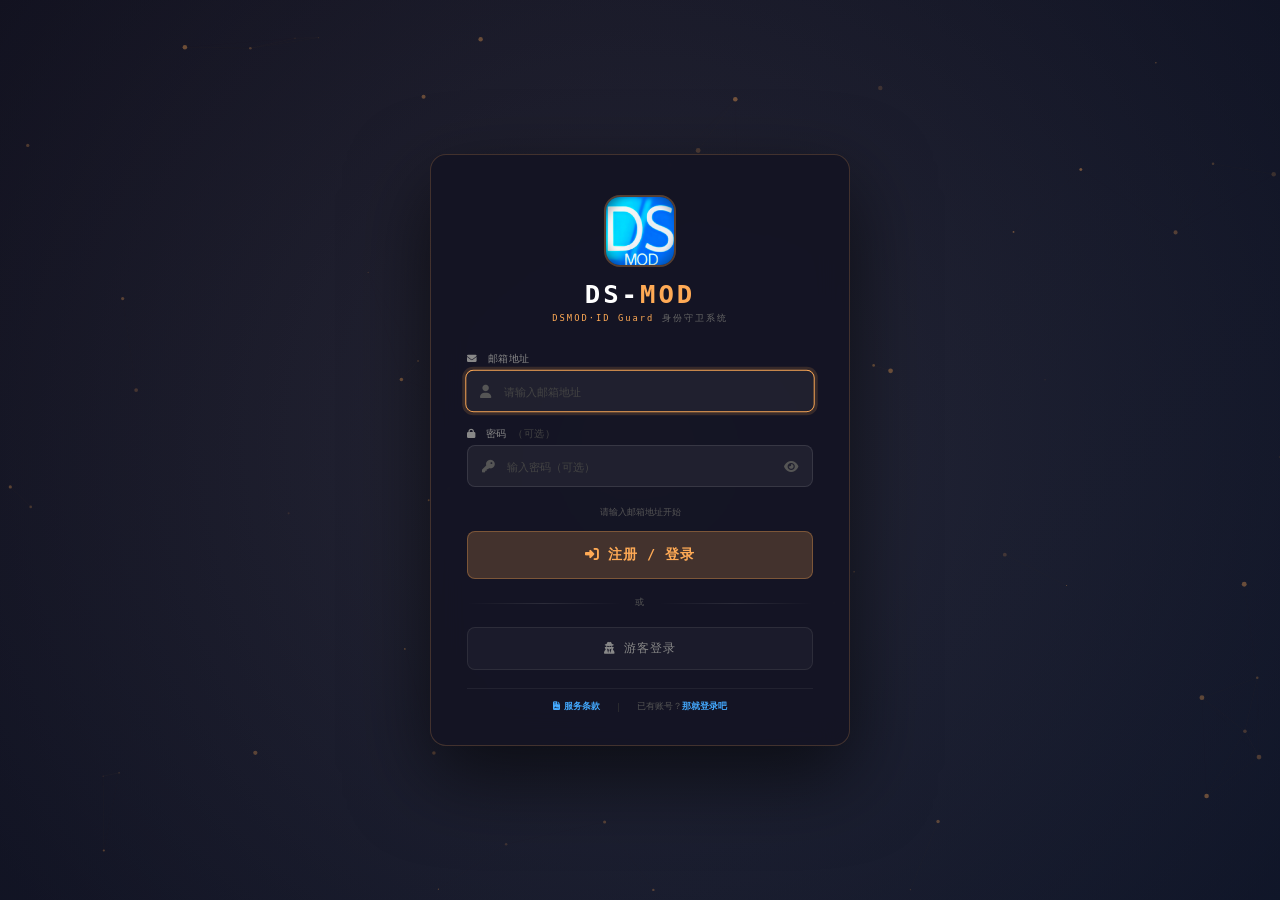
<file: index.html>
<!DOCTYPE html>
<html lang="zh-CN">
<head>
    <meta charset="UTF-8">
    <meta name="viewport" content="width=device-width, initial-scale=1.0, maximum-scale=1.0, user-scalable=no, viewport-fit=cover, shrink-to-fit=no">
    <title>登录 - DS-MOD★</title>
    <link rel="stylesheet" href="https://cdnjs.cloudflare.com/ajax/libs/font-awesome/6.4.0/css/all.min.css">
    <style>
        /* ===== 全局重置 ===== */
        * {
            margin: 0;
            padding: 0;
            box-sizing: border-box;
            user-select: none;
            -webkit-tap-highlight-color: transparent;
        }

        html,
        body {
            width: 100%;
            height: 100%;
            overflow: hidden;
            font-family: 'Segoe UI', system-ui, sans-serif;
            background: #0a0a1a;
            color: #fff;
            position: fixed;
            top: 0;
            left: 0;
            touch-action: manipulation;
        }

        /* ===== 动态背景 ===== */
        .dynamic-bg {
            position: fixed;
            top: 0;
            left: 0;
            width: 100%;
            height: 100%;
            background: linear-gradient(135deg, #1a1a2e, #16213e, #0f3460, #1a1a2e);
            background-size: 400% 400%;
            animation: gradientShift 15s ease infinite;
            z-index: -2;
        }

        @keyframes gradientShift {
            0% {
                background-position: 0% 0%;
            }
            25% {
                background-position: 100% 0%;
            }
            50% {
                background-position: 100% 100%;
            }
            75% {
                background-position: 0% 100%;
            }
            100% {
                background-position: 0% 0%;
            }
        }

        .dynamic-glow {
            position: fixed;
            top: 0;
            left: 0;
            width: 100%;
            height: 100%;
            background: radial-gradient(circle at 50% 50%, rgba(255, 200, 100, 0.06) 0%, rgba(0, 0, 0, 0.3) 100%);
            pointer-events: none;
            z-index: -1;
            animation: glowPulse 8s ease infinite;
        }

        @keyframes glowPulse {
            0% {
                opacity: 0.3;
                transform: scale(1);
            }
            50% {
                opacity: 0.6;
                transform: scale(1.05);
            }
            100% {
                opacity: 0.3;
                transform: scale(1);
            }
        }

        /* ===== 粒子背景 ===== */
        #particles-canvas {
            position: fixed;
            top: 0;
            left: 0;
            width: 100%;
            height: 100%;
            z-index: -1;
            pointer-events: none;
        }

        /* ===== 全屏登录容器 ===== */
        .login-wrapper {
            position: fixed;
            top: 0;
            left: 0;
            width: 100%;
            height: 100%;
            display: flex;
            align-items: center;
            justify-content: center;
            padding: 20px;
            z-index: 1;
            overflow-y: auto;
            -webkit-overflow-scrolling: touch;
        }

        .login-wrapper::-webkit-scrollbar {
            display: none;
        }
        .login-wrapper {
            scrollbar-width: none;
            -ms-overflow-style: none;
        }

        .login-container {
            width: 100%;
            max-width: 420px;
            background: rgba(20, 20, 35, 0.92);
            backdrop-filter: blur(16px);
            -webkit-backdrop-filter: blur(16px);
            border: 1px solid rgba(255, 170, 85, 0.2);
            border-radius: 16px;
            padding: 40px 36px 32px;
            box-shadow: 0 30px 80px rgba(0, 0, 0, 0.6);
            transition: transform 0.4s cubic-bezier(0.34, 1.56, 0.64, 1), box-shadow 0.4s ease;
            animation: cardFloat 6s ease-in-out infinite;
            max-height: 95vh;
            overflow-y: auto;
            -webkit-overflow-scrolling: touch;
            scrollbar-width: none;
            -ms-overflow-style: none;
        }

        .login-container::-webkit-scrollbar {
            display: none;
        }

        .login-container:hover {
            transform: translateY(-4px) scale(1.005);
            box-shadow: 0 40px 100px rgba(255, 170, 85, 0.08);
        }

        @keyframes cardFloat {
            0%,
            100% {
                transform: translateY(0px);
            }
            50% {
                transform: translateY(-6px);
            }
        }

        /* ===== Logo ===== */
        .logo-area {
            text-align: center;
            margin-bottom: 28px;
        }

        .logo-img {
            width: 72px;
            height: 72px;
            object-fit: cover;
            margin: 0 auto 12px;
            display: block;
            background: rgba(255, 170, 85, 0.1);
            border: 2px solid rgba(255, 170, 85, 0.2);
            border-radius: 16px;
            padding: 0;
            transition: transform 0.3s ease, box-shadow 0.3s ease;
        }

        .logo-img:hover {
            transform: scale(1.05) rotate(-2deg);
            box-shadow: 0 0 40px rgba(255, 170, 85, 0.15);
        }

        .logo-fallback {
            width: 72px;
            height: 72px;
            background: rgba(255, 170, 85, 0.15);
            border: 2px solid rgba(255, 170, 85, 0.3);
            border-radius: 16px;
            display: flex;
            align-items: center;
            justify-content: center;
            margin: 0 auto 12px;
            font-size: 28px;
            font-weight: 900;
            color: #ffaa55;
            font-family: monospace;
            letter-spacing: 2px;
        }

        .logo-text {
            font-size: 1.6rem;
            font-weight: bold;
            color: #fff;
            font-family: monospace;
            letter-spacing: 3px;
        }

        .logo-text span {
            color: #ffaa55;
        }

        .logo-sub {
            font-size: 0.55rem;
            color: #666;
            font-family: monospace;
            margin-top: 4px;
            letter-spacing: 2px;
        }

        .logo-sub .highlight {
            color: #ffaa55;
        }

        /* ===== 表单 ===== */
        .form-group {
            margin-bottom: 16px;
        }

        .form-group label {
            display: block;
            font-size: 0.6rem;
            color: #888;
            font-family: monospace;
            margin-bottom: 4px;
            letter-spacing: 0.5px;
        }

        .input-wrapper {
            position: relative;
            display: flex;
            align-items: center;
            background: rgba(255, 255, 255, 0.05);
            border: 1px solid rgba(255, 255, 255, 0.1);
            border-radius: 8px;
            transition: border-color 0.3s, box-shadow 0.3s, transform 0.2s;
        }

        .input-wrapper:focus-within {
            border-color: #ffaa55;
            box-shadow: 0 0 0 3px rgba(255, 170, 85, 0.15);
            transform: scale(1.01);
        }

        .input-wrapper .icon-left {
            padding: 0 12px 0 14px;
            color: #555;
            font-size: 0.8rem;
            flex-shrink: 0;
        }

        .input-wrapper input {
            flex: 1;
            background: transparent;
            border: none;
            padding: 12px 14px 12px 0;
            color: #eee;
            font-family: monospace;
            font-size: 0.85rem;
            outline: none;
            width: 100%;
            min-width: 0;
        }

        .input-wrapper input::placeholder {
            color: #444;
            font-size: 0.7rem;
        }

        .input-wrapper .toggle-password {
            background: none;
            border: none;
            color: #555;
            padding: 0 14px 0 4px;
            cursor: pointer;
            font-size: 0.8rem;
            transition: color 0.2s;
            flex-shrink: 0;
        }

        .input-wrapper .toggle-password:hover {
            color: #ffaa55;
        }

        /* ===== 密码错误动态提示 ===== */
        .password-error {
            color: #ff4444;
            font-size: 0.5rem;
            font-family: monospace;
            margin-top: 4px;
            display: none;
            align-items: center;
            gap: 4px;
            animation: shake 0.5s ease;
        }

        .password-error.visible {
            display: flex;
        }

        .input-wrapper.error {
            border-color: #ff4444 !important;
            box-shadow: 0 0 0 3px rgba(255, 68, 68, 0.15) !important;
            animation: shake 0.5s ease;
        }

        @keyframes shake {
            0%,
            100% {
                transform: translateX(0);
            }
            15% {
                transform: translateX(-8px);
            }
            30% {
                transform: translateX(8px);
            }
            45% {
                transform: translateX(-6px);
            }
            60% {
                transform: translateX(6px);
            }
            80% {
                transform: translateX(-3px);
            }
        }

        /* ===== 按钮 ===== */
        .btn-login {
            width: 100%;
            padding: 14px;
            border: none;
            border-radius: 8px;
            background: rgba(255, 170, 85, 0.2);
            border: 1px solid rgba(255, 170, 85, 0.3);
            color: #ffaa55;
            font-family: monospace;
            font-size: 0.85rem;
            font-weight: bold;
            cursor: pointer;
            transition: all 0.2s;
            letter-spacing: 1px;
            margin-top: 4px;
            position: relative;
            overflow: hidden;
        }

        .btn-login::after {
            content: '';
            position: absolute;
            top: 50%;
            left: 50%;
            width: 0;
            height: 0;
            border-radius: 50%;
            background: rgba(255, 170, 85, 0.2);
            transition: width 0.6s, height 0.6s, top 0.6s, left 0.6s;
        }

        .btn-login:active::after {
            width: 300px;
            height: 300px;
            top: -100px;
            left: -100px;
        }

        .btn-login:hover {
            background: rgba(255, 170, 85, 0.35);
            transform: scale(1.01);
        }

        .btn-login:active {
            transform: scale(0.97);
        }

        .btn-login:disabled {
            opacity: 0.4;
            cursor: not-allowed;
            transform: none;
        }

        /* ===== 分隔线 ===== */
        .divider {
            display: flex;
            align-items: center;
            gap: 14px;
            margin: 18px 0;
        }

        .divider::before,
        .divider::after {
            content: '';
            flex: 1;
            height: 1px;
            background: linear-gradient(to right, transparent, rgba(255, 255, 255, 0.1), transparent);
        }

        .divider span {
            color: #555;
            font-family: monospace;
            font-size: 0.55rem;
            letter-spacing: 1px;
            flex-shrink: 0;
        }

        /* ===== 游客按钮 ===== */
        .btn-guest {
            width: 100%;
            padding: 12px;
            border: 1px solid rgba(255, 255, 255, 0.08);
            border-radius: 8px;
            background: rgba(255, 255, 255, 0.03);
            color: #888;
            font-family: monospace;
            font-size: 0.75rem;
            cursor: pointer;
            transition: all 0.2s;
            letter-spacing: 1px;
            position: relative;
            overflow: hidden;
        }

        .btn-guest::after {
            content: '';
            position: absolute;
            top: 50%;
            left: 50%;
            width: 0;
            height: 0;
            border-radius: 50%;
            background: rgba(255, 255, 255, 0.05);
            transition: width 0.6s, height 0.6s, top 0.6s, left 0.6s;
        }

        .btn-guest:active::after {
            width: 300px;
            height: 300px;
            top: -100px;
            left: -100px;
        }

        .btn-guest:hover {
            background: rgba(255, 255, 255, 0.06);
            border-color: rgba(255, 255, 255, 0.15);
            color: #ccc;
        }

        .btn-guest:active {
            transform: scale(0.97);
        }

        /* ================================================================ */
        /*  ★ 底部链接（修复：服务条款 + 已有账号登录 同时显示）          */
        /* ================================================================ */
        .footer-links {
            display: flex;
            flex-wrap: wrap;
            justify-content: center;
            align-items: center;
            gap: 8px 16px;
            margin-top: 18px;
            padding-top: 12px;
            border-top: 1px solid rgba(255, 255, 255, 0.06);
            font-size: 0.55rem;
            font-family: monospace;
            color: #555;
        }

        .footer-links a {
            color: #44aaff;
            text-decoration: none;
            cursor: pointer;
            transition: color 0.2s;
            font-weight: bold;
        }

        .footer-links a:hover {
            color: #88ccff;
            text-decoration: underline;
        }

        .footer-links .separator {
            color: #333;
        }

        /* ===== 状态文字 ===== */
        .status-text {
            text-align: center;
            font-size: 0.55rem;
            color: #555;
            font-family: monospace;
            margin-top: 4px;
            padding: 4px 8px;
            border-radius: 4px;
            transition: all 0.3s ease;
            min-height: 24px;
        }

        .status-text.success {
            color: #88dd88;
        }
        .status-text.error {
            color: #ff6644;
        }

        /* ===== 邮箱错误提示 ===== */
        .form-error {
            color: #ff6644;
            font-size: 0.5rem;
            font-family: monospace;
            margin-top: 4px;
            display: none;
            transition: opacity 0.3s ease;
        }

        .form-error.visible {
            display: block;
            animation: shake 0.4s ease;
        }

        /* ===== Toast ===== */
        .toast-container {
            position: fixed;
            top: 20px;
            left: 50%;
            transform: translateX(-50%);
            z-index: 1000;
            pointer-events: none;
            width: 90%;
            max-width: 400px;
        }

        .toast {
            background: rgba(20, 20, 35, 0.95);
            backdrop-filter: blur(12px);
            border: 1px solid rgba(255, 170, 85, 0.2);
            border-radius: 10px;
            padding: 12px 18px;
            color: #ffd966;
            font-family: monospace;
            font-size: 0.7rem;
            text-align: center;
            opacity: 0;
            transform: translateY(-20px) scale(0.95);
            transition: all 0.35s cubic-bezier(0.34, 1.56, 0.64, 1);
            pointer-events: auto;
            box-shadow: 0 10px 40px rgba(0, 0, 0, 0.5);
            margin-bottom: 8px;
        }

        .toast.visible {
            opacity: 1;
            transform: translateY(0) scale(1);
        }

        .toast.success {
            border-color: rgba(80, 255, 80, 0.2);
            color: #88dd88;
        }
        .toast.error {
            border-color: rgba(255, 80, 80, 0.3);
            color: #ff8888;
        }
        .toast.warning {
            border-color: rgba(255, 200, 50, 0.2);
            color: #ffcc44;
        }

        .toast i {
            margin-right: 8px;
        }

        /* ================================================================ */
        /*  服务条款弹窗                                                    */
        /* ================================================================ */
        .terms-overlay {
            position: fixed;
            top: 0;
            left: 0;
            width: 100%;
            height: 100%;
            background: rgba(0, 0, 0, 0.85);
            backdrop-filter: blur(8px);
            -webkit-backdrop-filter: blur(8px);
            z-index: 2000;
            display: flex;
            align-items: center;
            justify-content: center;
            visibility: hidden;
            opacity: 0;
            transition: all 0.3s ease;
            padding: 20px;
        }

        .terms-overlay.active {
            visibility: visible;
            opacity: 1;
        }

        .terms-modal {
            background: linear-gradient(145deg, #1a1a2e, #252540);
            border: 1px solid rgba(255, 170, 85, 0.25);
            border-radius: 12px;
            width: 100%;
            max-width: 520px;
            max-height: 85vh;
            overflow-y: auto;
            -webkit-overflow-scrolling: touch;
            padding: 0;
            transform: scale(0.9) translateY(30px);
            transition: transform 0.4s cubic-bezier(0.34, 1.56, 0.64, 1), opacity 0.3s ease;
            opacity: 0;
            scrollbar-width: thin;
            scrollbar-color: rgba(255, 170, 85, 0.3) transparent;
        }

        .terms-modal::-webkit-scrollbar {
            width: 4px;
        }
        .terms-modal::-webkit-scrollbar-track {
            background: transparent;
        }
        .terms-modal::-webkit-scrollbar-thumb {
            background: rgba(255, 170, 85, 0.3);
            border-radius: 4px;
        }

        .terms-overlay.active .terms-modal {
            transform: scale(1) translateY(0);
            opacity: 1;
        }

        .terms-header {
            padding: 16px 20px;
            border-bottom: 1px solid rgba(255, 170, 85, 0.15);
            display: flex;
            justify-content: space-between;
            align-items: center;
            position: sticky;
            top: 0;
            background: #1a1a2e;
            z-index: 5;
            border-radius: 12px 12px 0 0;
        }

        .terms-header h2 {
            color: #ffaa55;
            font-family: monospace;
            font-size: 0.9rem;
            font-weight: bold;
            letter-spacing: 1px;
        }

        .terms-header h2 i {
            margin-right: 8px;
        }

        .terms-close {
            background: rgba(255, 255, 255, 0.05);
            border: 1px solid rgba(255, 255, 255, 0.1);
            border-radius: 50%;
            width: 32px;
            height: 32px;
            color: #888;
            font-size: 0.8rem;
            cursor: pointer;
            transition: all 0.2s;
            display: flex;
            align-items: center;
            justify-content: center;
        }

        .terms-close:hover {
            background: rgba(255, 170, 85, 0.2);
            color: #ffaa55;
            border-color: rgba(255, 170, 85, 0.3);
        }

        .terms-body {
            padding: 20px 24px;
            color: #ccc;
            font-family: monospace;
            font-size: 0.7rem;
            line-height: 1.8;
        }

        .terms-body .section-title {
            color: #ffaa55;
            font-weight: bold;
            font-size: 0.75rem;
            margin-top: 14px;
            margin-bottom: 4px;
            display: block;
        }

        .terms-body .section-title:first-child {
            margin-top: 0;
        }

        .terms-body p {
            margin-bottom: 6px;
            color: #999;
        }

        .terms-body .warning-text {
            color: #ff8844;
            border-left: 2px solid #ff8844;
            padding-left: 12px;
            margin: 8px 0;
        }

        .terms-body .danger-text {
            color: #ff4444;
            border-left: 2px solid #ff4444;
            padding-left: 12px;
            margin: 8px 0;
            background: rgba(255, 68, 68, 0.05);
        }

        .terms-body .highlight {
            color: #ffaa55;
        }

        /* ================================================================ */
        /*  登录弹窗（已有账号）                                            */
        /* ================================================================ */
        .login-popup-overlay {
            position: fixed;
            top: 0;
            left: 0;
            width: 100%;
            height: 100%;
            background: rgba(0, 0, 0, 0.85);
            backdrop-filter: blur(8px);
            -webkit-backdrop-filter: blur(8px);
            z-index: 2000;
            display: flex;
            align-items: center;
            justify-content: center;
            visibility: hidden;
            opacity: 0;
            transition: all 0.3s ease;
            padding: 20px;
        }

        .login-popup-overlay.active {
            visibility: visible;
            opacity: 1;
        }

        .login-popup-box {
            background: linear-gradient(145deg, #1a1a2e, #252540);
            border: 1px solid rgba(255, 170, 85, 0.25);
            border-radius: 12px;
            width: 100%;
            max-width: 400px;
            padding: 32px 28px 28px;
            transform: scale(0.9) translateY(30px);
            transition: transform 0.4s cubic-bezier(0.34, 1.56, 0.64, 1), opacity 0.3s ease;
            opacity: 0;
            position: relative;
            max-height: 90vh;
            overflow-y: auto;
            -webkit-overflow-scrolling: touch;
            scrollbar-width: none;
            -ms-overflow-style: none;
        }

        .login-popup-box::-webkit-scrollbar {
            display: none;
        }

        .login-popup-overlay.active .login-popup-box {
            transform: scale(1) translateY(0);
            opacity: 1;
        }

        .login-popup-close {
            position: absolute;
            top: 12px;
            right: 16px;
            background: rgba(0, 0, 0, 0.3);
            border: none;
            border-radius: 50%;
            width: 32px;
            height: 32px;
            color: #888;
            font-size: 0.9rem;
            cursor: pointer;
            transition: all 0.2s;
            display: flex;
            align-items: center;
            justify-content: center;
        }

        .login-popup-close:hover {
            background: rgba(255, 170, 85, 0.2);
            color: #ffaa55;
        }

        .login-popup-title {
            font-family: monospace;
            font-size: 0.85rem;
            font-weight: bold;
            color: #ffaa55;
            margin-bottom: 4px;
            display: flex;
            align-items: center;
            gap: 8px;
        }

        .login-popup-title i {
            font-size: 0.85rem;
        }

        .login-popup-sub {
            font-family: monospace;
            font-size: 0.45rem;
            color: #666;
            margin-bottom: 16px;
            padding-bottom: 12px;
            border-bottom: 1px solid rgba(255, 255, 255, 0.06);
        }

        .login-popup-box .form-group {
            margin-bottom: 14px;
        }

        .login-popup-box .btn-login {
            margin-top: 0;
        }

        /* ===== 响应式 ===== */
        @media (max-width: 480px) {
            .login-container {
                padding: 28px 20px 24px;
                max-height: 98vh;
            }
            .logo-img {
                width: 56px;
                height: 56px;
            }
            .logo-fallback {
                width: 56px;
                height: 56px;
                font-size: 22px;
            }
            .logo-text {
                font-size: 1.3rem;
            }
            .input-wrapper input {
                font-size: 0.75rem;
                padding: 10px 12px 10px 0;
            }
            .btn-login {
                font-size: 0.75rem;
                padding: 12px;
            }
            .login-wrapper {
                padding: 12px;
            }
            .login-popup-box {
                padding: 24px 20px 20px;
                max-height: 95vh;
            }
            .terms-modal {
                max-width: 95%;
            }
            .terms-body {
                padding: 16px 18px;
                font-size: 0.6rem;
            }
            .footer-links {
                font-size: 0.5rem;
                gap: 6px 12px;
            }
        }

        @media (max-width: 360px) {
            .login-container {
                padding: 20px 14px 18px;
            }
            .logo-text {
                font-size: 1.1rem;
            }
            .logo-img {
                width: 48px;
                height: 48px;
            }
            .logo-fallback {
                width: 48px;
                height: 48px;
                font-size: 18px;
            }
            .input-wrapper input {
                font-size: 0.7rem;
                padding: 8px 10px 8px 0;
            }
            .footer-links {
                font-size: 0.45rem;
                gap: 4px 8px;
            }
        }

        @media (max-height: 600px) {
            .login-container {
                padding: 20px 24px 16px;
            }
            .logo-area {
                margin-bottom: 14px;
            }
            .logo-img {
                width: 48px;
                height: 48px;
            }
            .logo-fallback {
                width: 48px;
                height: 48px;
                font-size: 18px;
            }
            .logo-text {
                font-size: 1.2rem;
            }
            .form-group {
                margin-bottom: 10px;
            }
            .input-wrapper input {
                padding: 8px 12px 8px 0;
                font-size: 0.75rem;
            }
            .btn-login {
                padding: 10px;
                font-size: 0.75rem;
            }
            .divider {
                margin: 12px 0;
            }
            .btn-guest {
                padding: 8px;
                font-size: 0.7rem;
            }
            .footer-links {
                margin-top: 12px;
                padding-top: 8px;
            }
        }
    </style>
</head>
<body>

    <!-- ===== 动态背景 ===== -->
    <div class="dynamic-bg"></div>
    <div class="dynamic-glow"></div>

    <!-- ===== 粒子画布 ===== -->
    <canvas id="particles-canvas"></canvas>

    <!-- ===== Toast 容器 ===== -->
    <div class="toast-container" id="toastContainer"></div>

    <!-- ================================================================ -->
    <!--  服务条款弹窗                                                    -->
    <!-- ================================================================ -->
    <div class="terms-overlay" id="termsOverlay">
        <div class="terms-modal">
            <div class="terms-header">
                <h2><i class="fas fa-file-contract"></i>服务条款与安全协议</h2>
                <button class="terms-close" id="termsClose"><i class="fas fa-times"></i></button>
            </div>
            <div class="terms-body">
                <span class="section-title">1. 用户责任</span>
                <p>您承诺对使用 DS-MOD 平台的所有行为承担全部责任。您同意不利用本平台进行任何违法、侵权或恶意活动，包括但不限于传播恶意软件、发布虚假信息、侵犯他人知识产权等。</p>

                <span class="section-title">2. 数据隐私</span>
                <p>我们重视您的隐私。您的邮箱地址仅用于登录验证和账号恢复，不会向任何第三方出售或共享。您的账户数据（包括模组上传记录、评论等）将存储在 GitHub 仓库中，仅用于平台功能。</p>

                <span class="section-title">3. 内容规范</span>
                <p>您上传的模组、评论及其他内容必须符合以下规范：不包含暴力、色情、仇恨言论或任何违反当地法律的内容。我们保留删除违规内容及封禁账户的权利。</p>

                <span class="section-title">4. 版权声明</span>
                <p>您在 DS-MOD 上传的模组，版权归您所有。但您授予平台展示、分发及推广您模组的权利。严禁盗用他人作品，违者将承担相应法律责任。</p>

                <span class="section-title">5. 免责声明</span>
                <p class="warning-text">DS-MOD 是一个非商业性、由社区驱动的模组分享平台。我们不对模组的质量、安全性或兼容性做任何担保。使用模组所产生的任何风险由您自行承担。</p>

                <span class="section-title">6. 账号安全与防盗</span>
                <p class="danger-text">
                    <i class="fas fa-exclamation-triangle" style="margin-right:6px;"></i>
                    <strong>防盗号警告：</strong>您的账号安全至关重要！
                </p>
                <p>• <span class="highlight">邮箱 + 密码</span> 是您账号的唯一凭证，请勿泄露给任何人。</p>
                <p>• 您的 <span class="highlight">账户名字</span> 只是显示名称，<strong style="color:#ff4444;">不能用于登录</strong>，也无法盗取您的账号。</p>
                <p>• 平台采用 <span class="highlight">DSMOD·ID Guard</span> 三重防护：<strong>邮箱识别 + 名字识别 + 名字唯一性</strong>，即使有人使用您的名字，也无法获取您的模组或账号。</p>
                <p>• 建议您设置 <span class="highlight">强密码</span>（至少8位，包含字母和数字），并定期更换。</p>
                <p>• 如发现账号异常，请立即联系平台管理员。</p>
                <p class="warning-text" style="margin-top:8px;">
                    <i class="fas fa-shield-alt" style="margin-right:6px;"></i>
                    警告：任何试图盗用他人账号的行为将被永久封禁，并可能追究法律责任。
                </p>

                <span class="section-title">7. 服务变更</span>
                <p>我们保留随时修改或终止服务的权利，但我们会提前通过平台公告通知您。重要变更将直接发送到您的注册邮箱。</p>

                <p style="margin-top:16px; color:#666; text-align:center; border-top:1px solid rgba(255,255,255,0.05); padding-top:12px;">
                    <i class="fas fa-check-circle" style="color:#44dd88;margin-right:4px;"></i>
                    使用本软件即表示您同意以上全部条款
                    <br><span style="font-size:0.5rem;color:#444;">最后更新：2026年1月</span>
                </p>
            </div>
        </div>
    </div>

    <!-- ================================================================ -->
    <!--  登录弹窗（已有账号）                                            -->
    <!-- ================================================================ -->
    <div class="login-popup-overlay" id="loginPopupOverlay">
        <div class="login-popup-box">
            <button class="login-popup-close" id="loginPopupClose"><i class="fas fa-times"></i></button>
            <div class="login-popup-title"><i class="fas fa-sign-in-alt"></i> 登录已有账号</div>
            <div class="login-popup-sub">输入您的邮箱和密码登录</div>

            <div class="form-group">
                <label><i class="fas fa-envelope" style="margin-right:4px;"></i> 邮箱地址</label>
                <div class="input-wrapper">
                    <span class="icon-left"><i class="fas fa-user"></i></span>
                    <input type="email" id="popupEmailInput" placeholder="请输入邮箱地址" autocomplete="email">
                </div>
            </div>

            <div class="form-group">
                <label><i class="fas fa-lock" style="margin-right:4px;"></i> 密码</label>
                <div class="input-wrapper" id="popupPasswordWrapper">
                    <span class="icon-left"><i class="fas fa-key"></i></span>
                    <input type="password" id="popupPasswordInput" placeholder="请输入密码" autocomplete="current-password">
                    <button class="toggle-password" id="popupTogglePassword" type="button">
                        <i class="fas fa-eye" id="popupPasswordEye"></i>
                    </button>
                </div>
                <div class="password-error" id="popupPasswordError">
                    <i class="fas fa-exclamation-circle"></i> 密码错误，请重新输入
                </div>
            </div>

            <button class="btn-login" id="popupLoginBtn"><i class="fas fa-sign-in-alt" style="margin-right:8px;"></i>登录</button>
        </div>
    </div>

    <!-- ===== 登录卡片 ===== -->
    <div class="login-wrapper">
        <div class="login-container">

            <!-- Logo -->
            <div class="logo-area">
                <img class="logo-img" id="logoImg" src="images/logos.png" alt="DS-MOD" onerror="this.style.display='none'; document.getElementById('logoFallback').style.display='flex'">
                <div class="logo-fallback" id="logoFallback" style="display:none;">DS</div>
                <div class="logo-text">DS-<span>MOD</span></div>
                <div class="logo-sub"><span class="highlight">DSMOD·ID Guard</span> 身份守卫系统</div>
            </div>

            <!-- 邮箱输入 -->
            <div class="form-group">
                <label><i class="fas fa-envelope" style="margin-right:4px;"></i> 邮箱地址</label>
                <div class="input-wrapper">
                    <span class="icon-left"><i class="fas fa-user"></i></span>
                    <input type="email" id="emailInput" placeholder="请输入邮箱地址" autocomplete="email">
                </div>
                <div class="form-error" id="emailError">
                    <i class="fas fa-exclamation-circle" style="margin-right:4px;"></i>请输入有效的邮箱地址
                </div>
            </div>

            <!-- 密码输入 -->
            <div class="form-group">
                <label><i class="fas fa-lock" style="margin-right:4px;"></i> 密码 <span style="color:#444;font-weight:normal;">（可选）</span></label>
                <div class="input-wrapper" id="mainPasswordWrapper">
                    <span class="icon-left"><i class="fas fa-key"></i></span>
                    <input type="password" id="passwordInput" placeholder="输入密码（可选）" autocomplete="new-password">
                    <button class="toggle-password" id="togglePasswordBtn" type="button">
                        <i class="fas fa-eye" id="passwordEye"></i>
                    </button>
                </div>
                <div class="password-error" id="mainPasswordError">
                    <i class="fas fa-exclamation-circle"></i> 密码错误，请重新输入
                </div>
            </div>

            <!-- 状态提示 -->
            <div class="status-text" id="statusText">请输入邮箱地址开始</div>

            <!-- 登录按钮 -->
            <button class="btn-login" id="loginBtn"><i class="fas fa-sign-in-alt" style="margin-right:8px;"></i>注册 / 登录</button>

            <!-- 分隔线 -->
            <div class="divider">
                <span>或</span>
            </div>

            <!-- 游客登录 -->
            <button class="btn-guest" id="guestBtn"><i class="fas fa-user-secret" style="margin-right:8px;"></i>游客登录</button>

            <!-- ========================================================== -->
            <!--  ★ 底部链接（服务条款 + 已有账号登录 同时显示）             -->
            <!-- ========================================================== -->
            <div class="footer-links">
                <a id="termsLink"><i class="fas fa-file-contract" style="margin-right:4px;"></i>服务条款</a>
                <span class="separator">|</span>
                <span>已有账号？<a id="loginLink">那就登录吧</a></span>
            </div>

        </div>
    </div>

    <!-- ============================================================ -->
    <!--  JavaScript                                                  -->
    <!-- ============================================================ -->
    <script>
        (function() {
            'use strict';

            // ============================================================
            //  GitHub 配置
            // ============================================================
            var GITHUB_OWNER = 'FOXBOT-CING32';
            var GITHUB_REPO = 'dsmod-workshop';
            var GITHUB_TOKEN = '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';
            var GITHUB_API = 'https://api.github.com/repos/' + GITHUB_OWNER + '/' + GITHUB_REPO + '/contents';

            // ============================================================
            //  DOM 引用
            // ============================================================
            var emailInput = document.getElementById('emailInput');
            var passwordInput = document.getElementById('passwordInput');
            var mainPasswordWrapper = document.getElementById('mainPasswordWrapper');
            var mainPasswordError = document.getElementById('mainPasswordError');
            var loginBtn = document.getElementById('loginBtn');
            var guestBtn = document.getElementById('guestBtn');
            var toastContainer = document.getElementById('toastContainer');
            var emailError = document.getElementById('emailError');
            var statusText = document.getElementById('statusText');
            var togglePasswordBtn = document.getElementById('togglePasswordBtn');
            var passwordEye = document.getElementById('passwordEye');
            var loginLink = document.getElementById('loginLink');
            var termsLink = document.getElementById('termsLink');
            var termsOverlay = document.getElementById('termsOverlay');
            var termsClose = document.getElementById('termsClose');
            var loginPopupOverlay = document.getElementById('loginPopupOverlay');
            var loginPopupClose = document.getElementById('loginPopupClose');
            var popupEmailInput = document.getElementById('popupEmailInput');
            var popupPasswordInput = document.getElementById('popupPasswordInput');
            var popupPasswordWrapper = document.getElementById('popupPasswordWrapper');
            var popupPasswordError = document.getElementById('popupPasswordError');
            var popupLoginBtn = document.getElementById('popupLoginBtn');
            var popupTogglePassword = document.getElementById('popupTogglePassword');
            var popupPasswordEye = document.getElementById('popupPasswordEye');

            // ============================================================
            //  工具函数
            // ============================================================
            function isValidEmail(email) {
                if (!email) return false;
                var re = /^[a-zA-Z0-9._%+\-]+@[a-zA-Z0-9.\-]+\.[a-zA-Z]{2,}$/;
                return re.test(email);
            }

            function generateGuestName() {
                var num = String(Math.floor(100000 + Math.random() * 900000));
                return '游客_' + num;
            }

            function getStoredGuestName() {
                var name = localStorage.getItem('dsmod_guest_name');
                if (name && name !== 'null' && name !== 'undefined') {
                    return name;
                }
                return null;
            }

            function setStoredGuestName(name) {
                localStorage.setItem('dsmod_guest_name', name);
            }

            // ============================================================
            //  密码错误动态提示
            // ============================================================
            function showPasswordError(wrapper, errorEl) {
                wrapper.classList.add('error');
                errorEl.classList.add('visible');
                setTimeout(function() {
                    wrapper.classList.remove('error');
                    errorEl.classList.remove('visible');
                }, 3500);
            }

            function clearPasswordError(wrapper, errorEl) {
                wrapper.classList.remove('error');
                errorEl.classList.remove('visible');
            }

            // ============================================================
            //  用户数据操作
            // ============================================================
            function loadUsersFromGitHub() {
                var url = GITHUB_API + '/users.json';
                return fetch(url, {
                    headers: {
                        'Authorization': 'token ' + GITHUB_TOKEN,
                        'Accept': 'application/vnd.github.v3+json'
                    }
                })
                .then(function(res) {
                    if (res.status === 404) {
                        return { users: {} };
                    }
                    if (!res.ok) throw new Error('HTTP ' + res.status);
                    return res.json();
                })
                .then(function(data) {
                    if (data && data.content) {
                        try {
                            var decoded = decodeURIComponent(escape(atob(data.content)));
                            return JSON.parse(decoded);
                        } catch (e) {
                            return { users: {} };
                        }
                    }
                    return { users: {} };
                })
                .catch(function() {
                    return { users: {} };
                });
            }

            function saveUsersToGitHub(usersData) {
                var url = GITHUB_API + '/users.json';
                var jsonString = JSON.stringify(usersData, null, 2);
                var base64 = btoa(unescape(encodeURIComponent(jsonString)));

                return fetch(url, {
                    headers: {
                        'Authorization': 'token ' + GITHUB_TOKEN,
                        'Accept': 'application/vnd.github.v3+json'
                    }
                })
                .then(function(res) {
                    if (res.status === 200) {
                        return res.json();
                    } else {
                        return null;
                    }
                })
                .then(function(existing) {
                    var sha = existing ? existing.sha : null;
                    var body = {
                        message: '更新用户数据',
                        content: base64,
                        branch: 'main'
                    };
                    if (sha) body.sha = sha;

                    return fetch(url, {
                        method: 'PUT',
                        headers: {
                            'Authorization': 'token ' + GITHUB_TOKEN,
                            'Content-Type': 'application/json',
                            'Accept': 'application/vnd.github.v3+json'
                        },
                        body: JSON.stringify(body)
                    });
                })
                .then(function(res) {
                    if (!res.ok) throw new Error('保存失败');
                    return res.json();
                });
            }

            // ============================================================
            //  检查名字是否唯一
            // ============================================================
            function isNameUnique(name, excludeEmail) {
                return loadUsersFromGitHub().then(function(data) {
                    var users = data.users || {};
                    for (var email in users) {
                        if (email === excludeEmail) continue;
                        if (users[email].nickname === name) {
                            return false;
                        }
                    }
                    return true;
                });
            }

            // ============================================================
            //  Toast 系统
            // ============================================================
            var toastTimer = null;
            var toastTimeout = null;

            function showToast(msg, type, duration) {
                type = type || 'info';
                duration = duration || 3500;

                if (toastTimer) {
                    clearTimeout(toastTimer);
                    clearTimeout(toastTimeout);
                    var oldToasts = toastContainer.querySelectorAll('.toast');
                    oldToasts.forEach(function(el) { el.remove(); });
                }

                var toast = document.createElement('div');
                toast.className = 'toast visible ' + type;

                var icon = '<i class="fas fa-info-circle"></i>';
                if (type === 'success') icon = '<i class="fas fa-check-circle"></i>';
                else if (type === 'error') icon = '<i class="fas fa-exclamation-circle"></i>';
                else if (type === 'warning') icon = '<i class="fas fa-exclamation-triangle"></i>';

                toast.innerHTML = icon + ' ' + msg;
                toastContainer.appendChild(toast);

                toastTimeout = setTimeout(function() {
                    toast.classList.remove('visible');
                    toastTimer = setTimeout(function() {
                        if (toast.parentNode) toast.remove();
                    }, 400);
                }, duration);
            }

            // ============================================================
            //  状态文字
            // ============================================================
            function setStatus(msg, type) {
                statusText.textContent = msg;
                statusText.className = 'status-text';
                if (type) {
                    statusText.classList.add(type);
                }
            }

            // ============================================================
            //  邮箱验证
            // ============================================================
            function validateEmail() {
                var email = emailInput.value.trim();
                if (email && !isValidEmail(email)) {
                    emailError.classList.add('visible');
                    emailInput.style.borderColor = '#ff6644';
                    return false;
                }
                emailError.classList.remove('visible');
                emailInput.style.borderColor = '';
                return true;
            }

            emailInput.addEventListener('input', function() {
                validateEmail();
                var email = emailInput.value.trim();
                if (email && isValidEmail(email)) {
                    setStatus('邮箱格式正确，可继续注册或登录', 'success');
                } else if (email) {
                    setStatus('邮箱格式错误，请重新输入', 'error');
                } else {
                    setStatus('请输入邮箱地址开始', '');
                }
            });

            emailInput.addEventListener('blur', function() {
                validateEmail();
            });

            // ============================================================
            //  密码显示切换
            // ============================================================
            togglePasswordBtn.addEventListener('click', function() {
                var type = passwordInput.getAttribute('type') === 'password' ? 'text' : 'password';
                passwordInput.setAttribute('type', type);
                passwordEye.className = type === 'password' ? 'fas fa-eye' : 'fas fa-eye-slash';
            });

            popupTogglePassword.addEventListener('click', function() {
                var type = popupPasswordInput.getAttribute('type') === 'password' ? 'text' : 'password';
                popupPasswordInput.setAttribute('type', type);
                popupPasswordEye.className = type === 'password' ? 'fas fa-eye' : 'fas fa-eye-slash';
            });

            // ============================================================
            //  粒子系统
            // ============================================================
            var canvas = document.getElementById('particles-canvas');
            var ctx = canvas.getContext('2d');
            var particles = [];
            var animationId = null;

            function resizeCanvas() {
                canvas.width = window.innerWidth;
                canvas.height = window.innerHeight;
            }
            window.addEventListener('resize', resizeCanvas);
            resizeCanvas();

            class Particle {
                constructor() {
                    this.x = Math.random() * canvas.width;
                    this.y = Math.random() * canvas.height;
                    this.size = Math.random() * 2 + 0.5;
                    this.speedX = (Math.random() - 0.5) * 0.5;
                    this.speedY = (Math.random() - 0.5) * 0.5;
                    this.opacity = Math.random() * 0.3 + 0.1;
                }

                update() {
                    this.x += this.speedX;
                    this.y += this.speedY;
                    if (this.x < 0 || this.x > canvas.width) this.speedX *= -1;
                    if (this.y < 0 || this.y > canvas.height) this.speedY *= -1;
                }

                draw() {
                    ctx.beginPath();
                    ctx.arc(this.x, this.y, this.size, 0, Math.PI * 2);
                    ctx.fillStyle = 'rgba(255, 170, 85, ' + this.opacity + ')';
                    ctx.fill();
                }
            }

            function initParticles() {
                particles = [];
                var count = Math.min(60, Math.floor((canvas.width * canvas.height) / 15000));
                for (var i = 0; i < count; i++) {
                    particles.push(new Particle());
                }
            }

            function animateParticles() {
                ctx.clearRect(0, 0, canvas.width, canvas.height);
                particles.forEach(function(p) {
                    p.update();
                    p.draw();
                });
                for (var i = 0; i < particles.length; i++) {
                    for (var j = i + 1; j < particles.length; j++) {
                        var dx = particles[i].x - particles[j].x;
                        var dy = particles[i].y - particles[j].y;
                        var dist = Math.sqrt(dx * dx + dy * dy);
                        if (dist < 150) {
                            ctx.beginPath();
                            ctx.moveTo(particles[i].x, particles[i].y);
                            ctx.lineTo(particles[j].x, particles[j].y);
                            ctx.strokeStyle = 'rgba(255, 170, 85, ' + (0.06 * (1 - dist / 150)) + ')';
                            ctx.lineWidth = 0.5;
                            ctx.stroke();
                        }
                    }
                }
                animationId = requestAnimationFrame(animateParticles);
            }

            initParticles();
            animateParticles();

            window.addEventListener('resize', function() {
                resizeCanvas();
                initParticles();
            });

            // ============================================================
            //  服务条款弹窗
            // ============================================================
            termsLink.addEventListener('click', function(e) {
                e.preventDefault();
                termsOverlay.classList.add('active');
                document.body.style.overflow = 'hidden';
            });

            termsClose.addEventListener('click', function() {
                termsOverlay.classList.remove('active');
                document.body.style.overflow = '';
            });

            termsOverlay.addEventListener('click', function(e) {
                if (e.target === termsOverlay) {
                    termsOverlay.classList.remove('active');
                    document.body.style.overflow = '';
                }
            });

            // ============================================================
            //  🔐 登录/注册逻辑
            // ============================================================
            async function handleLogin() {
                var email = emailInput.value.trim();
                var password = passwordInput.value.trim();

                if (!email) {
                    showToast('请输入邮箱地址', 'error');
                    emailInput.focus();
                    return;
                }
                if (!isValidEmail(email)) {
                    emailError.classList.add('visible');
                    emailInput.style.borderColor = '#ff6644';
                    showToast('请输入有效的邮箱地址', 'error');
                    return;
                }
                emailError.classList.remove('visible');
                emailInput.style.borderColor = '';

                loginBtn.disabled = true;
                loginBtn.innerHTML = '<i class="fas fa-spinner fa-spin" style="margin-right:8px;"></i>处理中...';

                try {
                    var userData = await loadUsersFromGitHub();
                    var users = userData.users || {};

                    if (users[email]) {
                        var user = users[email];
                        if (user.password && user.password !== '') {
                            if (!password) {
                                showToast('请输入密码', 'warning');
                                loginBtn.disabled = false;
                                loginBtn.innerHTML = '<i class="fas fa-sign-in-alt" style="margin-right:8px;"></i>注册 / 登录';
                                passwordInput.focus();
                                return;
                            }
                            if (password !== user.password) {
                                showPasswordError(mainPasswordWrapper, mainPasswordError);
                                showToast('密码错误，请重试', 'error');
                                loginBtn.disabled = false;
                                loginBtn.innerHTML = '<i class="fas fa-sign-in-alt" style="margin-right:8px;"></i>注册 / 登录';
                                passwordInput.value = '';
                                passwordInput.focus();
                                return;
                            }
                        }

                        user.lastLogin = new Date().toISOString();
                        user.loginCount = (user.loginCount || 0) + 1;
                        users[email] = user;
                        await saveUsersToGitHub({ users: users });

                        localStorage.setItem('dsmod_logged_in', 'true');
                        localStorage.setItem('dsmod_is_guest', 'false');
                        localStorage.setItem('dsmod_user_email', email);
                        localStorage.setItem('dsmod_user_nickname', user.nickname);
                        localStorage.setItem('dsmod_login_time', String(Date.now()));

                        showToast('✅ 登录成功！欢迎回来 ' + user.nickname, 'success');
                        setTimeout(function() {
                            window.location.href = 'menu.html';
                        }, 1200);

                    } else {
                        if (!password) {
                            showToast('请设置密码（可选，但建议设置）', 'warning');
                            loginBtn.disabled = false;
                            loginBtn.innerHTML = '<i class="fas fa-sign-in-alt" style="margin-right:8px;"></i>注册 / 登录';
                            passwordInput.focus();
                            return;
                        }

                        var nickname = email.split('@')[0];
                        var isUnique = await isNameUnique(nickname, null);
                        if (!isUnique) {
                            var counter = 1;
                            var newNickname = nickname;
                            while (!(await isNameUnique(newNickname, null))) {
                                newNickname = nickname + '_' + counter;
                                counter++;
                            }
                            nickname = newNickname;
                        }

                        var newUser = {
                            email: email,
                            nickname: nickname,
                            password: password || '',
                            avatarId: null,
                            createdAt: new Date().toISOString(),
                            lastLogin: new Date().toISOString(),
                            loginCount: 1
                        };

                        users[email] = newUser;
                        await saveUsersToGitHub({ users: users });

                        localStorage.setItem('dsmod_logged_in', 'true');
                        localStorage.setItem('dsmod_is_guest', 'false');
                        localStorage.setItem('dsmod_user_email', email);
                        localStorage.setItem('dsmod_user_nickname', nickname);
                        localStorage.setItem('dsmod_login_time', String(Date.now()));

                        showToast('✅ 注册成功！欢迎 ' + nickname, 'success');
                        setTimeout(function() {
                            window.location.href = 'menu.html';
                        }, 1200);
                    }

                } catch (error) {
                    console.error('[Login] 操作失败:', error);
                    showToast('❌ 操作失败，请稍后重试', 'error');
                }

                loginBtn.disabled = false;
                loginBtn.innerHTML = '<i class="fas fa-sign-in-alt" style="margin-right:8px;"></i>注册 / 登录';
            }

            // ============================================================
            //  🎮 游客登录
            // ============================================================
            function handleGuestLogin() {
                var guestName = getStoredGuestName();
                if (!guestName) {
                    guestName = generateGuestName();
                    setStoredGuestName(guestName);
                }

                localStorage.setItem('dsmod_logged_in', 'true');
                localStorage.setItem('dsmod_is_guest', 'true');
                localStorage.setItem('dsmod_user_email', 'guest_' + Date.now());
                localStorage.setItem('dsmod_user_nickname', guestName);
                localStorage.setItem('dsmod_login_time', String(Date.now()));
                localStorage.setItem('dsmod_guest_name', guestName);

                showToast('游客模式：' + guestName, 'success');

                setTimeout(function() {
                    window.location.href = 'menu.html';
                }, 1200);
            }

            // ============================================================
            //  📧 已有账号登录弹窗
            // ============================================================
            function openLoginPopup() {
                loginPopupOverlay.classList.add('active');
                popupEmailInput.value = '';
                popupPasswordInput.value = '';
                clearPasswordError(popupPasswordWrapper, popupPasswordError);
                setTimeout(function() {
                    popupEmailInput.focus();
                }, 200);
                document.body.style.overflow = 'hidden';
            }

            function closeLoginPopup() {
                loginPopupOverlay.classList.remove('active');
                document.body.style.overflow = '';
            }

            loginLink.addEventListener('click', function(e) {
                e.preventDefault();
                openLoginPopup();
            });

            loginPopupClose.addEventListener('click', function() {
                closeLoginPopup();
            });

            loginPopupOverlay.addEventListener('click', function(e) {
                if (e.target === loginPopupOverlay) {
                    closeLoginPopup();
                }
            });

            // 弹窗登录
            async function handlePopupLogin() {
                var email = popupEmailInput.value.trim();
                var password = popupPasswordInput.value.trim();

                if (!email || !isValidEmail(email)) {
                    showToast('请输入有效的邮箱地址', 'error');
                    return;
                }
                if (!password) {
                    showToast('请输入密码', 'error');
                    return;
                }

                popupLoginBtn.disabled = true;
                popupLoginBtn.innerHTML = '<i class="fas fa-spinner fa-spin" style="margin-right:8px;"></i>登录中...';

                try {
                    var userData = await loadUsersFromGitHub();
                    var users = userData.users || {};

                    if (!users[email]) {
                        showToast('该邮箱未注册', 'error');
                        popupLoginBtn.disabled = false;
                        popupLoginBtn.innerHTML = '<i class="fas fa-sign-in-alt" style="margin-right:8px;"></i>登录';
                        return;
                    }

                    var user = users[email];
                    if (user.password !== password) {
                        showPasswordError(popupPasswordWrapper, popupPasswordError);
                        showToast('密码错误，请重试', 'error');
                        popupLoginBtn.disabled = false;
                        popupLoginBtn.innerHTML = '<i class="fas fa-sign-in-alt" style="margin-right:8px;"></i>登录';
                        popupPasswordInput.value = '';
                        popupPasswordInput.focus();
                        return;
                    }

                    user.lastLogin = new Date().toISOString();
                    user.loginCount = (user.loginCount || 0) + 1;
                    users[email] = user;
                    await saveUsersToGitHub({ users: users });

                    localStorage.setItem('dsmod_logged_in', 'true');
                    localStorage.setItem('dsmod_is_guest', 'false');
                    localStorage.setItem('dsmod_user_email', email);
                    localStorage.setItem('dsmod_user_nickname', user.nickname);
                    localStorage.setItem('dsmod_login_time', String(Date.now()));

                    closeLoginPopup();
                    showToast('✅ 登录成功！欢迎回来 ' + user.nickname, 'success');
                    setTimeout(function() {
                        window.location.href = 'menu.html';
                    }, 1200);

                } catch (error) {
                    console.error('[Login] 弹窗登录失败:', error);
                    showToast('❌ 登录失败，请稍后重试', 'error');
                }

                popupLoginBtn.disabled = false;
                popupLoginBtn.innerHTML = '<i class="fas fa-sign-in-alt" style="margin-right:8px;"></i>登录';
            }

            popupLoginBtn.addEventListener('click', function(e) {
                e.preventDefault();
                handlePopupLogin();
            });

            popupPasswordInput.addEventListener('keydown', function(e) {
                if (e.key === 'Enter') {
                    e.preventDefault();
                    popupLoginBtn.click();
                }
            });

            popupPasswordInput.addEventListener('input', function() {
                clearPasswordError(popupPasswordWrapper, popupPasswordError);
            });

            passwordInput.addEventListener('input', function() {
                clearPasswordError(mainPasswordWrapper, mainPasswordError);
            });

            // ============================================================
            //  检查登录状态
            // ============================================================
            function checkLoginStatus() {
                var loggedIn = localStorage.getItem('dsmod_logged_in');
                var isGuest = localStorage.getItem('dsmod_is_guest');
                var email = localStorage.getItem('dsmod_user_email');

                if (loggedIn === 'true' && isGuest === 'false' && email && email !== 'guest') {
                    showToast('已登录，自动跳转...', 'success', 1500);
                    setTimeout(function() {
                        window.location.href = 'menu.html';
                    }, 1500);
                    return true;
                }

                if (loggedIn === 'true' && isGuest === 'true') {
                    var guestName = getStoredGuestName();
                    if (guestName) {
                        showToast('上次以游客身份游玩：' + guestName + '，点击「游客登录」继续', 'warning', 3000);
                    } else {
                        showToast('上次以游客身份游玩，点击「游客登录」继续', 'warning', 3000);
                    }
                    return false;
                }

                return false;
            }

            // ============================================================
            //  事件绑定
            // ============================================================
            loginBtn.addEventListener('click', function(e) {
                e.preventDefault();
                handleLogin();
            });

            guestBtn.addEventListener('click', function(e) {
                e.preventDefault();
                handleGuestLogin();
            });

            emailInput.addEventListener('keydown', function(e) {
                if (e.key === 'Enter') {
                    e.preventDefault();
                    if (emailInput.value.trim() && isValidEmail(emailInput.value.trim())) {
                        passwordInput.focus();
                    } else {
                        loginBtn.click();
                    }
                }
            });

            passwordInput.addEventListener('keydown', function(e) {
                if (e.key === 'Enter') {
                    e.preventDefault();
                    loginBtn.click();
                }
            });

            emailInput.focus();

            // ============================================================
            //  启动
            // ============================================================
            var loggedIn = checkLoginStatus();
            if (!loggedIn) {
                setStatus('请输入邮箱地址开始', '');
                console.log('[Login] DSMOD·ID Guard 已加载，等待用户操作');
            }

            console.log('[Login] 设备信息:');
            console.log('  - 移动端:', /Android|iPhone|iPad|iPod|webOS|BlackBerry|Windows Phone|Mobi|tablet/i.test(navigator
                .userAgent));
            console.log('  - 屏幕:', window.innerWidth + 'x' + window.innerHeight);

        })();
    </script>

</body>
</html>
</file>
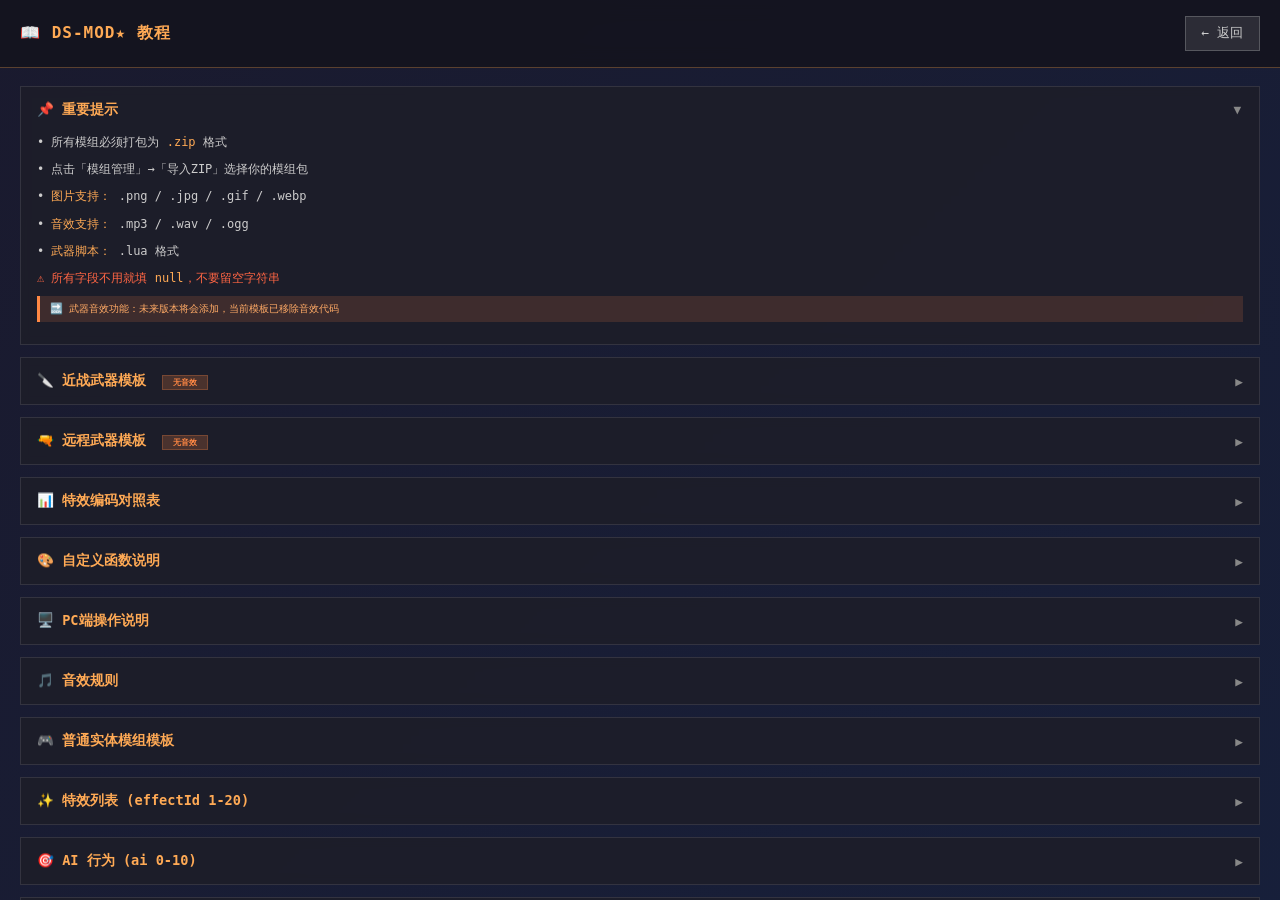
<file: help.html>
<!DOCTYPE html>
<html lang="zh-CN">
<head>
    <meta charset="UTF-8">
    <meta name="viewport" content="width=device-width, initial-scale=1.0, maximum-scale=1.0, user-scalable=no, viewport-fit=cover, shrink-to-fit=no">
    <title>教程 - DS-MOD★</title>
    <style>
        * {
            margin: 0;
            padding: 0;
            box-sizing: border-box;
            user-select: none;
            -webkit-tap-highlight-color: transparent;
        }

        body {
            min-height: 100vh;
            font-family: 'Segoe UI', system-ui, -apple-system, 'Roboto', sans-serif;
            background: #0a0a1a;
            overflow: hidden;
            position: relative;
        }

        .dynamic-bg {
            position: fixed;
            top: 0;
            left: 0;
            width: 100%;
            height: 100%;
            background: linear-gradient(135deg, #1a1a2e, #16213e, #0f3460, #1a1a2e);
            background-size: 400% 400%;
            animation: gradientShift 15s ease infinite;
            z-index: -2;
        }

        @keyframes gradientShift {
            0% { background-position: 0% 0%; }
            25% { background-position: 100% 0%; }
            50% { background-position: 100% 100%; }
            75% { background-position: 0% 100%; }
            100% { background-position: 0% 0%; }
        }

        .header {
            position: fixed;
            top: 0;
            left: 0;
            right: 0;
            z-index: 10;
            background: rgba(20, 20, 30, 0.9);
            backdrop-filter: blur(10px);
            padding: 16px 20px;
            display: flex;
            align-items: center;
            justify-content: space-between;
            border-bottom: 1px solid rgba(255,170,85,0.3);
        }

        .header-title {
            color: #ffaa55;
            font-family: monospace;
            font-size: 1rem;
            font-weight: bold;
            letter-spacing: 1px;
        }

        .back-btn {
            background: rgba(255,255,255,0.1);
            border: 1px solid rgba(255,255,255,0.2);
            border-radius: 0px;
            padding: 8px 16px;
            color: #ccc;
            font-family: monospace;
            font-size: 0.8rem;
            cursor: pointer;
            transition: all 0.2s;
        }

        .back-btn:hover, .back-btn:active {
            background: rgba(255,170,85,0.3);
            border-color: #ffaa55;
            color: #ffaa55;
        }

        .content {
            position: fixed;
            top: 70px;
            left: 0;
            right: 0;
            bottom: 0;
            overflow-y: auto;
            padding: 16px 20px 30px;
        }

        .content::-webkit-scrollbar {
            width: 4px;
        }

        .content::-webkit-scrollbar-track {
            background: #2a2a2e;
        }

        .content::-webkit-scrollbar-thumb {
            background: #ffaa55;
            border-radius: 4px;
        }

        .card {
            background: rgba(30, 30, 40, 0.85);
            backdrop-filter: blur(5px);
            border: 1px solid rgba(255,255,255,0.1);
            border-radius: 0px;
            margin-bottom: 12px;
            overflow: hidden;
            transition: all 0.2s;
        }

        .card-header {
            padding: 14px 16px;
            cursor: pointer;
            display: flex;
            justify-content: space-between;
            align-items: center;
            transition: background 0.2s;
        }

        .card-header:hover {
            background: rgba(255,170,85,0.1);
        }

        .card-header h3 {
            color: #ffaa55;
            font-family: monospace;
            font-size: 0.85rem;
            font-weight: bold;
        }

        .card-header .arrow {
            color: #888;
            font-size: 0.8rem;
            transition: transform 0.3s;
            font-family: monospace;
        }

        .card-header .arrow.open {
            transform: rotate(90deg);
        }

        .card-body {
            max-height: 0;
            overflow: hidden;
            transition: max-height 0.4s ease, padding 0.3s ease;
            padding: 0 16px;
        }

        .card-body.open {
            max-height: 2000px;
            padding: 0 16px 16px 16px;
        }

        .card-body p {
            color: #ccc;
            font-family: monospace;
            font-size: 0.75rem;
            line-height: 1.6;
            margin-bottom: 8px;
        }

        .card-body .highlight {
            color: #ffaa55;
        }
        .card-body .future-text {
            color: #ff8844;
            font-weight: bold;
        }
        .card-body .future-note {
            background: rgba(255,136,68,0.15);
            border-left: 3px solid #ff8844;
            padding: 6px 10px;
            margin: 6px 0;
            font-size: 0.65rem;
            color: #ffaa66;
            font-family: monospace;
        }

        .code-block {
            background: #0d0d0f;
            padding: 10px 12px;
            border-radius: 0px;
            margin: 8px 0;
            overflow-x: auto;
            white-space: pre-wrap;
            font-size: 0.6rem;
            border-left: 3px solid #ffaa55;
            font-family: monospace;
            color: #ddd;
        }

        .code-block .comment {
            color: #668866;
        }
        .code-block .string {
            color: #88bb88;
        }
        .code-block .keyword {
            color: #ffaa55;
        }
        .code-block .number {
            color: #88ccff;
        }
        .code-block .future {
            color: #ff8844;
            font-weight: bold;
        }

        .copy-btn {
            background: #3a6a6a;
            border: none;
            color: white;
            padding: 4px 12px;
            font-size: 0.55rem;
            cursor: pointer;
            margin-top: 6px;
            border-radius: 0px;
            font-family: monospace;
            transition: background 0.2s;
        }

        .copy-btn:hover {
            background: #4a8a8a;
        }

        .effect-table {
            background: #1a1a1e;
            padding: 8px 10px;
            margin: 6px 0;
            font-size: 0.6rem;
            border: 1px solid rgba(255,200,100,0.2);
            color: #ccc;
            font-family: monospace;
            line-height: 1.8;
        }

        .effect-table .label {
            color: #ffaa55;
        }
        .effect-table .future {
            color: #ff8844;
        }

        .tag {
            display: inline-block;
            background: rgba(255,170,85,0.2);
            color: #ffaa55;
            padding: 1px 8px;
            font-size: 0.55rem;
            border-radius: 0px;
            margin-right: 4px;
            font-family: monospace;
        }

        .toast {
            position: fixed;
            bottom: 80px;
            left: 50%;
            transform: translateX(-50%);
            background: #333;
            color: #ffd966;
            padding: 8px 16px;
            border-radius: 20px;
            font-size: 0.75rem;
            z-index: 1000;
            font-family: monospace;
            white-space: nowrap;
        }

        .future-badge {
            display: inline-block;
            background: rgba(255,136,68,0.2);
            color: #ff8844;
            padding: 1px 10px;
            font-size: 0.5rem;
            border-radius: 0px;
            margin-left: 8px;
            font-family: monospace;
            border: 1px solid rgba(255,136,68,0.25);
        }

        @media (max-width: 500px) {
            .header-title { font-size: 0.8rem; }
            .card-header h3 { font-size: 0.75rem; }
            .card-body p { font-size: 0.65rem; }
            .code-block { font-size: 0.5rem; padding: 8px 10px; }
            .effect-table { font-size: 0.5rem; }
        }
    </style>
</head>
<body>

<div class="dynamic-bg"></div>

<div class="header">
    <div class="header-title">📖 DS-MOD★ 教程</div>
    <button class="back-btn" id="backBtn">← 返回</button>
</div>

<div class="content" id="content">

    <!-- ===== 卡片 1：重要提示 ===== -->
    <div class="card">
        <div class="card-header" onclick="toggleCard(this)">
            <h3>📌 重要提示</h3>
            <span class="arrow">▶</span>
        </div>
        <div class="card-body">
            <p>• 所有模组必须打包为 <span class="highlight">.zip</span> 格式</p>
            <p>• 点击「模组管理」→「导入ZIP」选择你的模组包</p>
            <p>• <span class="highlight">图片支持：</span> .png / .jpg / .gif / .webp</p>
            <p>• <span class="highlight">音效支持：</span> .mp3 / .wav / .ogg</p>
            <p>• <span class="highlight">武器脚本：</span> .lua 格式</p>
            <p style="color:#ff6644; margin-top:6px;">⚠️ 所有字段不用就填 <span class="highlight">null</span>，不要留空字符串</p>
            <div class="future-note">🔜 武器音效功能：未来版本将会添加，当前模板已移除音效代码</div>
        </div>
    </div>

    <!-- ===== 卡片 2：近战武器模板（无音效代码） ===== -->
    <div class="card">
        <div class="card-header" onclick="toggleCard(this)">
            <h3>🔪 近战武器模板 <span class="future-badge">无音效</span></h3>
            <span class="arrow">▶</span>
        </div>
        <div class="card-body">
            <p><span class="tag">文件名</span> <span class="highlight">melee_weapon.lua</span></p>
            <div class="future-note">🔜 音效功能：未来版本将会添加</div>
            <div class="code-block" id="meleeTemplate">-- ============================================================
--  DS-MOD★ 近战武器模板
--  音效功能：未来版本将会添加
-- ============================================================

NAME = "测试匕首",
CATEGORY = "weapon",
REGION = "custom",
TYPE = "melee",

-- 图标（二选一，另一个填 null）
ICON_EMOJI = null,
ICON_IMAGE = "KnifePixel.png",

-- 基础属性
DAMAGE = 25,
ATTACK_SPEED = 0.5,
RADIUS = 20,

-- ============================================================
--  大小控制
-- ============================================================

WEAPON_SCALE = 0.5,       -- 武器显示缩放 (0.5 ~ 3.0)
TRAIL_SCALE = 1.0,        -- 拖尾显示缩放 (0.5 ~ 3.0)

-- 近战专属
MELEE_RANGE = 90,
SWING_ANGLE = 180,

-- ============================================================
--  攻击模式
-- ============================================================

ATTACK_MODE = 2,          -- 1=挥砍  2=突刺

-- ============================================================
--  图片资源
-- ============================================================

WEAPON_IMAGE = "KnifePixel.png",
TRAIL_IMAGE = null,
HIT_IMAGE = null,

-- ============================================================
--  特效编码
-- ============================================================

HIT_EFFECT = 1,          -- 0=无  1=炫彩  2=血液  3=自定义图片
SWING_EFFECT = 1,        -- 0=无  1=炫彩  2=默认  3=自定义图片

-- ============================================================
--  音效（未来版本将会添加）
-- ============================================================

-- 音效功能即将到来...

-- ============================================================
--  自定义函数
-- ============================================================

function OnSwing(player)
    -- SpawnEffect(player.x, player.y, "swing_trail")
end,

function OnHit(target)
    -- target.health = target.health - 5
end,

function OnEquip(player)
    -- ShowMessage("装备了 " .. player.currentWeapon)
end,

function OnRender(player)
    -- DrawCircle(player.x, player.y, 30, "#ff0000")
end</div>
            <button class="copy-btn" data-target="meleeTemplate">📋 复制代码</button>
        </div>
    </div>

    <!-- ===== 卡片 3：远程武器模板（无音效代码） ===== -->
    <div class="card">
        <div class="card-header" onclick="toggleCard(this)">
            <h3>🔫 远程武器模板 <span class="future-badge">无音效</span></h3>
            <span class="arrow">▶</span>
        </div>
        <div class="card-body">
            <p><span class="tag">文件名</span> <span class="highlight">ranged_weapon.lua</span></p>
            <div class="future-note">🔜 音效功能：未来版本将会添加</div>
            <div class="code-block" id="rangedTemplate">-- ============================================================
--  DS-MOD★ 远程武器模板
--  音效功能：未来版本将会添加
-- ============================================================

NAME = "测试步枪",
CATEGORY = "weapon",
REGION = "custom",
TYPE = "ranged",

-- 图标（二选一，另一个填 null）
ICON_EMOJI = null,
ICON_IMAGE = "RifleIcon.png",

-- 基础属性
DAMAGE = 25,
ATTACK_SPEED = 0.15,
RADIUS = 20,

-- ============================================================
--  大小控制
-- ============================================================

WEAPON_SCALE = 0.6,       -- 武器显示缩放 (0.1 ~ 5.0)
BULLET_SCALE = 0.8,       -- 子弹显示缩放 (0.1 ~ 5.0)
TRAIL_SCALE = 0.5,        -- 拖尾显示缩放 (0.1 ~ 5.0)
MUZZLE_SCALE = 0.7,       -- 枪口火花缩放 (0.1 ~ 5.0)

-- 远程专属
RANGED_RANGE = 500,
MAX_AMMO = 30,
RESERVE_AMMO = 90,
RELOAD_TIME = 2.0,
BULLET_SPEED = 600,
SPREAD = 0.03,
BULLET_LIFE = 2.0,

-- ============================================================
--  子弹类型配置
-- ============================================================

BULLET_TYPE = "-",       -- "-"=线形炫彩  "·"=典型普通  "?"=无子弹
TRAIL_TYPE = "-",        -- "-"=线形拖尾  "·"=典型拖尾  "?"=无拖尾

-- 特效编码
HIT_EFFECT = 1,          -- 0=无  1=炫彩  2=血液  3=自定义图片
MUZZLE_EFFECT = 1,       -- 0=无  1=闪光  2=炫彩闪光  3=自定义图片

-- ============================================================
--  图片资源（支持本地自定义！）
-- ============================================================

WEAPON_IMAGE = "Rifle.png",
BULLET_IMAGE = "Bullet.png",
TRAIL_IMAGE = "Trail.png",
MUZZLE_IMAGE = "Muzzle.png",
HIT_IMAGE = "Hit.png",

-- ============================================================
--  音效（未来版本将会添加）
-- ============================================================

-- 音效功能即将到来...

-- ============================================================
--  自定义函数
-- ============================================================

function OnShoot(player)
    -- SpawnEffect(player.x, player.y, "muzzle_flash")
end,

function OnHit(target)
    -- SpawnEffect(target.x, target.y, "hit_explosion")
end,

function OnReload(player)
    -- ShowMessage("换弹中...")
end,

function OnEquip(player)
    -- ShowMessage("弹药: " .. player.ammo .. "/" .. player.maxAmmo)
end,

function CreateBullet(player, angle)
    return {
        x = player.x + math.cos(angle) * 30,
        y = player.y + math.sin(angle) * 30,
        vx = math.cos(angle) * BULLET_SPEED,
        vy = math.sin(angle) * BULLET_SPEED,
        damage = DAMAGE,
        life = BULLET_LIFE,
    }
end,

function OnRender(player)
    -- DrawCrosshair(player.x, player.y, 50)
end</div>
            <button class="copy-btn" data-target="rangedTemplate">📋 复制代码</button>
        </div>
    </div>

    <!-- ===== 卡片 4：特效编码对照表 ===== -->
    <div class="card">
        <div class="card-header" onclick="toggleCard(this)">
            <h3>📊 特效编码对照表</h3>
            <span class="arrow">▶</span>
        </div>
        <div class="card-body">
            <p><span class="highlight">击中特效（HIT_EFFECT）</span></p>
            <div class="effect-table">
                <span class="label">0</span> = 无特效<br>
                <span class="label">1</span> = 炫彩击中（彩色粒子爆炸）<br>
                <span class="label">2</span> = 真实血液（红色血液粒子）
            </div>

            <p><span class="highlight">挥空特效（SWING_EFFECT）</span></p>
            <div class="effect-table">
                <span class="label">0</span> = 无特效<br>
                <span class="label">1</span> = 炫彩挥空（彩色轨迹）<br>
                <span class="label">2</span> = 默认（橙色轨迹）
            </div>

            <p><span class="highlight">子弹类型（BULLET_TYPE）</span></p>
            <div class="effect-table">
                <span class="label">-</span> = 线形炫彩（彩色线形子弹）<br>
                <span class="label">·</span> = 典型普通（普通圆形子弹）<br>
                <span class="label">?</span> = 无子弹（不发射子弹）
            </div>

            <p><span class="highlight">拖尾类型（TRAIL_TYPE）</span></p>
            <div class="effect-table">
                <span class="label">-</span> = 线形拖尾（彩色线形拖尾）<br>
                <span class="label">·</span> = 典型拖尾（普通拖尾）<br>
                <span class="label">?</span> = 无拖尾（不显示拖尾）
            </div>

            <p><span class="highlight">枪口闪光（MUZZLE_EFFECT）</span></p>
            <div class="effect-table">
                <span class="label">0</span> = 无闪光<br>
                <span class="label">1</span> = 默认闪光（橙色）<br>
                <span class="label">2</span> = 炫彩闪光（彩色）
            </div>
        </div>
    </div>

    <!-- ===== 卡片 5：自定义函数说明 ===== -->
    <div class="card">
        <div class="card-header" onclick="toggleCard(this)">
            <h3>🎨 自定义函数说明</h3>
            <span class="arrow">▶</span>
        </div>
        <div class="card-body">
            <p><span class="highlight">近战武器函数</span></p>
            <div class="effect-table">
                <span class="label">OnSwing(player)</span> → 挥刀时触发<br>
                <span class="label">OnHit(target)</span> → 命中目标时触发<br>
                <span class="label">OnEquip(player)</span> → 掏出武器时触发<br>
                <span class="label">OnRender(player)</span> → 每帧渲染
            </div>

            <p><span class="highlight">远程武器函数</span></p>
            <div class="effect-table">
                <span class="label">OnShoot(player)</span> → 射击时触发<br>
                <span class="label">OnHit(target)</span> → 子弹命中时触发<br>
                <span class="label">OnReload(player)</span> → 换弹时触发<br>
                <span class="label">OnEquip(player)</span> → 掏出武器时触发<br>
                <span class="label">CreateBullet(player, angle)</span> → 自定义子弹<br>
                <span class="label">OnRender(player)</span> → 每帧渲染
            </div>
        </div>
    </div>

<!-- ===== 卡片6：PC端操作说明（替换攻击模式说明） ===== -->
<div class="card">
    <div class="card-header" onclick="toggleCard(this)">
        <h3>🖥️ PC端操作说明</h3>
        <span class="arrow">▶</span>
    </div>
    <div class="card-body">
        <div class="effect-table">
            <span class="label">W A S D</span> → 移动角色<br>
            <span class="label">鼠标左键</span> → 攻击（按住持续攻击）<br>
            <span class="label">Q</span> → 打开/关闭菜单<br>
            <span class="label">X</span> → 切换武器<br>
            <span class="label">R</span> → 换弹（远程武器）<br>
            <span class="label">空格键</span> → 全屏模式<br>
            <span class="label">ESC</span> → 返回主菜单
        </div>
        <p style="margin-top:8px; color:#ffaa55;">💡 鼠标位置决定攻击方向，按住左键持续攻击</p>
        <p style="margin-top:4px; color:#888;">💡 打开菜单时所有按键自动隐藏</p>
    </div>
</div>
    
    <!-- ===== 卡片 7：音效规则 ===== -->
    <div class="card">
        <div class="card-header" onclick="toggleCard(this)">
            <h3>🎵 音效规则</h3>
            <span class="arrow">▶</span>
        </div>
        <div class="card-body">
            <div class="effect-table">
                <span class="label">"swing.ogg"</span> → 使用模组包里的本地音效文件<br>
                <span class="label">null</span> → 无音效（系统不播放）<br>
                <span class="label">http://...</span> → 网络音效URL
            </div>
            <p style="margin-top:8px;">💡 音效文件放在 ZIP 包根目录即可</p>
            <p style="margin-top:4px; color:#ff8844;">🔜 近战/远程武器音效：未来版本将会添加</p>
        </div>
    </div>

    <!-- ===== 卡片 8：普通实体模组模板 ===== -->
    <div class="card">
        <div class="card-header" onclick="toggleCard(this)">
            <h3>🎮 普通实体模组模板</h3>
            <span class="arrow">▶</span>
        </div>
        <div class="card-body">
            <p><span class="tag">文件名</span> <span class="highlight">xxx.mods</span></p>
            <div class="code-block" id="normalTemplate">{
  "name": "火焰巨龙",
  "category": "creature",
  "radius": 34,
  "scale": 1.5,
  "damage": 15,
  "attackSpeed": 0.8,
  "effectId": 15,
  "effectSpeed": 1.5,
  "ai": 3,
  "aiSpeed": 2.0,
  "emoji": null,
  "image": "dragon.png",
  "spawnSound": "roar.mp3",
  "chaseSound": "footstep.mp3",
  "collideSound": "hit.mp3",
  "bubbleText": "吼！"
}</div>
            <button class="copy-btn" data-target="normalTemplate">📋 复制代码</button>
        </div>
    </div>

    <!-- ===== 卡片 9：特效列表 (effectId) ===== -->
    <div class="card">
        <div class="card-header" onclick="toggleCard(this)">
            <h3>✨ 特效列表 (effectId 1-20)</h3>
            <span class="arrow">▶</span>
        </div>
        <div class="card-body">
            <div class="effect-table">
                <span class="label">1</span> 旋转　<span class="label">2</span> 缩放　<span class="label">3</span> 闪烁　<span class="label">4</span> 渐变色<br>
                <span class="label">5</span> 发光　<span class="label">6</span> 模糊　<span class="label">7</span> 混合　<span class="label">8</span> 倾斜<br>
                <span class="label">9</span> 跳动　<span class="label">10</span> 自旋　<span class="label">11</span> 彩虹　<span class="label">12</span> 残影<br>
                <span class="label">13</span> 脉冲　<span class="label">14</span> 雷电　<span class="label">15</span> 火焰<br>
                <span class="label">16</span> 冰冻　<span class="label">17</span> 毒液　<span class="label">18</span> 幻影<br>
                <span class="label">19</span> 磁力　<span class="label">20</span> 时空
            </div>
            <p style="margin-top:6px;">💡 关闭特效：<span class="highlight">effectId 设为 0</span></p>
        </div>
    </div>

    <!-- ===== 卡片 10：AI 行为 ===== -->
    <div class="card">
        <div class="card-header" onclick="toggleCard(this)">
            <h3>🎯 AI 行为 (ai 0-10)</h3>
            <span class="arrow">▶</span>
        </div>
        <div class="card-body">
            <div class="effect-table">
                <span class="label">0</span> 静止　<span class="label">1</span> 随机　<span class="label">2</span> 跟踪<br>
                <span class="label">3</span> 追逐　<span class="label">4</span> 逃跑　<span class="label">5</span> 警惕<br>
                <span class="label">6</span> 巡逻　<span class="label">7</span> 环绕　<span class="label">8</span> 守护<br>
                <span class="label">9</span> 惊慌　<span class="label">10</span> 闪现
            </div>
        </div>
    </div>

    <!-- ===== 卡片 11：分类说明 ===== -->
    <div class="card">
        <div class="card-header" onclick="toggleCard(this)">
            <h3>📁 分类说明</h3>
            <span class="arrow">▶</span>
        </div>
        <div class="card-body">
            <div class="effect-table">
                <span class="label">PROP</span> → 物品类（无伤害）<br>
                <span class="label">CREATURE</span> → 生物类（可造成伤害）<br>
                <span class="label">VEHICLE</span> → 载具类<br>
                <span class="label">TEST</span> → 测试类<br>
                <span class="label">WEAPON</span> → 武器类（近战/远程）<br>
                <span class="label">OTHER</span> → 特殊类（音乐等）
            </div>
        </div>
    </div>

</div>

<script>
    // ============================================================
    //  卡片折叠
    // ============================================================
    function toggleCard(header) {
        const card = header.closest('.card');
        const body = card.querySelector('.card-body');
        const arrow = card.querySelector('.arrow');

        if (body.classList.contains('open')) {
            body.classList.remove('open');
            arrow.classList.remove('open');
        } else {
            body.classList.add('open');
            arrow.classList.add('open');
        }
    }

    // ============================================================
    //  复制功能
    // ============================================================
    function showToast(msg) {
        const toast = document.createElement('div');
        toast.className = 'toast';
        toast.textContent = msg;
        document.body.appendChild(toast);
        setTimeout(() => toast.remove(), 2000);
    }

    function copyToClipboard(text, successMsg) {
        const textarea = document.createElement('textarea');
        textarea.value = text;
        textarea.style.position = 'fixed';
        textarea.style.top = '0';
        textarea.style.left = '0';
        textarea.style.opacity = '0';
        textarea.style.width = '1px';
        textarea.style.height = '1px';
        textarea.style.pointerEvents = 'none';
        document.body.appendChild(textarea);

        textarea.focus();
        textarea.select();
        textarea.setSelectionRange(0, text.length);

        try {
            const successful = document.execCommand('copy');
            if (successful) {
                showToast(successMsg || '✅ 已复制到剪贴板');
            } else {
                if (navigator.clipboard && navigator.clipboard.writeText) {
                    navigator.clipboard.writeText(text).then(() => {
                        showToast(successMsg || '✅ 已复制到剪贴板');
                    }).catch(() => {
                        showToast('❌ 复制失败，请手动复制');
                    });
                } else {
                    showToast('❌ 复制失败，请手动复制');
                }
            }
        } catch (err) {
            showToast('❌ 复制失败，请手动复制');
        }

        document.body.removeChild(textarea);
    }

    document.querySelectorAll('.copy-btn').forEach(btn => {
        btn.onclick = () => {
            const targetId = btn.getAttribute('data-target');
            const el = document.getElementById(targetId);
            if (el) {
                let text = el.textContent.trim();
                copyToClipboard(text, '✅ 模组代码已复制！');
            } else {
                showToast('❌ 复制失败，未找到模板');
            }
        };
    });

    // ============================================================
    //  返回按钮
    // ============================================================
    document.getElementById('backBtn').onclick = () => {
        window.location.href = 'menu.html';
    };

    // ============================================================
    //  默认展开第一个卡片
    // ============================================================
    const firstCard = document.querySelector('.card');
    if (firstCard) {
        const body = firstCard.querySelector('.card-body');
        const arrow = firstCard.querySelector('.arrow');
        body.classList.add('open');
        arrow.classList.add('open');
    }
</script>
</body>
</html>
</file>
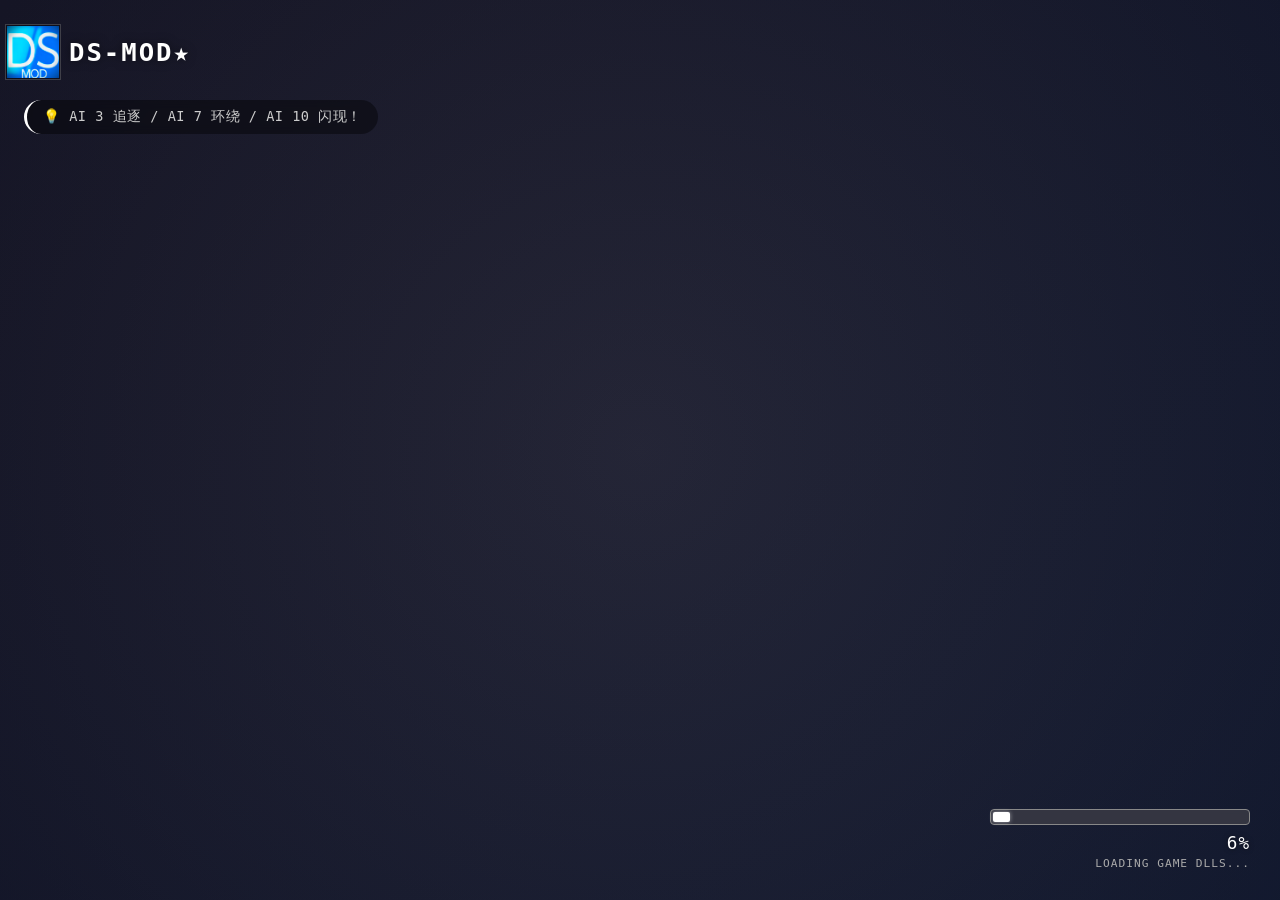
<file: Loading.html>
<!DOCTYPE html>
<html lang="zh-CN">
<head>
    <meta charset="UTF-8">
    <meta name="viewport" content="width=device-width, initial-scale=1.0, user-scalable=no, viewport-fit=cover">
    <title>DS-MOD★ 加载中</title>
    <style>
        * {
            margin: 0;
            padding: 0;
            box-sizing: border-box;
        }

        body {
            min-height: 100vh;
            font-family: 'Segoe UI', system-ui, -apple-system, 'Roboto', sans-serif;
            position: relative;
            overflow: hidden;
        }

        /* 动态渐变背景 */
        .dynamic-bg {
            position: fixed;
            top: 0;
            left: 0;
            width: 100%;
            height: 100%;
            background: linear-gradient(135deg, #1a1a2e, #16213e, #0f3460, #1a1a2e);
            background-size: 400% 400%;
            animation: gradientShift 12s ease infinite;
            z-index: -2;
        }

        @keyframes gradientShift {
            0% { background-position: 0% 0%; }
            25% { background-position: 100% 0%; }
            50% { background-position: 100% 100%; }
            75% { background-position: 0% 100%; }
            100% { background-position: 0% 0%; }
        }

        /* 动态光晕效果 */
        .dynamic-bg::before {
            content: "";
            position: absolute;
            top: 0;
            left: 0;
            width: 100%;
            height: 100%;
            background: radial-gradient(circle at 50% 50%, rgba(255,200,100,0.05) 0%, rgba(0,0,0,0.2) 100%);
            pointer-events: none;
            animation: pulse 4s ease infinite;
        }

        @keyframes pulse {
            0% { opacity: 0.3; }
            50% { opacity: 0.6; }
            100% { opacity: 0.3; }
        }

        /* 左上角区域 */
        .top-left {
            position: fixed;
            top: 24px;
            left: 5px;
            display: flex;
            align-items: center;
            gap: 8px;
            z-index: 10;
        }

        /* LOGO 容器 - 足够大，不裁剪 */
        .logo-icon {
            width: 56px;
            height: 56px;
            background: rgba(0,0,0,0.3);
            border-radius: 0px;
            display: flex;
            align-items: center;
            justify-content: center;
            backdrop-filter: blur(8px);
            border: 1px solid rgba(255,255,255,0.2);
            overflow: visible;
        }

        /* 图片样式 - 完整显示，不被裁剪 */
        .logo-img {
            width: 52px;
            height: 52px;
            object-fit: contain;
            display: block;
        }

        /* 备用图标样式 */
        .logo-fallback {
            width: 52px;
            height: 52px;
            display: flex;
            align-items: center;
            justify-content: center;
            font-size: 32px;
        }

        .app-title {
            font-size: 1.6rem;
            font-weight: bold;
            color: white;
            letter-spacing: 2px;
            font-family: monospace;
            text-shadow: 0 0 10px rgba(0,0,0,0.5);
        }

        /* 提示文字区域 */
        .tips-area {
            position: fixed;
            top: 100px;
            left: 24px;
            right: 24px;
            z-index: 10;
        }

        .tip-text {
            font-size: 0.85rem;
            color: #cccccc;
            font-family: monospace;
            background: rgba(0,0,0,0.4);
            backdrop-filter: blur(4px);
            padding: 8px 16px;
            border-radius: 30px;
            display: inline-block;
            border-left: 3px solid #ffffff;
            transition: opacity 0.2s ease;
            opacity: 1;
            letter-spacing: 0.5px;
        }

        /* 右下角区域 - GMod 风格 */
        .bottom-right {
            position: fixed;
            bottom: 30px;
            right: 30px;
            text-align: right;
            z-index: 10;
            min-width: 260px;
        }

        /* 进度条容器 - 灰色边框 */
        .progress-container {
            background: rgba(60, 60, 70, 0.8);
            border-radius: 4px;
            padding: 2px;
            backdrop-filter: blur(4px);
            border: 1px solid #888888;
        }

        /* 进度条 - 白色 */
        .progress-bar {
            width: 0%;
            height: 10px;
            background: #ffffff;
            border-radius: 2px;
            transition: width 0.3s ease-out;
            box-shadow: 0 0 4px rgba(255,255,255,0.5);
        }

        /* 百分比文字 - 白色 */
        .progress-text {
            font-size: 1.1rem;
            font-weight: normal;
            color: #ffffff;
            font-family: monospace;
            margin-top: 8px;
            text-shadow: 0 0 5px rgba(0,0,0,0.5);
            letter-spacing: 1px;
        }

        /* 加载状态文字 - 浅灰色 */
        .loading-status {
            font-size: 0.7rem;
            color: #aaaaaa;
            font-family: monospace;
            margin-top: 4px;
            text-transform: uppercase;
            letter-spacing: 1px;
        }

        /* 黑屏过渡 */
        .black-screen {
            position: fixed;
            top: 0;
            left: 0;
            width: 100%;
            height: 100%;
            background: black;
            z-index: 1000;
            opacity: 0;
            pointer-events: none;
            transition: opacity 0.3s ease;
        }

        .black-screen.active {
            opacity: 1;
            pointer-events: all;
        }

        /* 移动端适配 */
        @media (max-width: 600px) {
            .top-left { 
                top: 16px; 
                left: 5px;
                gap: 6px;
            }
            .logo-icon { width: 46px; height: 46px; }
            .logo-img { width: 42px; height: 42px; }
            .logo-fallback { width: 42px; height: 42px; font-size: 26px; }
            .app-title { font-size: 1.2rem; }
            .tips-area { top: 80px; left: 16px; right: 16px; }
            .tip-text { font-size: 0.7rem; padding: 6px 12px; }
            .bottom-right { bottom: 20px; right: 20px; min-width: 200px; }
            .progress-text { font-size: 0.9rem; }
            .progress-bar { height: 8px; }
        }
    </style>
</head>
<body>
<div class="dynamic-bg"></div>

<div class="top-left">
    <div class="logo-icon">
        <img class="logo-img" id="logoImg" src="images/logos.png" alt="DS-MOD★" onerror="this.style.display='none'; document.getElementById('defaultLogo').style.display='flex'">
        <div class="logo-fallback" id="defaultLogo" style="display:none;">📦</div>
    </div>
    <div class="app-title">DS-MOD★</div>
</div>

<div class="tips-area">
    <div class="tip-text" id="tipText">用普通模组模板做一个 Nextbot！</div>
</div>

<div class="bottom-right">
    <div class="progress-container">
        <div class="progress-bar" id="progressBar"></div>
    </div>
    <div class="progress-text" id="progressText">0%</div>
    <div class="loading-status" id="loadingStatus">Initializing...</div>
</div>

<div class="black-screen" id="blackScreen"></div>

<script>
    (function() {
        // 循环切换的提示文字列表
        const tipsList = [
            "💡 用普通模组模板做一个 Nextbot！",
            "💡 ZIP 格式是最适合的模组格式！",
            "💡 追逐音效会随距离越近越急促！",
            "💡 体型调整 scale 可让怪物变大变小！",
            "💡 effectId: 0 可以关闭所有特效！",
            "💡 AI 3 追逐 / AI 7 环绕 / AI 10 闪现！",
            "💡 越靠近玩家，脚步声越快越响！",
            "💡 在 MODS 标签页可删除自定义模组！",
            "💡 图片支持 GIF/APNG 动图！",
            "💡 音效支持 MP3/WAV/OGG 格式！",
            "💡 模组必须打包成 ZIP 格式！",
            "💡 点击「导入ZIP」选择你的模组包！",
            "💡 自由模组即将推出，敬请期待！"
        ];

        // 加载任务列表
        const tasks = [
            { name: 'Mounting Filesystem', weight: 6, delay: 600 },
            { name: 'Loading Game DLLs', weight: 8, delay: 700 },
            { name: 'Initializing Renderer', weight: 10, delay: 650 },
            { name: 'Loading Materials', weight: 12, delay: 800 },
            { name: 'Loading Models', weight: 12, delay: 750 },
            { name: 'Loading Sounds', weight: 10, delay: 700 },
            { name: 'Parsing Game Data', weight: 10, delay: 600 },
            { name: 'Loading Addons', weight: 10, delay: 800 },
            { name: 'Spawning Player', weight: 8, delay: 500 },
            { name: 'Finalizing', weight: 4, delay: 400 }
        ];

        let currentProgress = 0;
        let tipIndex = 0;
        let tipInterval = null;
        
        const progressBar = document.getElementById('progressBar');
        const progressText = document.getElementById('progressText');
        const loadingStatus = document.getElementById('loadingStatus');
        const blackScreen = document.getElementById('blackScreen');
        const tipTextEl = document.getElementById('tipText');

        const totalWeight = tasks.reduce((sum, task) => sum + task.weight, 0);
        let accumulatedWeight = 0;

        function updateProgress() {
            const percent = (accumulatedWeight / totalWeight) * 100;
            currentProgress = Math.min(100, percent);
            progressBar.style.width = currentProgress + '%';
            progressText.textContent = Math.floor(currentProgress) + '%';
        }

        function simulateWork(delay) {
            return new Promise(resolve => setTimeout(resolve, delay));
        }

        function loadImage(url) {
            return new Promise((resolve) => {
                const img = new Image();
                img.onload = () => resolve();
                img.onerror = () => resolve();
                img.src = url;
                setTimeout(() => resolve(), 2000);
            });
        }

        function loadModsData() {
            return new Promise((resolve) => {
                try {
                    const saved = localStorage.getItem('DSMOD_mods');
                    setTimeout(resolve, 500);
                } catch(e) {
                    resolve();
                }
            });
        }

        function startTipRotation() {
            tipIndex = Math.floor(Math.random() * tipsList.length);
            tipTextEl.textContent = tipsList[tipIndex];
            tipTextEl.style.opacity = '1';
            
            setTimeout(() => {
                tipInterval = setInterval(() => {
                    tipTextEl.style.opacity = '0';
                    
                    setTimeout(() => {
                        let newIndex;
                        do {
                            newIndex = Math.floor(Math.random() * tipsList.length);
                        } while (newIndex === tipIndex && tipsList.length > 1);
                        tipIndex = newIndex;
                        
                        tipTextEl.textContent = tipsList[tipIndex];
                        tipTextEl.style.opacity = '1';
                    }, 150);
                }, 1000);
            }, 1000);
        }

        async function runTasks() {
            startTipRotation();
            
            for (let i = 0; i < tasks.length; i++) {
                const task = tasks[i];
                loadingStatus.textContent = task.name + '...';
                
                if (task.name === 'Loading Materials') {
                    await loadImage('https://www.texturecan.com/issue/image/64/64/grass/1024/TextureCan-Grass-0001-1024.jpg');
                } else if (task.name === 'Loading Addons') {
                    await loadModsData();
                } else {
                    await simulateWork(task.delay);
                }
                
                accumulatedWeight += task.weight;
                updateProgress();
            }
            
            loadingStatus.textContent = 'Ready, starting game...';
            progressBar.style.width = '100%';
            progressText.textContent = '100%';
            
            if (tipInterval) clearInterval(tipInterval);
            
            await simulateWork(1000);
            
            blackScreen.classList.add('active');
            
            setTimeout(() => {
                window.location.href = 'map.html';
            }, 400);
        }
        
        runTasks();
    })();
</script>
</body>
</html>
</file>
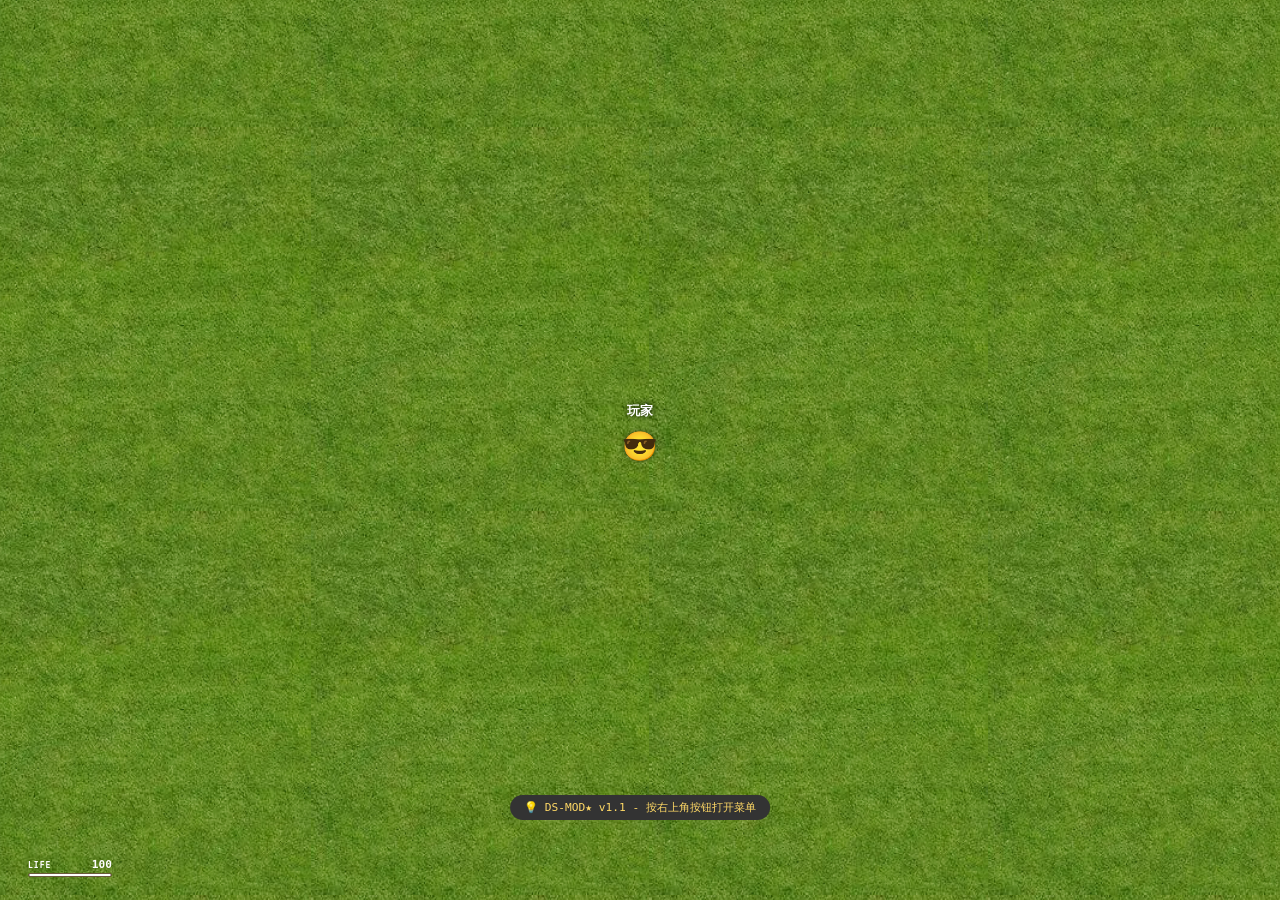
<file: map.html>
<!DOCTYPE html>
<html lang="zh-CN">
<head>
    <meta charset="UTF-8">
    <meta name="viewport" content="width=device-width, initial-scale=1.0, maximum-scale=1.0, user-scalable=no, viewport-fit=cover, shrink-to-fit=no">
    <title>DS-MOD★ v1.1</title>
    <link rel="stylesheet" href="style.css">
</head>
<body>
    <!-- ===== 游戏画布 ===== -->
    <div class="game-container">
        <canvas id="gameCanvas"></canvas>
    </div>

    <!-- ===== PC 端按键布局（与移动端位置一致） ===== -->
    <div class="pc-controls" id="pcControls">
        <!-- WASD 正常布局 -->
        <div class="pc-wasd" id="pcWasd">
            <div class="key key-w" id="keyW">W</div>
            <div class="key key-a" id="keyA">A</div>
            <div class="key key-s" id="keyS">S</div>
            <div class="key key-d" id="keyD">D</div>
        </div>

        <!-- 攻击键 LMB -->
        <div class="pc-attack" id="pcAttack">LMB</div>

        <!-- 切换武器 X -->
        <div class="pc-switch" id="pcSwitch">X</div>

        <!-- 换弹键 R -->
        <div class="pc-reload" id="pcReload">R</div>

        <!-- 菜单键 Q -->
        <div class="pc-menu" id="pcMenu">Q</div>
    </div>

    <!-- ===== PC 端血条（完全移植移动端） ===== -->
    <div class="pc-health-container" id="pcHealthContainer">
        <div class="pc-health-panel">
            <div class="pc-health-stats">
                <span class="pc-health-label">LIFE</span>
                <span class="pc-health-number" id="pcHealthValue">100</span>
            </div>
            <div class="pc-health-bar-container">
                <div class="pc-health-fill" id="pcHealthFill" style="width:100%"></div>
            </div>
        </div>
    </div>

    <!-- ===== 脚本加载 ===== -->
    <script src="cfg/touch.js"></script>
    <script src="data.js"></script>
    <script src="ui.js"></script>
    <script src="engine.js"></script>
    <script src="pc/pc-control.js"></script>
</body>
</html>
</file>
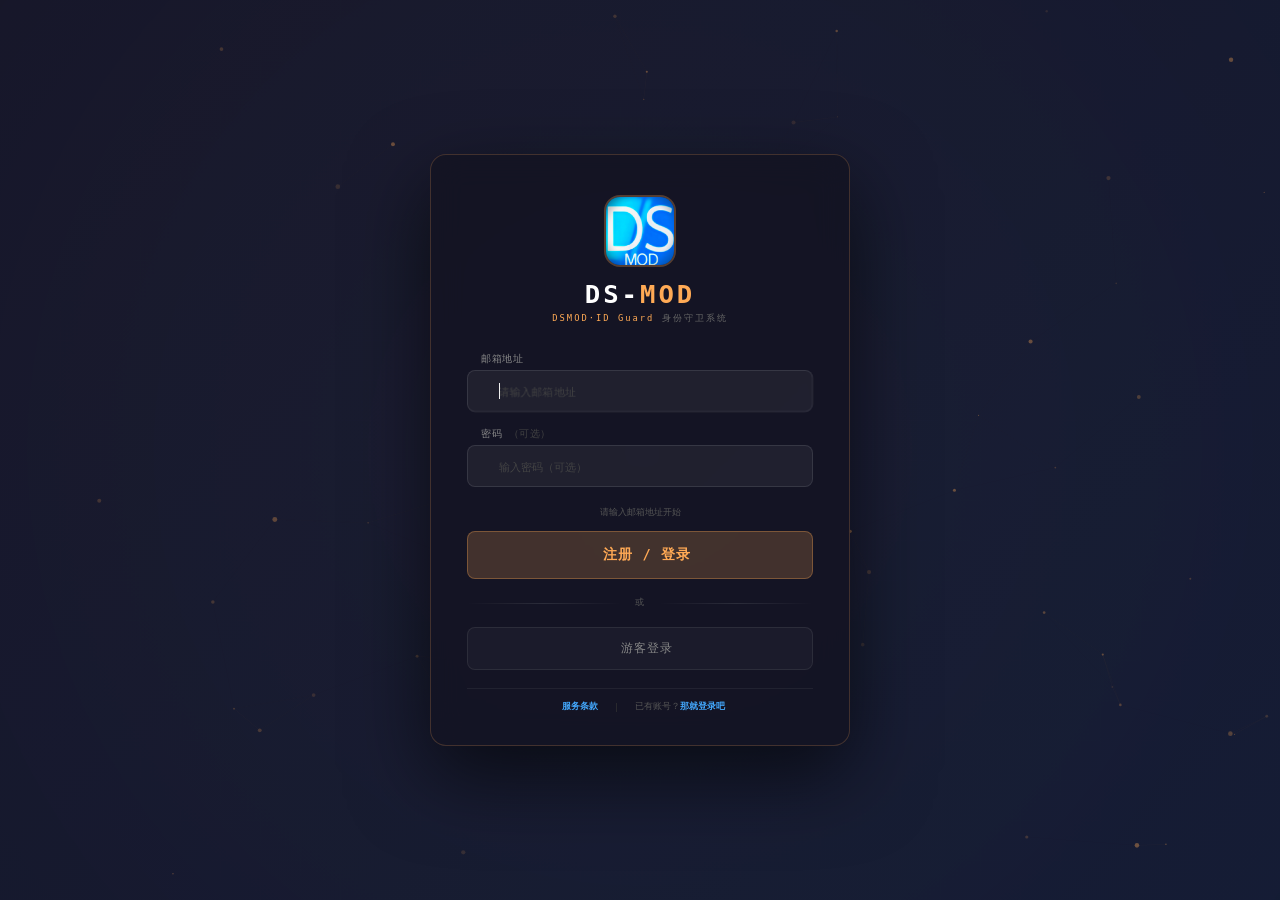
<file: menu.html>
<!DOCTYPE html>
<html lang="zh-CN">
<head>
    <meta charset="UTF-8">
    <meta name="viewport" content="width=device-width, initial-scale=1.0, maximum-scale=1.0, user-scalable=no, viewport-fit=cover, shrink-to-fit=no">
    <title>DS-MOD★ - 主菜单</title>
    <link rel="stylesheet" href="https://cdnjs.cloudflare.com/ajax/libs/font-awesome/6.4.0/css/all.min.css">
    <style>
        /* ===== 全局重置 ===== */
        * {
            margin: 0;
            padding: 0;
            box-sizing: border-box;
            user-select: none;
            -webkit-tap-highlight-color: transparent;
        }

        body {
            min-height: 100vh;
            font-family: 'Segoe UI', system-ui, -apple-system, 'Roboto', sans-serif;
            position: relative;
            overflow: hidden;
            background: #0a0a1a;
        }

        .dynamic-bg {
            position: fixed;
            top: 0;
            left: 0;
            width: 100%;
            height: 100%;
            background: linear-gradient(135deg, #1a1a2e, #16213e, #0f3460, #1a1a2e);
            background-size: 400% 400%;
            animation: gradientShift 15s ease infinite;
            z-index: -2;
            will-change: background-position;
        }

        @keyframes gradientShift {
            0% { background-position: 0% 0%; }
            25% { background-position: 100% 0%; }
            50% { background-position: 100% 100%; }
            75% { background-position: 0% 100%; }
            100% { background-position: 0% 0%; }
        }

        .dynamic-glow {
            position: fixed;
            top: 0;
            left: 0;
            width: 100%;
            height: 100%;
            background: radial-gradient(circle at 50% 50%, rgba(255,200,100,0.08) 0%, rgba(0,0,0,0.3) 100%);
            pointer-events: none;
            z-index: -1;
            animation: glowPulse 8s ease infinite;
        }

        @keyframes glowPulse {
            0% { opacity: 0.3; transform: scale(1); }
            50% { opacity: 0.6; transform: scale(1.05); }
            100% { opacity: 0.3; transform: scale(1); }
        }

        .dynamic-scroll {
            position: fixed;
            top: -50%;
            left: -50%;
            width: 200%;
            height: 200%;
            background: linear-gradient(45deg, 
                transparent 30%, 
                rgba(255,200,100,0.03) 50%, 
                transparent 70%);
            animation: scrollGlow 12s linear infinite;
            pointer-events: none;
            z-index: -1;
        }

        @keyframes scrollGlow {
            0% { transform: translate(0%, 0%) rotate(0deg); }
            100% { transform: translate(10%, 10%) rotate(360deg); }
        }

        /* ===== 主容器 ===== */
        .main-container {
            position: fixed;
            top: 0;
            left: 0;
            width: 100%;
            height: 100%;
            overflow-y: auto;
            overflow-x: hidden;
            padding: 50px 60px;
            display: flex;
            flex-direction: column;
            align-items: flex-start;
            justify-content: flex-start;
            -webkit-overflow-scrolling: touch;
        }

        .main-container::-webkit-scrollbar {
            width: 6px;
            background: transparent;
        }
        .main-container::-webkit-scrollbar-track {
            background: rgba(255,255,255,0.05);
            border-radius: 3px;
        }
        .main-container::-webkit-scrollbar-thumb {
            background: rgba(255,170,85,0.4);
            border-radius: 3px;
            transition: background 0.2s;
        }
        .main-container::-webkit-scrollbar-thumb:hover {
            background: rgba(255,170,85,0.7);
        }
        .main-container {
            scrollbar-width: thin;
            scrollbar-color: rgba(255,170,85,0.4) rgba(255,255,255,0.05);
        }

        /* ===== 左侧面板 ===== */
        .left-panel {
            width: 280px;
            flex-shrink: 0;
            display: flex;
            flex-direction: column;
            max-height: none;
            margin-bottom: 30px;
        }

        .logo-area {
            display: flex;
            align-items: center;
            gap: 16px;
            margin-bottom: 30px;
            flex-shrink: 0;
        }

        .logo-img {
            width: 64px;
            height: 64px;
            object-fit: contain;
            background: rgba(255,255,255,0.1);
            border-radius: 0px;
            display: block;
            flex-shrink: 0;
        }

        .logo-fallback {
            width: 64px;
            height: 64px;
            display: flex;
            align-items: center;
            justify-content: center;
            background: rgba(255,255,255,0.1);
            font-size: 36px;
            flex-shrink: 0;
        }

        .logo-text {
            font-size: 1.8rem;
            font-weight: bold;
            color: white;
            letter-spacing: 3px;
            font-family: monospace;
            text-shadow: 0 0 20px rgba(0,0,0,0.5);
            white-space: nowrap;
        }

        .logo-text span {
            color: #ffaa55;
        }

        .user-badge {
            font-size: 0.55rem;
            color: #888;
            font-family: monospace;
            margin-left: 8px;
            background: rgba(255,170,85,0.1);
            padding: 2px 10px;
            border-radius: 20px;
            border: 1px solid rgba(255,170,85,0.15);
            display: inline-block;
            white-space: nowrap;
        }

        .user-badge .icon {
            margin-right: 4px;
        }

        .menu-scroll {
            width: 100%;
            flex-shrink: 0;
            max-height: 380px;
            overflow-y: auto;
            overflow-x: hidden;
            padding-right: 4px;
            -webkit-overflow-scrolling: touch;
        }

        .menu-scroll::-webkit-scrollbar {
            width: 4px;
            background: transparent;
        }
        .menu-scroll::-webkit-scrollbar-track {
            background: rgba(255,255,255,0.05);
            border-radius: 2px;
        }
        .menu-scroll::-webkit-scrollbar-thumb {
            background: rgba(255,170,85,0.3);
            border-radius: 2px;
        }
        .menu-scroll::-webkit-scrollbar-thumb:hover {
            background: rgba(255,170,85,0.6);
        }
        .menu-scroll {
            scrollbar-width: thin;
            scrollbar-color: rgba(255,170,85,0.3) rgba(255,255,255,0.05);
        }

        .menu-buttons {
            display: flex;
            flex-direction: column;
            gap: 12px;
            padding-bottom: 10px;
        }

        /* ===== 主菜单按钮 ===== */
        .menu-btn {
            background: rgba(30,30,40,0.85);
            backdrop-filter: blur(10px);
            -webkit-backdrop-filter: blur(10px);
            border: 2px solid rgba(255,255,255,0.2);
            border-radius: 6px;
            padding: 12px 20px;
            font-size: 1rem;
            font-weight: bold;
            color: #e0e0e0;
            font-family: monospace;
            cursor: pointer;
            text-align: center;
            letter-spacing: 1px;
            width: 100%;
            white-space: nowrap;
            flex-shrink: 0;
            display: flex;
            align-items: center;
            justify-content: center;
            gap: 12px;
            transition: background-color 0.2s ease, border-color 0.2s ease, color 0.2s ease;
            will-change: background-color, border-color, color;
            outline: none;
            position: relative;
        }

        .menu-btn i {
            font-size: 1rem;
            color: rgba(255,255,255,0.4);
            transition: color 0.2s ease;
            width: 20px;
            text-align: center;
        }

        .menu-btn:hover {
            background: rgba(255,170,85,0.18);
            border-color: rgba(255,170,85,0.45);
            color: #ffffff;
        }

        .menu-btn:hover i {
            color: #ffaa55;
        }

        .menu-btn:active {
            background: rgba(255,170,85,0.32);
            border-color: #ffaa55;
            color: #ffffff;
        }

        .menu-btn:active i {
            color: #ffaa55;
        }

        /* ===== 禁用按钮 ===== */
        .menu-btn.disabled {
            opacity: 0.4;
            cursor: not-allowed;
            pointer-events: none;
            border-color: rgba(255,255,255,0.08);
            background: rgba(20,20,30,0.5);
        }

        .menu-btn.disabled i {
            color: rgba(255,255,255,0.12);
        }

        .menu-btn.disabled::after {
            content: ' 🔒';
            font-size: 0.6rem;
            color: #444;
        }

        /* ===== 未来按钮 ===== */
        .menu-btn.future {
            opacity: 0.4;
            cursor: not-allowed;
            pointer-events: none;
            border-color: rgba(255,255,255,0.08);
            background: rgba(20,20,30,0.5);
        }

        .menu-btn.future i {
            color: rgba(255,255,255,0.12);
        }

        .menu-btn.future::after {
            content: ' 🔜';
            font-size: 0.6rem;
            color: #444;
        }

        /* ===== 通知小红点 ===== */
        .menu-btn .notification-badge {
            position: relative;
            display: inline-flex;
            align-items: center;
            margin-left: 4px;
            flex-shrink: 0;
        }

        .menu-btn .badge-dot {
            color: #ff4444;
            font-size: 0.6rem;
            animation: pulse-dot 1.5s ease-in-out infinite;
            margin-right: 2px;
        }

        @keyframes pulse-dot {
            0%, 100% { opacity: 1; transform: scale(1); }
            50% { opacity: 0.5; transform: scale(0.8); }
        }

        .menu-btn .badge-count {
            background: #ff4444;
            color: #ffffff;
            font-size: 0.5rem;
            font-weight: bold;
            min-width: 18px;
            height: 18px;
            border-radius: 50%;
            display: inline-flex;
            align-items: center;
            justify-content: center;
            padding: 0 5px;
            font-family: monospace;
        }

        .menu-btn .badge-count.max {
            font-size: 0.4rem;
        }

        /* ===== 版本 ===== */
        .version-badge {
            position: fixed;
            bottom: 20px;
            right: 20px;
            background: rgba(0,0,0,0.5);
            backdrop-filter: blur(5px);
            padding: 6px 12px;
            font-family: monospace;
            font-size: 0.7rem;
            color: #ffaa55;
            border: 1px solid rgba(255,170,85,0.3);
            z-index: 10;
            letter-spacing: 1px;
        }

        /* ================================================================ */
        /*  关于弹窗（开源学习项目版）                                      */
        /* ================================================================ */
        .about-overlay {
            position: fixed;
            top: 0;
            left: 0;
            width: 100%;
            height: 100%;
            background: rgba(0,0,0,0.85);
            backdrop-filter: blur(8px);
            z-index: 200;
            display: flex;
            align-items: center;
            justify-content: center;
            visibility: hidden;
            opacity: 0;
            transition: all 0.3s ease;
        }

        .about-overlay.active {
            visibility: visible;
            opacity: 1;
        }

        .about-modal {
            width: 520px;
            max-width: 92%;
            max-height: 88vh;
            background: linear-gradient(135deg, #1e1e2a, #151520);
            border: 1px solid rgba(255,170,85,0.5);
            overflow: hidden;
            display: flex;
            flex-direction: column;
            transform: scale(0.9) translateY(30px);
            transition: transform 0.4s cubic-bezier(0.34, 1.56, 0.64, 1), opacity 0.3s ease;
            opacity: 0;
        }

        .about-overlay.active .about-modal {
            transform: scale(1) translateY(0);
            opacity: 1;
        }

        .about-header {
            background: #2a2a35;
            padding: 14px 20px;
            border-bottom: 1px solid #ffaa55;
            display: flex;
            justify-content: space-between;
            align-items: center;
            flex-shrink: 0;
        }

        .about-header h3 {
            color: #ffaa55;
            font-size: 0.9rem;
            font-family: monospace;
        }

        .about-close {
            background: none;
            border: none;
            color: #aaa;
            font-size: 1.2rem;
            cursor: pointer;
            transition: color 0.2s;
        }

        .about-close:hover {
            color: #ffaa55;
        }

        .about-content {
            padding: 20px;
            color: #ccc;
            font-family: monospace;
            font-size: 0.72rem;
            line-height: 1.6;
            overflow-y: auto;
            max-height: calc(88vh - 60px);
            scrollbar-width: thin;
            scrollbar-color: rgba(255,170,85,0.3) transparent;
        }

        .about-content::-webkit-scrollbar {
            width: 4px;
        }
        .about-content::-webkit-scrollbar-track {
            background: transparent;
        }
        .about-content::-webkit-scrollbar-thumb {
            background: rgba(255,170,85,0.3);
            border-radius: 4px;
        }

        .about-content p {
            margin-bottom: 12px;
        }

        .warning {
            color: #ff8855;
            border-left: 3px solid #ffaa55;
            padding-left: 12px;
            margin: 15px 0;
            font-size: 0.65rem;
            line-height: 1.6;
        }

        .notice {
            background: rgba(255,170,85,0.1);
            border-left: 3px solid #ffaa55;
            padding: 10px 12px;
            margin: 15px 0;
            font-size: 0.65rem;
            color: #ffaa88;
            line-height: 1.6;
        }

        /* ================================================================ */
        /*  个人账户弹窗                                                    */
        /* ================================================================ */
        .account-overlay {
            position: fixed;
            top: 0;
            left: 0;
            width: 100%;
            height: 100%;
            background: rgba(0,0,0,0.75);
            backdrop-filter: blur(10px);
            -webkit-backdrop-filter: blur(10px);
            z-index: 100;
            display: flex;
            align-items: center;
            justify-content: center;
            visibility: hidden;
            opacity: 0;
            transition: all 0.3s ease;
        }

        .account-overlay.active {
            visibility: visible;
            opacity: 1;
        }

        .account-modal {
            background: linear-gradient(145deg, #1a1a2e, #252540);
            border: 1px solid rgba(255,170,85,0.2);
            border-radius: 12px;
            width: 92%;
            max-width: 440px;
            max-height: 85vh;
            overflow-y: auto;
            padding: 32px 28px 28px;
            position: relative;
            transform: scale(0.92) translateY(20px);
            transition: transform 0.3s cubic-bezier(0.34, 1.56, 0.64, 1), opacity 0.3s ease;
            opacity: 0;
            -webkit-overflow-scrolling: touch;
        }

        .account-overlay.active .account-modal {
            transform: scale(1) translateY(0);
            opacity: 1;
        }

        .account-modal::-webkit-scrollbar {
            width: 4px;
        }
        .account-modal::-webkit-scrollbar-track {
            background: transparent;
        }
        .account-modal::-webkit-scrollbar-thumb {
            background: rgba(255,170,85,0.3);
            border-radius: 4px;
        }

        .account-close {
            position: absolute;
            top: 12px;
            right: 16px;
            background: rgba(0,0,0,0.3);
            border: none;
            border-radius: 50%;
            width: 32px;
            height: 32px;
            color: #888;
            font-size: 0.9rem;
            cursor: pointer;
            transition: all 0.2s;
            display: flex;
            align-items: center;
            justify-content: center;
        }

        .account-close:hover {
            background: rgba(255,170,85,0.2);
            color: #ffaa55;
        }

        .account-title {
            font-family: monospace;
            font-size: 0.9rem;
            font-weight: bold;
            color: #ffaa55;
            margin-bottom: 4px;
            display: flex;
            align-items: center;
            gap: 8px;
        }

        .account-title i {
            font-size: 0.9rem;
        }

        .account-sub {
            font-family: monospace;
            font-size: 0.45rem;
            color: #666;
            margin-bottom: 16px;
            padding-bottom: 12px;
            border-bottom: 1px solid rgba(255,255,255,0.06);
        }

        /* ===== 账户头像 ===== */
        .account-avatar-section {
            display: flex;
            align-items: center;
            gap: 16px;
            margin-bottom: 16px;
            padding: 12px;
            background: rgba(0,0,0,0.2);
            border-radius: 8px;
            border: 1px solid rgba(255,255,255,0.05);
        }

        .account-avatar {
            width: 64px;
            height: 64px;
            border-radius: 50%;
            background: #2a2a3a;
            border: 2px solid rgba(255,170,85,0.3);
            display: flex;
            align-items: center;
            justify-content: center;
            overflow: hidden;
            flex-shrink: 0;
            font-family: monospace;
            font-weight: bold;
            font-size: 18px;
            color: #ffaa55;
        }

        .account-avatar img {
            width: 100%;
            height: 100%;
            object-fit: cover;
        }

        .account-avatar.default {
            background: #1a1a2e;
            color: #ffaa55;
            font-size: 14px;
            letter-spacing: 1px;
            border-color: rgba(255,170,85,0.2);
        }

        .account-avatar-info {
            flex: 1;
            min-width: 0;
        }

        .account-avatar-info .name {
            font-family: monospace;
            font-size: 0.75rem;
            color: #fff;
            font-weight: bold;
        }

        .account-avatar-info .email {
            font-family: monospace;
            font-size: 0.5rem;
            color: #666;
            margin-top: 2px;
            word-break: break-all;
        }

        .account-avatar-info .status {
            font-family: monospace;
            font-size: 0.4rem;
            color: #444;
            margin-top: 2px;
        }

        .account-avatar-actions {
            display: flex;
            gap: 4px;
            flex-shrink: 0;
        }

        .account-avatar-actions button {
            padding: 4px 8px;
            border: none;
            border-radius: 4px;
            font-family: monospace;
            font-size: 0.4rem;
            cursor: pointer;
            transition: background 0.2s;
            background: rgba(255,170,85,0.1);
            color: #ffaa55;
            border: 1px solid rgba(255,170,85,0.15);
        }

        .account-avatar-actions button:hover {
            background: rgba(255,170,85,0.25);
        }

        .account-avatar-actions button:disabled {
            opacity: 0.3;
            cursor: not-allowed;
        }

        /* ===== 账户信息行 ===== */
        .account-info-row {
            display: flex;
            justify-content: space-between;
            align-items: center;
            padding: 6px 0;
            border-bottom: 1px solid rgba(255,255,255,0.04);
        }

        .account-info-row .label {
            font-family: monospace;
            font-size: 0.5rem;
            color: #666;
        }

        .account-info-row .value {
            font-family: monospace;
            font-size: 0.55rem;
            color: #ccc;
            word-break: break-all;
            text-align: right;
            max-width: 60%;
        }

        .account-info-row .value.guest {
            color: #888;
        }

        /* ===== 账户操作按钮 ===== */
        .account-actions {
            display: flex;
            gap: 8px;
            margin-top: 16px;
            padding-top: 12px;
            border-top: 1px solid rgba(255,255,255,0.06);
            flex-wrap: wrap;
        }

        .account-actions button {
            flex: 1;
            padding: 8px 12px;
            border: none;
            border-radius: 4px;
            font-family: monospace;
            font-size: 0.5rem;
            font-weight: bold;
            cursor: pointer;
            transition: all 0.2s;
            min-width: 60px;
            display: flex;
            align-items: center;
            justify-content: center;
            gap: 4px;
        }

        .account-actions .btn-switch {
            background: rgba(255,170,85,0.12);
            border: 1px solid rgba(255,170,85,0.2);
            color: #ffaa55;
        }

        .account-actions .btn-switch:hover {
            background: rgba(255,170,85,0.25);
        }

        .account-actions .btn-logout {
            background: rgba(255,60,60,0.1);
            border: 1px solid rgba(255,60,60,0.2);
            color: #ff6666;
        }

        .account-actions .btn-logout:hover {
            background: rgba(255,60,60,0.2);
        }

        .account-actions .btn-guest-switch {
            background: rgba(68,170,255,0.1);
            border: 1px solid rgba(68,170,255,0.2);
            color: #44aaff;
        }

        .account-actions .btn-guest-switch:hover {
            background: rgba(68,170,255,0.2);
        }

        .account-actions button:disabled {
            opacity: 0.3;
            cursor: not-allowed;
        }

        /* ===== Toast ===== */
        .toast {
            position: fixed;
            bottom: 40px;
            left: 50%;
            transform: translateX(-50%);
            background: rgba(20,20,35,0.92);
            backdrop-filter: blur(8px);
            border: 1px solid rgba(255,170,85,0.2);
            border-radius: 8px;
            padding: 12px 24px;
            color: #ffd966;
            font-family: monospace;
            font-size: 0.7rem;
            z-index: 1000;
            white-space: nowrap;
            box-shadow: 0 8px 30px rgba(0,0,0,0.5);
            opacity: 0;
            pointer-events: none;
            transition: opacity 0.3s ease;
        }

        .toast.visible {
            opacity: 1;
        }

        /* ===== 响应式 ===== */
        @media (min-width: 1400px) {
            .main-container { padding: 60px 100px; }
            .left-panel { width: 320px; }
            .menu-scroll { max-height: 420px; }
            .menu-btn { padding: 14px 28px; font-size: 1.1rem; }
            .logo-text { font-size: 2rem; }
            .logo-img { width: 80px; height: 80px; }
            .logo-fallback { width: 80px; height: 80px; font-size: 44px; }
        }

        @media (min-width: 1024px) and (max-width: 1399px) {
            .main-container { padding: 50px 60px; }
            .left-panel { width: 280px; }
            .menu-scroll { max-height: 380px; }
        }

        @media (min-width: 800px) and (max-width: 1023px) {
            .main-container { padding: 40px 40px; }
            .left-panel { width: 250px; }
            .menu-scroll { max-height: 340px; }
            .menu-btn { padding: 10px 18px; font-size: 0.9rem; }
            .logo-text { font-size: 1.5rem; }
            .logo-img { width: 56px; height: 56px; }
            .logo-fallback { width: 56px; height: 56px; font-size: 32px; }
        }

        @media (min-width: 600px) and (max-width: 799px) {
            .main-container { padding: 30px 30px; }
            .left-panel { width: 220px; }
            .menu-scroll { max-height: 300px; }
            .menu-btn { padding: 8px 16px; font-size: 0.85rem; }
            .logo-text { font-size: 1.3rem; }
            .logo-img { width: 50px; height: 50px; }
            .logo-fallback { width: 50px; height: 50px; font-size: 28px; }
            .version-badge { font-size: 0.6rem; bottom: 15px; right: 15px; }
        }

        @media (max-width: 599px) {
            .main-container {
                padding: 30px 20px;
                align-items: center;
                justify-content: flex-start;
            }
            .left-panel {
                width: 100%;
                max-width: 300px;
                text-align: left;
                margin-bottom: 20px;
            }
            .logo-area {
                justify-content: center;
                margin-bottom: 20px;
            }
            .logo-text { font-size: 1.2rem; }
            .logo-img { width: 44px; height: 44px; }
            .logo-fallback { width: 44px; height: 44px; font-size: 24px; }
            .menu-scroll { max-height: 280px; }
            .menu-btn {
                text-align: center;
                white-space: normal;
                padding: 10px 14px;
                font-size: 0.8rem;
                gap: 10px;
            }
            .menu-btn i { font-size: 0.85rem; width: 18px; }
            .menu-buttons { gap: 10px; padding-bottom: 10px; }
            .version-badge { font-size: 0.55rem; bottom: 15px; right: 15px; }
            .account-modal { padding: 24px 16px 20px; }
            .account-avatar { width: 48px; height: 48px; font-size: 14px; }
            .account-avatar-actions button { font-size: 0.35rem; padding: 2px 6px; }
            .account-actions { flex-direction: column; }
            .about-modal { width: 95%; }
            .about-content { font-size: 0.65rem; }
        }

        @media (max-width: 380px) {
            .main-container { padding: 20px 14px; }
            .left-panel { max-width: 260px; }
            .menu-btn { font-size: 0.7rem; padding: 8px 12px; }
            .logo-text { font-size: 1rem; }
            .logo-img { width: 38px; height: 38px; }
            .about-content { font-size: 0.6rem; }
        }

        @media (max-height: 600px) {
            .main-container { padding: 25px 40px; }
            .logo-area { margin-bottom: 16px; }
            .logo-img { width: 44px; height: 44px; }
            .logo-text { font-size: 1.2rem; }
            .menu-scroll { max-height: 220px; }
            .menu-btn { padding: 6px 14px; font-size: 0.75rem; gap: 8px; }
            .menu-buttons { gap: 6px; }
        }
    </style>
</head>
<body>
    <!-- ===== 动态背景 ===== -->
    <div class="dynamic-bg"></div>
    <div class="dynamic-glow"></div>
    <div class="dynamic-scroll"></div>

    <!-- ===== Toast ===== -->
    <div class="toast" id="toast"></div>

    <!-- ================================================================ -->
    <!--  关于弹窗（开源学习项目版）                                      -->
    <!-- ================================================================ -->
    <div class="about-overlay" id="aboutOverlay">
        <div class="about-modal">
            <div class="about-header">
                <h3><i class="fas fa-info-circle" style="margin-right:8px;"></i>关于 DS-MOD★</h3>
                <button class="about-close" id="aboutCloseBtn"><i class="fas fa-times"></i></button>
            </div>
            <div class="about-content">

                <!-- ===== 项目定位 ===== -->
                <p><strong>DS-MOD★</strong><br>一个<strong style="color:#ffaa55;">免费开源</strong>的 2D 沙盒模组工坊项目，由 <strong style="color:#ffaa55;">DeepSeek AI</strong> 与<strong style="color:#ffaa55;">独立开发者</strong>共同开源、辅助开发。</p>

                <p>本项目<strong>仅供学习、研究和交流使用</strong>，严禁用于任何商业目的或违法用途。</p>

                <!-- ===== 技术栈与致谢 ===== -->
                <div style="margin:16px 0; padding:14px; background:rgba(255,170,85,0.05); border:1px solid rgba(255,170,85,0.15); border-radius:8px;">
                    <p style="color:#ffaa55; font-weight:bold; margin-bottom:10px;">
                        <i class="fas fa-heart" style="margin-right:6px;"></i>技术栈与致谢
                    </p>

                    <p style="margin-bottom:8px; display:flex; align-items:center; gap:8px;">
                        <i class="fab fa-github" style="font-size:1.1rem; color:#fff; width:20px;"></i>
                        <span><strong>GitHub</strong> — 代码托管与数据存储</span>
                    </p>

                    <p style="margin-bottom:8px; display:flex; align-items:center; gap:8px;">
                        <i class="fab fa-html5" style="font-size:1.1rem; color:#e34f26; width:20px;"></i>
                        <span><strong>HTML5</strong> — 网页结构与标准</span>
                    </p>

                    <p style="margin-bottom:8px; display:flex; align-items:center; gap:8px;">
                        <i class="fab fa-js" style="font-size:1.1rem; color:#f7df1e; width:20px;"></i>
                        <span><strong>JavaScript</strong> — 核心交互语言</span>
                    </p>

                    <p style="margin-bottom:8px; display:flex; align-items:center; gap:8px;">
                        <i class="fas fa-cloud" style="font-size:1.1rem; color:#44aaff; width:20px;"></i>
                        <span><strong>jsDelivr</strong> — CDN 加速服务</span>
                    </p>

                    <p style="margin-bottom:8px; display:flex; align-items:center; gap:8px;">
                        <i class="fas fa-file-zipper" style="font-size:1.1rem; color:#ffaa55; width:20px;"></i>
                        <span><strong>JSZip</strong> — ZIP 压缩与解压库</span>
                    </p>

                    <p style="margin-bottom:8px; display:flex; align-items:center; gap:8px;">
                        <img src="https://api.iconify.design/logos/deepseek.svg" style="width:20px; height:20px; object-fit:contain;" onerror="this.style.display='none'; this.nextElementSibling.style.display='inline-block';">
                        <i class="fas fa-brain" style="font-size:1.1rem; color:#ffaa55; width:20px; display:none;"></i>
                        <span><strong>DeepSeek AI</strong> — AI 辅助开发与共同开源</span>
                    </p>

                    <p style="margin-bottom:0; display:flex; align-items:center; gap:8px;">
                        <i class="fas fa-code" style="font-size:1.1rem; color:#888; width:20px;"></i>
                        <span><strong>独立开发者</strong> — 项目构思、测试与维护</span>
                    </p>
                </div>

                <!-- ===== 开源协议说明 ===== -->
                <div class="warning" style="margin-top:16px;">
                    <i class="fas fa-balance-scale" style="margin-right:6px;"></i>
                    <strong>开源协议说明</strong><br>
                    本项目采用<strong>「仅供学习交流」</strong>的许可模式。您可以自由地：
                    <br>• 共享 — 复制、发行本作品
                    <br>• 演绎 — 修改、转换或以本作品为基础进行创作
                    <br><br>
                    <strong>惟须遵守下列条件：</strong>
                    <br>• <strong>署名</strong> — 必须给出适当的署名，提供指向本许可协议的链接
                    <br>• <strong>非商业性使用</strong> — 不得将本作品用于商业目的
                    <br>• <strong>相同方式共享</strong> — 基于本作品的创作必须使用相同许可
                    <br>• <strong>无附加限制</strong> — 不得添加法律术语或技术措施限制他人
                </div>

                <!-- ===== 使用条例（25条） ===== -->
                <p style="color:#ffaa55; font-weight:bold; margin-top:18px; margin-bottom:10px;">
                    <i class="fas fa-scroll" style="margin-right:6px;"></i>使用条例（共 25 条）
                </p>

                <div style="font-size:0.65rem; line-height:1.7; color:#999;">
                    <p><strong style="color:#ccc;">一、基本使用</strong></p>
                    <p>1. 本项目为免费开源软件，仅供个人学习、研究和非商业交流使用。</p>
                    <p>2. 使用本软件即表示您已阅读、理解并同意本条款的全部内容。</p>
                    <p>3. 如果您不同意本条款，请立即停止使用并删除本软件。</p>

                    <p style="margin-top:10px;"><strong style="color:#ccc;">二、禁止行为</strong></p>
                    <p>4. 禁止将本软件用于任何商业目的，包括但不限于销售、租赁、付费服务等。</p>
                    <p>5. 禁止将本软件用于任何违法、违规或侵害他人权益的活动。</p>
                    <p>6. 禁止未经授权复制、分发、传播本软件或其修改版本以获取商业利益。</p>
                    <p>7. 禁止移除、篡改本软件中的版权声明、许可声明或作者标识。</p>
                    <p>8. 禁止使用本软件上传、传播任何不良模组，包括但不限于暴力、色情、仇恨言论等。</p>
                    <p>9. 禁止利用本软件进行任何形式的网络攻击、数据窃取或恶意破坏。</p>
                    <p>10. 禁止冒充原开发者或贡献者，发布虚假信息或误导他人。</p>

                    <p style="margin-top:10px;"><strong style="color:#ccc;">三、用户责任</strong></p>
                    <p>11. 用户需自行承担使用本软件所产生的全部风险。</p>
                    <p>12. 用户需自行负责其上传的模组内容，确保不侵犯任何第三方的知识产权。</p>
                    <p>13. 用户需妥善保管自己的账号信息，因账号泄露导致的损失由用户自行承担。</p>
                    <p>14. 用户不得利用本软件的漏洞进行任何非法或不当操作。</p>
                    <p>15. 用户发现任何安全漏洞或问题，应及时向开发者报告，不得恶意利用。</p>

                    <p style="margin-top:10px;"><strong style="color:#ccc;">四、知识产权</strong></p>
                    <p>16. 本软件的原始代码、设计、文档等知识产权归原开发者与贡献者所有。</p>
                    <p>17. 用户上传的模组，其版权归用户所有，但用户授予本平台展示、分发和推广的权利。</p>
                    <p>18. 未经原开发者明确许可，不得将本软件用于任何形式的商业背书或推广。</p>
                    <p>19. 本软件中引用的第三方库、图标、CDN 等，其知识产权归各自作者所有。</p>

                    <p style="margin-top:10px;"><strong style="color:#ccc;">五、免责声明</strong></p>
                    <p>20. 本软件按「原样」提供，不提供任何明示或暗示的保证。</p>
                    <p>21. 开发者不对因使用本软件而产生的任何直接或间接损失承担责任。</p>
                    <p>22. 开发者不对用户上传的模组内容负责，亦不对其质量、安全性或兼容性做任何担保。</p>
                    <p>23. 开发者保留随时修改、暂停或终止本软件服务的权利，无需事先通知。</p>

                    <p style="margin-top:10px;"><strong style="color:#ccc;">六、协议变更与解释</strong></p>
                    <p>24. 开发者保留随时修改本条款的权利，修改后的条款将在本页面公布。</p>
                    <p>25. 本条款的最终解释权归原开发者所有，如有争议，以开发者解释为准。</p>
                </div>

                <!-- ===== 免责声明 ===== -->
                <div class="warning" style="margin-top:16px;">
                    <i class="fas fa-exclamation-triangle" style="margin-right:6px;"></i>
                    <strong>免责声明</strong><br>
                    未经授权的复制、分发或商业使用严格禁止。用户需自行承担违反本政策所带来的任何后果。
                </div>

                <!-- ===== 底部信息 ===== -->
                <p style="margin-top:16px; padding-top:12px; border-top:1px solid rgba(255,255,255,0.05); color:#666; font-size:0.6rem; text-align:center;">
                    <i class="fab fa-github" style="margin-right:4px;"></i>
                    DS-MOD★ 开源学习项目 · 由 DeepSeek AI 与独立开发者共同开源
                    <br><span style="font-size:0.5rem;color:#444;">最后更新：2026年</span>
                </p>

            </div>
        </div>
    </div>

    <!-- ===== 主容器 ===== -->
    <div class="main-container" id="mainContainer">
        <div class="left-panel">
            <!-- Logo -->
            <div class="logo-area">
                <img class="logo-img" id="logoImg" src="images/logos.png" alt="DS-MOD★" onerror="this.style.display='none'; document.getElementById('defaultLogo').style.display='flex'">
                <div class="logo-fallback" id="defaultLogo" style="display:none;">📦</div>
                <div>
                    <div class="logo-text">DS-<span>MOD</span>★</div>
                    <span class="user-badge" id="userBadge"><i class="fas fa-user icon"></i><span id="userNameDisplay">加载中...</span></span>
                </div>
            </div>

            <!-- 菜单 -->
            <div class="menu-scroll" id="menuScroll">
                <div class="menu-buttons">
                    <button class="menu-btn" id="startGameBtn"><i class="fas fa-play"></i> 开始游戏</button>
                    <button class="menu-btn" id="modsManageBtn"><i class="fas fa-cubes"></i> 模组管理</button>
                    <button class="menu-btn" id="settingsBtn"><i class="fas fa-sliders-h"></i> 设置</button>
                    <button class="menu-btn" id="helpBtn"><i class="fas fa-book"></i> 教程</button>
                    <button class="menu-btn" id="aboutBtn"><i class="fas fa-info-circle"></i> 关于</button>
                    <!-- 创意工坊（带小红点） -->
                    <button class="menu-btn" id="workshopBtn">
                        <i class="fas fa-store"></i> 创意工坊
                        <span class="notification-badge" id="notifBadge" style="display:none;">
                            <span class="badge-dot">●</span>
                            <span class="badge-count" id="notifCount">0</span>
                        </span>
                    </button>
                    <!-- 个人账户（替换排行榜） -->
                    <button class="menu-btn" id="accountBtn"><i class="fas fa-user-cog"></i> 个人账户</button>
                    <button class="menu-btn future"><i class="fas fa-globe"></i> 联机模式</button>
                    <button class="menu-btn future"><i class="fas fa-trophy"></i> 成就系统</button>
                    <div style="height: 10px;"></div>
                </div>
            </div>
        </div>
    </div>

    <div class="version-badge"><i class="fas fa-code-branch" style="margin-right:4px;"></i>版本号：V1.0 正式版</div>

    <!-- ================================================================ -->
    <!--  个人账户弹窗                                                    -->
    <!-- ================================================================ -->
    <div class="account-overlay" id="accountOverlay">
        <div class="account-modal">
            <button class="account-close" id="accountClose"><i class="fas fa-times"></i></button>

            <div class="account-title"><i class="fas fa-user-cog"></i> 个人账户</div>
            <div class="account-sub" id="accountSub">管理您的账户信息</div>

            <!-- 头像 -->
            <div class="account-avatar-section">
                <div class="account-avatar default" id="accountAvatar">DS</div>
                <div class="account-avatar-info">
                    <div class="name" id="accountName">加载中...</div>
                    <div class="email" id="accountEmail">加载中...</div>
                    <div class="status" id="accountStatus">● 已登录</div>
                </div>
                <div class="account-avatar-actions">
                    <button id="accountUploadAvatarBtn" title="上传头像"><i class="fas fa-upload"></i> 头像</button>
                    <input type="file" id="accountAvatarInput" accept="image/*" style="display:none;">
                </div>
            </div>

            <!-- 账户信息 -->
            <div class="account-info-row">
                <span class="label"><i class="fas fa-user" style="margin-right:4px;"></i>账户名字</span>
                <span class="value" id="accountDisplayName">-</span>
            </div>
            <div class="account-info-row">
                <span class="label"><i class="fas fa-envelope" style="margin-right:4px;"></i>邮箱</span>
                <span class="value" id="accountDisplayEmail">-</span>
            </div>
            <div class="account-info-row">
                <span class="label"><i class="fas fa-calendar" style="margin-right:4px;"></i>注册时间</span>
                <span class="value" id="accountCreatedAt">-</span>
            </div>
            <div class="account-info-row">
                <span class="label"><i class="fas fa-sign-in-alt" style="margin-right:4px;"></i>登录次数</span>
                <span class="value" id="accountLoginCount">-</span>
            </div>

            <!-- 操作按钮 -->
            <div class="account-actions" id="accountActions">
                <!-- 由 JS 动态生成 -->
            </div>

        </div>
    </div>

    <!-- ================================================================ -->
    <!--  JavaScript                                                     -->
    <!-- ================================================================ -->
    <script>
        (function() {
            'use strict';

            // ============================================================
            //  GitHub 配置
            // ============================================================
            var GITHUB_OWNER = 'FOXBOT-CING32';
            var GITHUB_REPO = 'dsmod-workshop';
            var GITHUB_TOKEN = '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';
            var GITHUB_API = 'https://api.github.com/repos/' + GITHUB_OWNER + '/' + GITHUB_REPO + '/contents';

            // ============================================================
            //  音效
            // ============================================================
            var menuAudio = null;

            function playMenuSound() {
                try {
                    if (!menuAudio) {
                        menuAudio = new Audio();
                        menuAudio.src = "sound/spawnmenu.mp3";
                        menuAudio.volume = 0.4;
                    }
                    menuAudio.currentTime = 0;
                    menuAudio.play().catch(function(e) {});
                } catch (e) {}
            }

            // ============================================================
            //  Toast
            // ============================================================
            var toastEl = document.getElementById('toast');
            var toastTimer = null;

            function showToast(msg) {
                toastEl.textContent = msg;
                toastEl.classList.add('visible');
                clearTimeout(toastTimer);
                toastTimer = setTimeout(function() {
                    toastEl.classList.remove('visible');
                }, 3000);
            }

            // ============================================================
            //  用户工具函数
            // ============================================================
            function getCurrentUser() {
                return {
                    email: localStorage.getItem('dsmod_user_email') || null,
                    nickname: localStorage.getItem('dsmod_user_nickname') || null,
                    isGuest: localStorage.getItem('dsmod_is_guest') === 'true',
                    loggedIn: localStorage.getItem('dsmod_logged_in') === 'true'
                };
            }

            function getToday() {
                return new Date().toISOString().split('T')[0];
            }

            function generateAvatarFileName(email) {
                var clean = email.replace(/[^a-zA-Z0-9]/g, '_');
                return 'user_' + clean + '.png';
            }

            // ============================================================
            //  GitHub 用户数据操作
            // ============================================================
            function loadUsersFromGitHub() {
                var url = GITHUB_API + '/users.json';
                return fetch(url, {
                    headers: {
                        'Authorization': 'token ' + GITHUB_TOKEN,
                        'Accept': 'application/vnd.github.v3+json'
                    }
                })
                .then(function(res) {
                    if (res.status === 404) {
                        return { users: {} };
                    }
                    if (!res.ok) throw new Error('HTTP ' + res.status);
                    return res.json();
                })
                .then(function(data) {
                    if (data && data.content) {
                        try {
                            var decoded = decodeURIComponent(escape(atob(data.content)));
                            return JSON.parse(decoded);
                        } catch (e) {
                            return { users: {} };
                        }
                    }
                    return { users: {} };
                })
                .catch(function() {
                    return { users: {} };
                });
            }

            function saveUsersToGitHub(usersData) {
                var url = GITHUB_API + '/users.json';
                var jsonString = JSON.stringify(usersData, null, 2);
                var base64 = btoa(unescape(encodeURIComponent(jsonString)));

                return fetch(url, {
                    headers: {
                        'Authorization': 'token ' + GITHUB_TOKEN,
                        'Accept': 'application/vnd.github.v3+json'
                    }
                })
                .then(function(res) {
                    if (res.status === 200) {
                        return res.json();
                    } else {
                        return null;
                    }
                })
                .then(function(existing) {
                    var sha = existing ? existing.sha : null;
                    var body = {
                        message: '更新用户数据',
                        content: base64,
                        branch: 'main'
                    };
                    if (sha) body.sha = sha;

                    return fetch(url, {
                        method: 'PUT',
                        headers: {
                            'Authorization': 'token ' + GITHUB_TOKEN,
                            'Content-Type': 'application/json',
                            'Accept': 'application/vnd.github.v3+json'
                        },
                        body: JSON.stringify(body)
                    });
                })
                .then(function(res) {
                    if (!res.ok) throw new Error('保存失败');
                    return res.json();
                });
            }

            // ============================================================
            //  上传文件到 GitHub（头像）
            // ============================================================
            function uploadAvatarToGitHub(file, fileName) {
                return new Promise(function(resolve, reject) {
                    var reader = new FileReader();
                    reader.onload = function(e) {
                        var base64 = e.target.result.split(',')[1];
                        var url = GITHUB_API + '/avatars/' + encodeURIComponent(fileName);

                        // 检查文件是否已存在
                        fetch(url, {
                            headers: {
                                'Authorization': 'token ' + GITHUB_TOKEN,
                                'Accept': 'application/vnd.github.v3+json'
                            }
                        })
                        .then(function(res) {
                            return res.json().then(function(data) {
                                return { status: res.status, data: data };
                            });
                        })
                        .then(function(result) {
                            var sha = null;
                            if (result.status === 200 && result.data && result.data.sha) {
                                sha = result.data.sha;
                            }

                            var body = {
                                message: '上传头像: ' + fileName,
                                content: base64,
                                branch: 'main'
                            };
                            if (sha) body.sha = sha;

                            return fetch(url, {
                                method: 'PUT',
                                headers: {
                                    'Authorization': 'token ' + GITHUB_TOKEN,
                                    'Content-Type': 'application/json',
                                    'Accept': 'application/vnd.github.v3+json'
                                },
                                body: JSON.stringify(body)
                            });
                        })
                        .then(function(res) {
                            if (!res.ok) {
                                return res.text().then(function(text) {
                                    var errorMsg = '上传失败: ' + res.status;
                                    try {
                                        var json = JSON.parse(text);
                                        if (json.message) errorMsg = json.message;
                                    } catch (e) {}
                                    throw new Error(errorMsg);
                                });
                            }
                            return res.json();
                        })
                        .then(function(data) {
                            resolve(data);
                        })
                        .catch(function(err) {
                            reject(err);
                        });
                    };
                    reader.readAsDataURL(file);
                });
            }

            // ============================================================
            //  加载头像
            // ============================================================
            function loadAvatarFromGitHub(email, callback) {
                var fileName = generateAvatarFileName(email);
                var url = GITHUB_API + '/avatars/' + encodeURIComponent(fileName);

                fetch(url, {
                    headers: {
                        'Authorization': 'token ' + GITHUB_TOKEN,
                        'Accept': 'application/vnd.github.v3+json'
                    }
                })
                .then(function(res) {
                    if (res.status === 200) {
                        return res.json();
                    } else {
                        return null;
                    }
                })
                .then(function(data) {
                    if (data && data.content) {
                        var base64 = data.content;
                        var imageUrl = 'data:image/png;base64,' + base64;
                        if (callback) callback(imageUrl);
                        return imageUrl;
                    }
                    if (callback) callback(null);
                    return null;
                })
                .catch(function() {
                    if (callback) callback(null);
                });
            }

            // ============================================================
            //  显示头像到界面
            // ============================================================
            function displayAvatar(imageUrl, elementId) {
                var el = document.getElementById(elementId || 'accountAvatar');
                if (!el) return;

                if (imageUrl) {
                    el.innerHTML = '<img src="' + imageUrl + '" alt="头像">';
                    el.className = 'account-avatar';
                } else {
                    el.textContent = 'DS';
                    el.className = 'account-avatar default';
                }
            }

            // ============================================================
            //  加载用户完整数据（包括头像）
            // ============================================================
            function loadUserFullData() {
                var user = getCurrentUser();
                if (!user.loggedIn || user.isGuest || !user.email) return;

                var email = user.email;

                // 1. 先检查 localStorage 缓存
                var cachedAvatar = localStorage.getItem('avatar_' + email);
                if (cachedAvatar && cachedAvatar !== 'null' && cachedAvatar !== 'undefined') {
                    displayAvatar(cachedAvatar, 'accountAvatar');
                }

                // 2. 从 GitHub 加载最新数据
                loadUsersFromGitHub().then(function(data) {
                    var users = data.users || {};
                    if (users[email]) {
                        // 更新账户信息
                        var userData = users[email];
                        if (userData.nickname) {
                            localStorage.setItem('dsmod_user_nickname', userData.nickname);
                        }

                        // 如果头像存在，加载头像
                        if (userData.avatar) {
                            // 头像数据直接存在 users.json 中（base64 字符串）
                            var avatarData = userData.avatar;
                            localStorage.setItem('avatar_' + email, avatarData);
                            displayAvatar(avatarData, 'accountAvatar');
                        } else {
                            // 尝试从 avatars/ 文件夹加载
                            loadAvatarFromGitHub(email, function(imageUrl) {
                                if (imageUrl) {
                                    localStorage.setItem('avatar_' + email, imageUrl);
                                    displayAvatar(imageUrl, 'accountAvatar');
                                }
                            });
                        }
                    }
                });
            }

            // ============================================================
            //  保存头像到 GitHub
            // ============================================================
            function saveAvatarToGitHub(file) {
                var user = getCurrentUser();
                if (!user.loggedIn || user.isGuest || !user.email) {
                    showToast('⚠️ 请先登录邮箱');
                    return;
                }

                var email = user.email;
                var fileName = generateAvatarFileName(email);

                showToast('📤 正在上传头像...');

                uploadAvatarToGitHub(file, fileName)
                    .then(function() {
                        // 读取文件为 base64 保存到 users.json
                        return new Promise(function(resolve, reject) {
                            var reader = new FileReader();
                            reader.onload = function(e) {
                                var base64 = e.target.result;
                                resolve(base64);
                            };
                            reader.onerror = function() {
                                reject(new Error('读取文件失败'));
                            };
                            reader.readAsDataURL(file);
                        });
                    })
                    .then(function(base64Data) {
                        // 更新 users.json
                        return loadUsersFromGitHub().then(function(data) {
                            var users = data.users || {};
                            if (users[email]) {
                                users[email].avatar = base64Data;
                            } else {
                                // 如果用户不存在（理论上不应该发生）
                                users[email] = {
                                    email: email,
                                    nickname: user.nickname || email.split('@')[0],
                                    avatar: base64Data,
                                    password: '',
                                    createdAt: new Date().toISOString(),
                                    lastLogin: new Date().toISOString(),
                                    loginCount: 1
                                };
                            }
                            return saveUsersToGitHub({ users: users });
                        });
                    })
                    .then(function() {
                        // 保存到 localStorage 缓存
                        var reader = new FileReader();
                        reader.onload = function(e) {
                            var base64 = e.target.result;
                            localStorage.setItem('avatar_' + email, base64);
                            displayAvatar(base64, 'accountAvatar');
                            showToast('✅ 头像已更新！');
                        };
                        reader.readAsDataURL(file);
                    })
                    .catch(function(err) {
                        console.error('[Avatar] 上传失败:', err);
                        showToast('❌ 头像上传失败: ' + err.message);
                    });
            }

            // ============================================================
            //  通知系统（小红点）
            // ============================================================
            function loadNotifications() {
                var email = localStorage.getItem('dsmod_user_email');
                if (!email || email === 'guest') return Promise.resolve({ unread: 0, items: [] });

                var url = GITHUB_API + '/notifications.json';
                return fetch(url, {
                    headers: {
                        'Authorization': 'token ' + GITHUB_TOKEN,
                        'Accept': 'application/vnd.github.v3+json'
                    }
                })
                .then(function(res) {
                    if (res.status === 404) {
                        return { notifications: {} };
                    }
                    if (!res.ok) return { notifications: {} };
                    return res.json();
                })
                .then(function(data) {
                    if (data && data.content) {
                        try {
                            var decoded = decodeURIComponent(escape(atob(data.content)));
                            var parsed = JSON.parse(decoded);
                            var userNotifs = parsed[email] || { unread: 0, items: [] };
                            return userNotifs;
                        } catch (e) {
                            return { unread: 0, items: [] };
                        }
                    }
                    return { unread: 0, items: [] };
                })
                .catch(function() {
                    return { unread: 0, items: [] };
                });
            }

            function markNotificationsRead() {
                var email = localStorage.getItem('dsmod_user_email');
                if (!email || email === 'guest') return Promise.resolve();

                var url = GITHUB_API + '/notifications.json';
                return fetch(url, {
                    headers: {
                        'Authorization': 'token ' + GITHUB_TOKEN,
                        'Accept': 'application/vnd.github.v3+json'
                    }
                })
                .then(function(res) {
                    if (res.status === 404) return null;
                    if (!res.ok) return null;
                    return res.json();
                })
                .then(function(existing) {
                    var allNotifs = {};
                    var sha = null;

                    if (existing && existing.content) {
                        try {
                            var decoded = decodeURIComponent(escape(atob(existing.content)));
                            allNotifs = JSON.parse(decoded);
                            sha = existing.sha;
                        } catch (e) {
                            allNotifs = {};
                        }
                    }

                    if (allNotifs[email]) {
                        allNotifs[email].unread = 0;
                        allNotifs[email].items.forEach(function(item) {
                            item.read = true;
                        });
                    }

                    var jsonString = JSON.stringify(allNotifs, null, 2);
                    var base64 = btoa(unescape(encodeURIComponent(jsonString)));
                    var body = {
                        message: '标记通知已读',
                        content: base64,
                        branch: 'main'
                    };
                    if (sha) body.sha = sha;

                    return fetch(url, {
                        method: 'PUT',
                        headers: {
                            'Authorization': 'token ' + GITHUB_TOKEN,
                            'Content-Type': 'application/json',
                            'Accept': 'application/vnd.github.v3+json'
                        },
                        body: JSON.stringify(body)
                    });
                })
                .catch(function() {});
            }

            function updateNotificationBadge() {
                var badge = document.getElementById('notifBadge');
                var countEl = document.getElementById('notifCount');
                var user = getCurrentUser();

                if (!user.loggedIn || user.isGuest || !user.email) {
                    badge.style.display = 'none';
                    return;
                }

                loadNotifications().then(function(notifs) {
                    var count = notifs.unread || 0;
                    if (count > 0) {
                        badge.style.display = 'inline-flex';
                        if (count > 99) {
                            countEl.textContent = '99+';
                            countEl.classList.add('max');
                        } else {
                            countEl.textContent = count;
                            countEl.classList.remove('max');
                        }
                    } else {
                        badge.style.display = 'none';
                    }
                });
            }

            // ============================================================
            //  登录检查
            // ============================================================
            function checkLogin() {
                var user = getCurrentUser();
                if (!user.loggedIn) {
                    showToast('⚠️ 请先登录');
                    setTimeout(function() {
                        window.location.href = 'index.html';
                    }, 1000);
                    return false;
                }
                return true;
            }

            function updateUserBadge() {
                var user = getCurrentUser();
                var display = document.getElementById('userNameDisplay');
                if (user.loggedIn && user.nickname) {
                    display.textContent = user.nickname;
                } else {
                    display.textContent = '未登录';
                }
            }

            // ============================================================
            //  个人账户弹窗
            // ============================================================
            var accountData = null;

            function openAccountModal() {
                playMenuSound();
                var user = getCurrentUser();
                if (!user.loggedIn) {
                    showToast('⚠️ 请先登录');
                    return;
                }

                var overlay = document.getElementById('accountOverlay');
                overlay.classList.add('active');

                // 加载用户数据
                loadUsersFromGitHub().then(function(data) {
                    var users = data.users || {};
                    var email = user.email;
                    var userData = null;

                    if (email && users[email]) {
                        userData = users[email];
                        accountData = userData;
                        // 如果用户有头像，显示
                        if (userData.avatar) {
                            displayAvatar(userData.avatar, 'accountAvatar');
                        } else {
                            // 尝试从 avatars/ 加载
                            loadAvatarFromGitHub(email, function(imageUrl) {
                                if (imageUrl) {
                                    localStorage.setItem('avatar_' + email, imageUrl);
                                    displayAvatar(imageUrl, 'accountAvatar');
                                }
                            });
                        }
                    } else if (user.isGuest) {
                        userData = {
                            nickname: user.nickname || '游客',
                            email: email || 'guest',
                            createdAt: '游客账户',
                            loginCount: 0,
                            avatarId: null,
                            isGuest: true
                        };
                        accountData = userData;
                    } else {
                        userData = {
                            nickname: user.nickname || '未知',
                            email: email || '未知',
                            createdAt: '未知',
                            loginCount: 0,
                            avatarId: null,
                            isGuest: true
                        };
                        accountData = userData;
                    }

                    renderAccountModal(userData);
                });
            }

            function renderAccountModal(userData) {
                var isGuest = userData.isGuest || localStorage.getItem('dsmod_is_guest') === 'true';

                // 头像已经通过 displayAvatar 显示了
                // 信息
                document.getElementById('accountName').textContent = isGuest ? (userData.nickname || '游客') : (userData
                    .nickname || '未命名');
                document.getElementById('accountEmail').textContent = isGuest ? '游客模式' : (userData.email || '无邮箱');
                document.getElementById('accountStatus').textContent = isGuest ? '● 游客模式（部分功能受限）' : '● 已登录';
                document.getElementById('accountStatus').style.color = isGuest ? '#888' : '#44dd88';

                document.getElementById('accountDisplayName').textContent = isGuest ? (userData.nickname || '游客') : (userData
                    .nickname || '未命名');
                document.getElementById('accountDisplayName').className = 'value' + (isGuest ? ' guest' : '');

                document.getElementById('accountDisplayEmail').textContent = isGuest ? '游客模式' : (userData.email || '无邮箱');
                document.getElementById('accountDisplayEmail').className = 'value' + (isGuest ? ' guest' : '');

                document.getElementById('accountCreatedAt').textContent = isGuest ? '游客账户' : (userData.createdAt ? new Date(
                    userData.createdAt).toLocaleDateString() : '未知');
                document.getElementById('accountCreatedAt').className = 'value' + (isGuest ? ' guest' : '');

                document.getElementById('accountLoginCount').textContent = isGuest ? '-' : (userData.loginCount || 0);
                document.getElementById('accountLoginCount').className = 'value' + (isGuest ? ' guest' : '');

                // 操作按钮
                var actions = document.getElementById('accountActions');
                actions.innerHTML = '';

                if (isGuest) {
                    actions.innerHTML = `
                        <button class="btn-guest-switch" id="accountSwitchToEmail"><i class="fas fa-envelope"></i> 切换到邮箱登录</button>
                        <button class="btn-logout" id="accountLogout"><i class="fas fa-sign-out-alt"></i> 退出</button>
                    `;
                    document.getElementById('accountSwitchToEmail').addEventListener('click', function() {
                        playMenuSound();
                        document.getElementById('accountOverlay').classList.remove('active');
                        showToast('📧 请使用邮箱登录');
                        setTimeout(function() {
                            window.location.href = 'index.html';
                        }, 800);
                    });
                } else {
                    actions.innerHTML = `
                        <button class="btn-switch" id="accountChangeName"><i class="fas fa-edit"></i> 修改名字</button>
                        <button class="btn-switch" id="accountChangePassword"><i class="fas fa-key"></i> 修改密码</button>
                        <button class="btn-guest-switch" id="accountSwitchToGuest"><i class="fas fa-user-secret"></i> 切换游客</button>
                        <button class="btn-logout" id="accountLogout"><i class="fas fa-sign-out-alt"></i> 退出</button>
                    `;

                    document.getElementById('accountChangeName').addEventListener('click', function() {
                        playMenuSound();
                        var newName = prompt('请输入新的账户名字：', userData.nickname || '');
                        if (newName && newName.trim() !== '') {
                            var trimmed = newName.trim();
                            loadUsersFromGitHub().then(function(data) {
                                var users = data.users || {};
                                var email = localStorage.getItem('dsmod_user_email');
                                if (email && users[email]) {
                                    users[email].nickname = trimmed;
                                    localStorage.setItem('dsmod_user_nickname', trimmed);
                                    return saveUsersToGitHub({ users: users });
                                }
                                return Promise.reject('用户不存在');
                            })
                            .then(function() {
                                showToast('✅ 名字已更新为: ' + trimmed);
                                document.getElementById('accountName').textContent = trimmed;
                                document.getElementById('accountDisplayName').textContent = trimmed;
                                updateUserBadge();
                            })
                            .catch(function(err) {
                                showToast('❌ 更新失败: ' + err.message);
                            });
                        }
                    });

                    document.getElementById('accountChangePassword').addEventListener('click', function() {
                        playMenuSound();
                        var newPwd = prompt('请输入新密码（留空则清除密码）：', '');
                        if (newPwd !== null) {
                            var pwd = newPwd.trim();
                            loadUsersFromGitHub().then(function(data) {
                                var users = data.users || {};
                                var email = localStorage.getItem('dsmod_user_email');
                                if (email && users[email]) {
                                    users[email].password = pwd;
                                    return saveUsersToGitHub({ users: users });
                                }
                                return Promise.reject('用户不存在');
                            })
                            .then(function() {
                                if (pwd) {
                                    showToast('✅ 密码已设置');
                                } else {
                                    showToast('✅ 密码已清除');
                                }
                            })
                            .catch(function(err) {
                                showToast('❌ 更新失败: ' + err.message);
                            });
                        }
                    });

                    document.getElementById('accountSwitchToGuest').addEventListener('click', function() {
                        playMenuSound();
                        if (confirm('切换到游客模式将退出当前账户，确定吗？')) {
                            localStorage.removeItem('dsmod_logged_in');
                            localStorage.removeItem('dsmod_is_guest');
                            localStorage.removeItem('dsmod_user_email');
                            localStorage.removeItem('dsmod_user_nickname');
                            localStorage.removeItem('dsmod_login_time');
                            document.getElementById('accountOverlay').classList.remove('active');
                            showToast('👋 已退出，切换到游客模式');
                            setTimeout(function() {
                                window.location.href = 'index.html';
                            }, 800);
                        }
                    });
                }

                // 退出按钮（通用）
                var logoutBtn = document.getElementById('accountLogout');
                if (logoutBtn) {
                    logoutBtn.addEventListener('click', function() {
                        playMenuSound();
                        if (confirm('确定要退出登录吗？')) {
                            localStorage.removeItem('dsmod_logged_in');
                            localStorage.removeItem('dsmod_is_guest');
                            localStorage.removeItem('dsmod_user_email');
                            localStorage.removeItem('dsmod_user_nickname');
                            localStorage.removeItem('dsmod_login_time');
                            document.getElementById('accountOverlay').classList.remove('active');
                            showToast('👋 已退出登录');
                            setTimeout(function() {
                                window.location.href = 'index.html';
                            }, 800);
                        }
                    });
                }

                // 头像上传
                var uploadBtn = document.getElementById('accountUploadAvatarBtn');
                var fileInput = document.getElementById('accountAvatarInput');
                if (isGuest) {
                    uploadBtn.disabled = true;
                    uploadBtn.title = '游客无法上传头像';
                } else {
                    uploadBtn.disabled = false;
                    uploadBtn.onclick = function() {
                        playMenuSound();
                        fileInput.click();
                    };
                    fileInput.onchange = function(e) {
                        var file = e.target.files[0];
                        if (!file) return;
                        // 检查文件大小（最大 2MB）
                        if (file.size > 2 * 1024 * 1024) {
                            showToast('❌ 头像大小不能超过 2MB');
                            fileInput.value = '';
                            return;
                        }
                        saveAvatarToGitHub(file);
                        fileInput.value = '';
                    };
                }
            }

            // ============================================================
            //  关闭个人账户
            // ============================================================
            document.getElementById('accountClose').addEventListener('click', function() {
                playMenuSound();
                document.getElementById('accountOverlay').classList.remove('active');
            });

            document.getElementById('accountOverlay').addEventListener('click', function(e) {
                if (e.target === this) {
                    this.classList.remove('active');
                }
            });

            // ============================================================
            //  关于弹窗
            // ============================================================
            document.getElementById('aboutBtn').addEventListener('click', function() {
                playMenuSound();
                document.getElementById('aboutOverlay').classList.add('active');
            });

            document.getElementById('aboutCloseBtn').addEventListener('click', function() {
                playMenuSound();
                document.getElementById('aboutOverlay').classList.remove('active');
            });

            document.getElementById('aboutOverlay').addEventListener('click', function(e) {
                if (e.target === this) {
                    this.classList.remove('active');
                }
            });

            // ============================================================
            //  页面跳转
            // ============================================================
            function goTo(page) {
                if (page === 'workshop.html') {
                    markNotificationsRead();
                }
                window.location.href = page;
            }

            // ============================================================
            //  事件绑定（含音效）
            // ============================================================
            document.getElementById('startGameBtn').addEventListener('click', function() {
                playMenuSound();
                if (!checkLogin()) return;
                window.location.href = 'Loading.html';
            });

            document.getElementById('modsManageBtn').addEventListener('click', function() {
                playMenuSound();
                if (!checkLogin()) return;
                window.location.href = 'mods.html';
            });

            document.getElementById('settingsBtn').addEventListener('click', function() {
                playMenuSound();
                if (!checkLogin()) return;
                window.location.href = 'settings.html';
            });

            document.getElementById('helpBtn').addEventListener('click', function() {
                playMenuSound();
                if (!checkLogin()) return;
                window.location.href = 'help.html';
            });

            document.getElementById('workshopBtn').addEventListener('click', function() {
                playMenuSound();
                if (!checkLogin()) return;
                markNotificationsRead();
                document.getElementById('notifBadge').style.display = 'none';
                window.location.href = 'workshop.html';
            });

            document.getElementById('accountBtn').addEventListener('click', function() {
                playMenuSound();
                if (!checkLogin()) return;
                openAccountModal();
            });

            // ============================================================
            //  启动
            // ============================================================
            var user = getCurrentUser();

            if (!user.loggedIn) {
                showToast('⚠️ 请先登录');
                setTimeout(function() {
                    window.location.href = 'index.html';
                }, 1200);
            } else {
                updateUserBadge();
                // 加载用户完整数据（包括头像）
                loadUserFullData();
                // 更新小红点
                updateNotificationBadge();
                // 每30秒刷新一次小红点
                setInterval(updateNotificationBadge, 30000);
                console.log('[Menu] 当前用户:', user.nickname, user.isGuest ? '(游客)' : '(邮箱用户)');
            }

        })();
    </script>

</body>
</html>
</file>
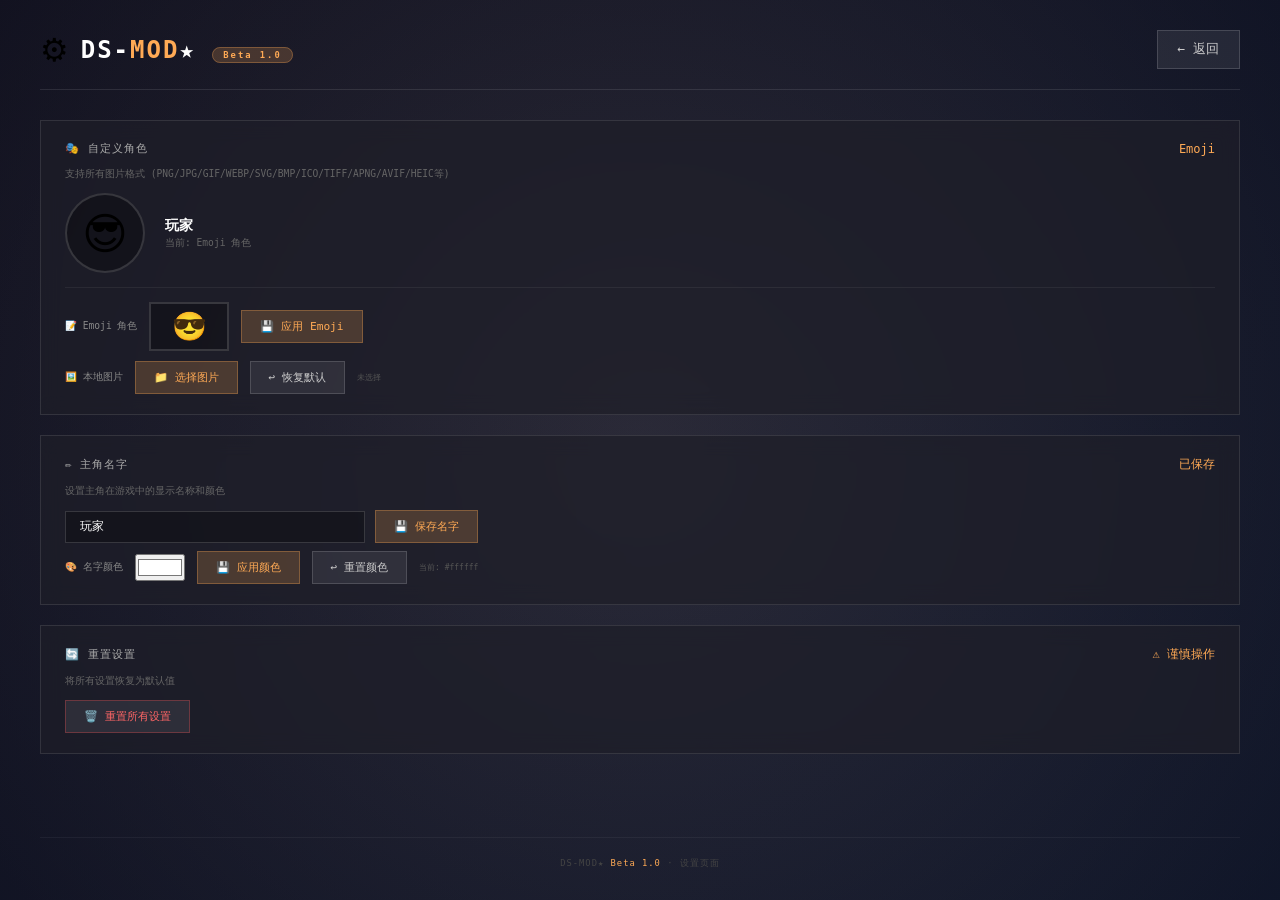
<file: settings.html>
<!DOCTYPE html>
<html lang="zh-CN">
<head>
    <meta charset="UTF-8">
    <meta name="viewport" content="width=device-width, initial-scale=1.0, maximum-scale=1.0, user-scalable=no, viewport-fit=cover, shrink-to-fit=no">
    <title>设置 - DS-MOD★</title>
    <style>
        * {
            margin: 0;
            padding: 0;
            box-sizing: border-box;
            user-select: none;
            -webkit-tap-highlight-color: transparent;
        }

        body {
            min-height: 100vh;
            font-family: 'Segoe UI', system-ui, -apple-system, 'Roboto', sans-serif;
            position: relative;
            overflow: hidden;
            background: #0a0a1a;
        }

        .dynamic-bg {
            position: fixed;
            top: 0;
            left: 0;
            width: 100%;
            height: 100%;
            background: linear-gradient(135deg, #1a1a2e, #16213e, #0f3460, #1a1a2e);
            background-size: 400% 400%;
            animation: gradientShift 15s ease infinite;
            z-index: -2;
        }

        @keyframes gradientShift {
            0% { background-position: 0% 0%; }
            25% { background-position: 100% 0%; }
            50% { background-position: 100% 100%; }
            75% { background-position: 0% 100%; }
            100% { background-position: 0% 0%; }
        }

        .dynamic-glow {
            position: fixed;
            top: 0;
            left: 0;
            width: 100%;
            height: 100%;
            background: radial-gradient(circle at 50% 50%, rgba(255,200,100,0.08) 0%, rgba(0,0,0,0.3) 100%);
            pointer-events: none;
            z-index: -1;
            animation: glowPulse 8s ease infinite;
        }

        @keyframes glowPulse {
            0% { opacity: 0.3; transform: scale(1); }
            50% { opacity: 0.6; transform: scale(1.05); }
            100% { opacity: 0.3; transform: scale(1); }
        }

        .settings-container {
            position: fixed;
            top: 0;
            left: 0;
            width: 100%;
            height: 100%;
            display: flex;
            flex-direction: column;
            padding: 30px 40px;
            overflow-y: auto;
        }

        .settings-header {
            display: flex;
            align-items: center;
            justify-content: space-between;
            padding-bottom: 20px;
            border-bottom: 1px solid rgba(255,255,255,0.1);
            flex-shrink: 0;
        }

        .settings-title {
            display: flex;
            align-items: center;
            gap: 12px;
        }

        .settings-title .icon {
            font-size: 2rem;
        }

        .settings-title h1 {
            font-size: 1.5rem;
            font-weight: bold;
            color: white;
            font-family: monospace;
            letter-spacing: 2px;
        }

        .settings-title h1 span {
            color: #ffaa55;
        }

        .settings-title .beta {
            background: rgba(255,170,85,0.2);
            color: #ffaa55;
            padding: 2px 10px;
            border-radius: 20px;
            font-size: 0.55rem;
            font-family: monospace;
            border: 1px solid rgba(255,170,85,0.3);
        }

        .back-btn {
            background: rgba(255,255,255,0.08);
            border: 1px solid rgba(255,255,255,0.15);
            border-radius: 0px;
            padding: 10px 20px;
            color: #ccc;
            font-family: monospace;
            font-size: 0.8rem;
            cursor: pointer;
            transition: all 0.2s;
        }

        .back-btn:hover,
        .back-btn:active {
            background: rgba(255,170,85,0.3);
            border-color: #ffaa55;
            color: #ffaa55;
        }

        .settings-body {
            flex: 1;
            padding: 30px 0;
            display: flex;
            flex-direction: column;
            gap: 20px;
            overflow-y: auto;
        }

        .settings-body::-webkit-scrollbar {
            width: 4px;
        }

        .settings-body::-webkit-scrollbar-track {
            background: #2a2a2e;
        }

        .settings-body::-webkit-scrollbar-thumb {
            background: #ffaa55;
            border-radius: 4px;
        }

        .setting-card {
            background: rgba(30, 30, 40, 0.7);
            backdrop-filter: blur(10px);
            border: 1px solid rgba(255, 255, 255, 0.1);
            border-radius: 0px;
            padding: 20px 24px;
            transition: all 0.2s;
        }

        .setting-card:hover {
            border-color: rgba(255, 170, 85, 0.3);
        }

        .setting-card .card-header {
            display: flex;
            align-items: center;
            justify-content: space-between;
            margin-bottom: 12px;
        }

        .setting-card .card-label {
            color: #aaa;
            font-family: monospace;
            font-size: 0.7rem;
            letter-spacing: 1px;
            text-transform: uppercase;
        }

        .setting-card .card-value {
            color: #ffaa55;
            font-family: monospace;
            font-size: 0.75rem;
        }

        .setting-card .card-desc {
            color: #666;
            font-family: monospace;
            font-size: 0.6rem;
            margin-bottom: 12px;
        }

        .player-preview {
            display: flex;
            align-items: center;
            gap: 20px;
            margin-top: 8px;
        }

        .player-avatar {
            width: 80px;
            height: 80px;
            background: rgba(0, 0, 0, 0.3);
            border-radius: 50%;
            border: 2px solid rgba(255, 255, 255, 0.15);
            display: flex;
            align-items: center;
            justify-content: center;
            overflow: hidden;
            font-size: 44px;
        }

        .player-avatar img {
            width: 100%;
            height: 100%;
            object-fit: contain;
        }

        .player-info {
            flex: 1;
        }

        .player-info .name {
            color: white;
            font-family: monospace;
            font-size: 0.9rem;
            font-weight: bold;
        }

        .player-info .status {
            color: #666;
            font-family: monospace;
            font-size: 0.6rem;
            margin-top: 2px;
        }

        .btn-group {
            display: flex;
            gap: 10px;
            flex-wrap: wrap;
            margin-top: 8px;
        }

        .btn-setting {
            background: rgba(255, 255, 255, 0.08);
            border: 1px solid rgba(255, 255, 255, 0.15);
            border-radius: 0px;
            padding: 8px 18px;
            color: #ccc;
            font-family: monospace;
            font-size: 0.7rem;
            cursor: pointer;
            transition: all 0.2s;
        }

        .btn-setting:hover,
        .btn-setting:active {
            background: rgba(255, 170, 85, 0.3);
            border-color: #ffaa55;
            color: #ffaa55;
        }

        .btn-setting.primary {
            background: rgba(255, 170, 85, 0.2);
            border-color: rgba(255, 170, 85, 0.3);
            color: #ffaa55;
        }

        .btn-setting.primary:hover {
            background: rgba(255, 170, 85, 0.4);
        }

        .btn-setting.danger {
            border-color: rgba(255, 80, 80, 0.3);
            color: #ff6666;
        }

        .btn-setting.danger:hover {
            background: rgba(255, 80, 80, 0.2);
            border-color: #ff6666;
        }

        .setting-input {
            background: rgba(0, 0, 0, 0.3);
            border: 1px solid rgba(255, 255, 255, 0.15);
            border-radius: 0px;
            padding: 8px 14px;
            color: #fff;
            font-family: monospace;
            font-size: 0.75rem;
            width: 100%;
            max-width: 300px;
            outline: none;
            transition: border-color 0.2s;
        }

        .setting-input:focus {
            border-color: #ffaa55;
        }

        .setting-input::placeholder {
            color: #555;
        }

        .emoji-input {
            font-size: 28px;
            text-align: center;
            max-width: 80px;
            padding: 6px 8px;
            background: rgba(0, 0, 0, 0.3);
            border: 2px solid rgba(255, 255, 255, 0.15);
            border-radius: 0px;
            color: #fff;
            outline: none;
            transition: border-color 0.2s;
            font-family: 'Segoe UI Emoji', 'Apple Color Emoji', 'Noto Color Emoji', sans-serif;
        }

        .emoji-input:focus {
            border-color: #ffaa55;
        }

        .file-input-hidden {
            display: none;
        }

        .color-picker-wrapper {
            display: flex;
            align-items: center;
            gap: 12px;
            flex-wrap: wrap;
        }

        .color-picker-wrapper input[type="color"] {
            width: 48px;
            height: 40px;
            border: 2px solid rgba(255, 255, 255, 0.15);
            border-radius: 0px;
            background: transparent;
            cursor: pointer;
            padding: 2px;
        }

        .color-picker-wrapper input[type="color"]::-webkit-color-swatch-wrapper {
            padding: 0;
        }

        .color-picker-wrapper input[type="color"]::-webkit-color-swatch {
            border: none;
            border-radius: 0px;
        }

        .color-status {
            color: #555;
            font-family: monospace;
            font-size: 0.5rem;
        }

        .settings-footer {
            text-align: center;
            padding-top: 20px;
            border-top: 1px solid rgba(255, 255, 255, 0.05);
            flex-shrink: 0;
        }

        .settings-footer .version {
            color: #444;
            font-family: monospace;
            font-size: 0.55rem;
            letter-spacing: 1px;
        }

        .settings-footer .version span {
            color: #ffaa55;
        }

        @media (max-width: 600px) {
            .settings-container {
                padding: 20px;
            }
            .settings-title h1 {
                font-size: 1.1rem;
            }
            .settings-title .icon {
                font-size: 1.5rem;
            }
            .setting-card {
                padding: 14px 16px;
            }
            .player-avatar {
                width: 60px;
                height: 60px;
                font-size: 32px;
            }
            .setting-input {
                max-width: 100%;
            }
            .back-btn {
                padding: 8px 14px;
                font-size: 0.7rem;
            }
            .emoji-input {
                font-size: 24px;
                max-width: 60px;
            }
            .color-picker-wrapper input[type="color"] {
                width: 40px;
                height: 34px;
            }
        }

        @media (max-width: 400px) {
            .settings-container {
                padding: 14px;
            }
            .settings-title h1 {
                font-size: 0.9rem;
            }
            .btn-setting {
                padding: 6px 12px;
                font-size: 0.6rem;
            }
            .player-avatar {
                width: 50px;
                height: 50px;
                font-size: 26px;
            }
            .emoji-input {
                font-size: 20px;
                max-width: 50px;
            }
            .color-picker-wrapper input[type="color"] {
                width: 34px;
                height: 30px;
            }
        }
    </style>
</head>
<body>
    <div class="dynamic-bg"></div>
    <div class="dynamic-glow"></div>

    <div class="settings-container">
        <!-- 头部 -->
        <div class="settings-header">
            <div class="settings-title">
                <span class="icon">⚙️</span>
                <h1>DS-<span>MOD</span>★ <span class="beta">Beta 1.0</span></h1>
            </div>
            <button class="back-btn" id="backBtn">← 返回</button>
        </div>

        <!-- 设置主体 -->
        <div class="settings-body">
            <!-- ===== 自定义角色 ===== -->
            <div class="setting-card">
                <div class="card-header">
                    <span class="card-label">🎭 自定义角色</span>
                    <span class="card-value" id="avatarStatus">默认</span>
                </div>
                <div class="card-desc">支持所有图片格式 (PNG/JPG/GIF/WEBP/SVG/BMP/ICO/TIFF/APNG/AVIF/HEIC等)</div>
                <div class="player-preview">
                    <div class="player-avatar" id="playerPreview">😎</div>
                    <div class="player-info">
                        <div class="name" id="playerNameDisplay">玩家</div>
                        <div class="status" id="playerStatus">当前: 默认角色</div>
                    </div>
                </div>

                <div style="margin-top: 14px; padding-top: 14px; border-top: 1px solid rgba(255,255,255,0.06);">
                    <div style="display:flex; align-items:center; gap:12px; flex-wrap:wrap; margin-bottom:10px;">
                        <span style="color:#888; font-family:monospace; font-size:0.6rem;">📝 Emoji 角色</span>
                        <input class="emoji-input" id="emojiInput" type="text" maxlength="2" placeholder="😎" value="😎">
                        <button class="btn-setting primary" id="saveEmojiBtn">💾 应用 Emoji</button>
                    </div>
                    <div style="display:flex; align-items:center; gap:12px; flex-wrap:wrap;">
                        <span style="color:#888; font-family:monospace; font-size:0.6rem;">🖼️ 本地图片</span>
                        <button class="btn-setting primary" id="uploadAvatarBtn">📁 选择图片</button>
                        <button class="btn-setting" id="resetAvatarBtn">↩️ 恢复默认</button>
                        <input type="file" class="file-input-hidden" id="avatarInput" accept="image/*">
                        <span style="color:#555; font-family:monospace; font-size:0.5rem;" id="fileStatus">未选择</span>
                    </div>
                </div>
            </div>

            <!-- ===== 主角名字 + 名字颜色 ===== -->
            <div class="setting-card">
                <div class="card-header">
                    <span class="card-label">✏️ 主角名字</span>
                    <span class="card-value" id="nameStatus">已保存</span>
                </div>
                <div class="card-desc">设置主角在游戏中的显示名称和颜色</div>
                <div style="display:flex; gap:10px; align-items:center; flex-wrap:wrap; margin-top:8px;">
                    <input class="setting-input" id="playerNameInput" type="text" placeholder="输入主角名字..." maxlength="20" value="玩家">
                    <button class="btn-setting primary" id="saveNameBtn">💾 保存名字</button>
                </div>
                <div style="display:flex; align-items:center; gap:12px; flex-wrap:wrap; margin-top:8px;">
                    <span style="color:#888; font-family:monospace; font-size:0.6rem;">🎨 名字颜色</span>
                    <input type="color" id="nameColorPicker" value="#ffffff">
                    <button class="btn-setting primary" id="saveNameColorBtn">💾 应用颜色</button>
                    <button class="btn-setting" id="resetNameColorBtn">↩️ 重置颜色</button>
                    <span class="color-status" id="nameColorStatus">当前: #ffffff</span>
                </div>
            </div>

            <!-- ===== 重置设置 ===== -->
            <div class="setting-card">
                <div class="card-header">
                    <span class="card-label">🔄 重置设置</span>
                    <span class="card-value">⚠️ 谨慎操作</span>
                </div>
                <div class="card-desc">将所有设置恢复为默认值</div>
                <div class="btn-group">
                    <button class="btn-setting danger" id="resetSettingsBtn">🗑️ 重置所有设置</button>
                </div>
            </div>
        </div>

        <!-- 底部 -->
        <div class="settings-footer">
            <div class="version">DS-MOD★ <span>Beta 1.0</span> · 设置页面</div>
        </div>
    </div>

    <script>
        (function() {
            'use strict';

            let menuAudio = null;

            function playMenuSound() {
                try {
                    if (!menuAudio) {
                        menuAudio = new Audio();
                        menuAudio.src = "sound/spawnmenu.mp3";
                        menuAudio.volume = 0.4;
                    }
                    menuAudio.currentTime = 0;
                    menuAudio.play().catch(e => {});
                } catch (e) {}
            }

            function showToast(msg) {
                const toast = document.createElement('div');
                toast.style.position = 'fixed';
                toast.style.bottom = '100px';
                toast.style.left = '50%';
                toast.style.transform = 'translateX(-50%)';
                toast.style.background = '#333';
                toast.style.color = '#ffd966';
                toast.style.padding = '8px 16px';
                toast.style.borderRadius = '20px';
                toast.style.fontSize = '0.7rem';
                toast.style.fontFamily = 'monospace';
                toast.style.zIndex = '1000';
                toast.style.whiteSpace = 'nowrap';
                toast.textContent = msg;
                document.body.appendChild(toast);
                setTimeout(() => toast.remove(), 2500);
            }

            function loadSettings() {
                try {
                    const saved = localStorage.getItem('DSMOD_settings');
                    if (saved) {
                        return JSON.parse(saved);
                    }
                } catch (e) {}
                return {
                    playerName: '玩家',
                    avatarData: '😎',
                    avatarType: 'emoji',
                    nameColor: '#ffffff'
                };
            }

            function saveSettings(settings) {
                try {
                    localStorage.setItem('DSMOD_settings', JSON.stringify(settings));
                } catch (e) {}
            }

            function syncToGame() {
                if (window.ENGINE && window.ENGINE.refreshPlayerSettings) {
                    window.ENGINE.refreshPlayerSettings();
                }
                if (window.ENGINE && window.ENGINE.redrawCanvas) {
                    window.ENGINE.redrawCanvas();
                }
            }

            var settings = loadSettings();

            // DOM 引用
            const playerPreview = document.getElementById('playerPreview');
            const playerNameDisplay = document.getElementById('playerNameDisplay');
            const playerNameInput = document.getElementById('playerNameInput');
            const avatarStatus = document.getElementById('avatarStatus');
            const playerStatus = document.getElementById('playerStatus');
            const nameStatus = document.getElementById('nameStatus');
            const emojiInput = document.getElementById('emojiInput');
            const saveEmojiBtn = document.getElementById('saveEmojiBtn');
            const uploadBtn = document.getElementById('uploadAvatarBtn');
            const resetAvatarBtn = document.getElementById('resetAvatarBtn');
            const avatarInput = document.getElementById('avatarInput');
            const fileStatus = document.getElementById('fileStatus');
            const saveNameBtn = document.getElementById('saveNameBtn');
            const resetSettingsBtn = document.getElementById('resetSettingsBtn');
            const backBtn = document.getElementById('backBtn');
            const nameColorPicker = document.getElementById('nameColorPicker');
            const saveNameColorBtn = document.getElementById('saveNameColorBtn');
            const resetNameColorBtn = document.getElementById('resetNameColorBtn');
            const nameColorStatus = document.getElementById('nameColorStatus');

            const ALLOWED_EXTENSIONS = [
                'png', 'jpg', 'jpeg', 'gif', 'webp', 'apng',
                'svg', 'bmp', 'ico', 'tiff', 'tif', 'jfif',
                'avif', 'heic', 'heif', 'jxl'
            ];

            const ALLOWED_MIME_TYPES = [
                'image/png', 'image/jpeg', 'image/gif', 'image/webp',
                'image/svg+xml', 'image/bmp', 'image/x-icon', 'image/tiff',
                'image/apng', 'image/avif', 'image/heic', 'image/heif',
                'image/jxl', 'image/jfif'
            ];

            function isImageFile(file) {
                if (ALLOWED_MIME_TYPES.includes(file.type.toLowerCase())) return true;
                const ext = file.name.split('.').pop().toLowerCase();
                if (ALLOWED_EXTENSIONS.includes(ext)) return true;
                if (file.type.startsWith('image/')) return true;
                return false;
            }

            function updateUI() {
                playerNameDisplay.textContent = settings.playerName || '玩家';
                playerNameInput.value = settings.playerName || '玩家';

                if (settings.nameColor) {
                    nameColorPicker.value = settings.nameColor;
                    nameColorStatus.textContent = '当前: ' + settings.nameColor;
                } else {
                    nameColorPicker.value = '#ffffff';
                    nameColorStatus.textContent = '当前: #ffffff';
                }

                if (settings.avatarType === 'emoji') {
                    const emoji = settings.avatarData || '😎';
                    playerPreview.innerHTML = emoji;
                    emojiInput.value = emoji;
                    avatarStatus.textContent = 'Emoji';
                    playerStatus.textContent = '当前: Emoji 角色';
                    fileStatus.textContent = '未选择';
                } else if (settings.avatarType === 'image' && settings.avatarData) {
                    playerPreview.innerHTML = '<img src="' + settings.avatarData + '" alt="角色">';
                    emojiInput.value = '😎';
                    avatarStatus.textContent = '自定义图片';
                    playerStatus.textContent = '当前: 自定义图片';
                    fileStatus.textContent = '✅ 已加载';
                }
            }

            // ===== Emoji =====
            saveEmojiBtn.addEventListener('click', function(e) {
                e.preventDefault();
                playMenuSound();
                let emoji = emojiInput.value.trim() || '😎';
                const emojiRegex = /[\u{1F000}-\u{1FFFF}]|[\u2600-\u27BF]|[\u{1F300}-\u{1F5FF}]|[\u{1F600}-\u{1F64F}]|[\u{1F680}-\u{1F6FF}]|[\u{1F700}-\u{1F77F}]|[\u{1F780}-\u{1F7FF}]|[\u{1F800}-\u{1F8FF}]|[\u{1F900}-\u{1F9FF}]|[\u{1FA00}-\u{1FA6F}]|[\u{1FA70}-\u{1FAFF}]/u;
                const match = emoji.match(emojiRegex);
                if (match) emoji = match[0];
                else emoji = '😎';
                settings.avatarData = emoji;
                settings.avatarType = 'emoji';
                saveSettings(settings);
                updateUI();
                syncToGame();
                showToast('✅ Emoji 已应用: ' + emoji);
            });

            emojiInput.addEventListener('keydown', function(e) {
                if (e.key === 'Enter') saveEmojiBtn.click();
            });

            // ===== 上传图片 =====
            uploadBtn.addEventListener('click', function(e) {
                e.preventDefault();
                playMenuSound();
                avatarInput.click();
            });

            avatarInput.addEventListener('change', function(e) {
                const file = e.target.files[0];
                if (!file) return;
                if (!isImageFile(file)) {
                    showToast('❌ 不支持的图片格式: ' + file.name.split('.').pop());
                    avatarInput.value = '';
                    return;
                }
                if (file.size > 10 * 1024 * 1024) {
                    showToast('❌ 图片大小不能超过 10MB');
                    avatarInput.value = '';
                    return;
                }
                const reader = new FileReader();
                reader.onload = function(e) {
                    const dataUrl = e.target.result;
                    const testImg = new Image();
                    testImg.onload = function() {
                        settings.avatarData = dataUrl;
                        settings.avatarType = 'image';
                        saveSettings(settings);
                        updateUI();
                        syncToGame();
                        showToast('✅ 角色图片已更新');
                        playMenuSound();
                        avatarInput.value = '';
                    };
                    testImg.onerror = function() {
                        settings.avatarData = dataUrl;
                        settings.avatarType = 'image';
                        saveSettings(settings);
                        updateUI();
                        syncToGame();
                        showToast('✅ 角色图片已保存');
                        playMenuSound();
                        avatarInput.value = '';
                    };
                    testImg.src = dataUrl;
                };
                reader.onerror = function() {
                    showToast('❌ 读取图片失败');
                    avatarInput.value = '';
                };
                reader.readAsDataURL(file);
            });

            // ===== 重置角色 =====
            resetAvatarBtn.addEventListener('click', function(e) {
                e.preventDefault();
                playMenuSound();
                settings.avatarData = '😎';
                settings.avatarType = 'emoji';
                saveSettings(settings);
                updateUI();
                syncToGame();
                showToast('↩️ 已恢复默认角色');
            });

            // ===== 保存名字 =====
            saveNameBtn.addEventListener('click', function(e) {
                e.preventDefault();
                playMenuSound();
                const name = playerNameInput.value.trim() || '玩家';
                settings.playerName = name;
                saveSettings(settings);
                updateUI();
                syncToGame();
                nameStatus.textContent = '✅ 已保存';
                showToast('✅ 名字已保存: ' + name);
                setTimeout(() => {
                    nameStatus.textContent = '已保存';
                }, 2000);
            });

            playerNameInput.addEventListener('keydown', function(e) {
                if (e.key === 'Enter') saveNameBtn.click();
            });

            // ===== 保存名字颜色 =====
            saveNameColorBtn.addEventListener('click', function(e) {
                e.preventDefault();
                playMenuSound();
                const color = nameColorPicker.value;
                settings.nameColor = color;
                saveSettings(settings);
                updateUI();
                syncToGame();
                nameColorStatus.textContent = '当前: ' + color;
                showToast('✅ 名字颜色已应用');
            });

            // ===== 重置名字颜色 =====
            resetNameColorBtn.addEventListener('click', function(e) {
                e.preventDefault();
                playMenuSound();
                settings.nameColor = '#ffffff';
                nameColorPicker.value = '#ffffff';
                saveSettings(settings);
                updateUI();
                syncToGame();
                nameColorStatus.textContent = '当前: #ffffff';
                showToast('↩️ 名字颜色已重置');
            });

            // ===== 重置所有设置 =====
            resetSettingsBtn.addEventListener('click', function(e) {
                e.preventDefault();
                playMenuSound();
                if (confirm('确定要重置所有设置吗？此操作不可撤销！')) {
                    settings = {
                        playerName: '玩家',
                        avatarData: '😎',
                        avatarType: 'emoji',
                        nameColor: '#ffffff'
                    };
                    saveSettings(settings);
                    updateUI();
                    syncToGame();
                    showToast('🔄 所有设置已重置');
                }
            });

            // ===== 返回主菜单 =====
            backBtn.addEventListener('click', function(e) {
                e.preventDefault();
                playMenuSound();
                window.location.href = 'menu.html';
            });

            // ===== 初始化 =====
            updateUI();
            console.log('[Settings] 设置页面已加载');

            if (window.ENGINE && window.ENGINE.refreshPlayerSettings) {
                setTimeout(function() {
                    syncToGame();
                }, 500);
            }
        })();
    </script>
</body>
</html>
</file>
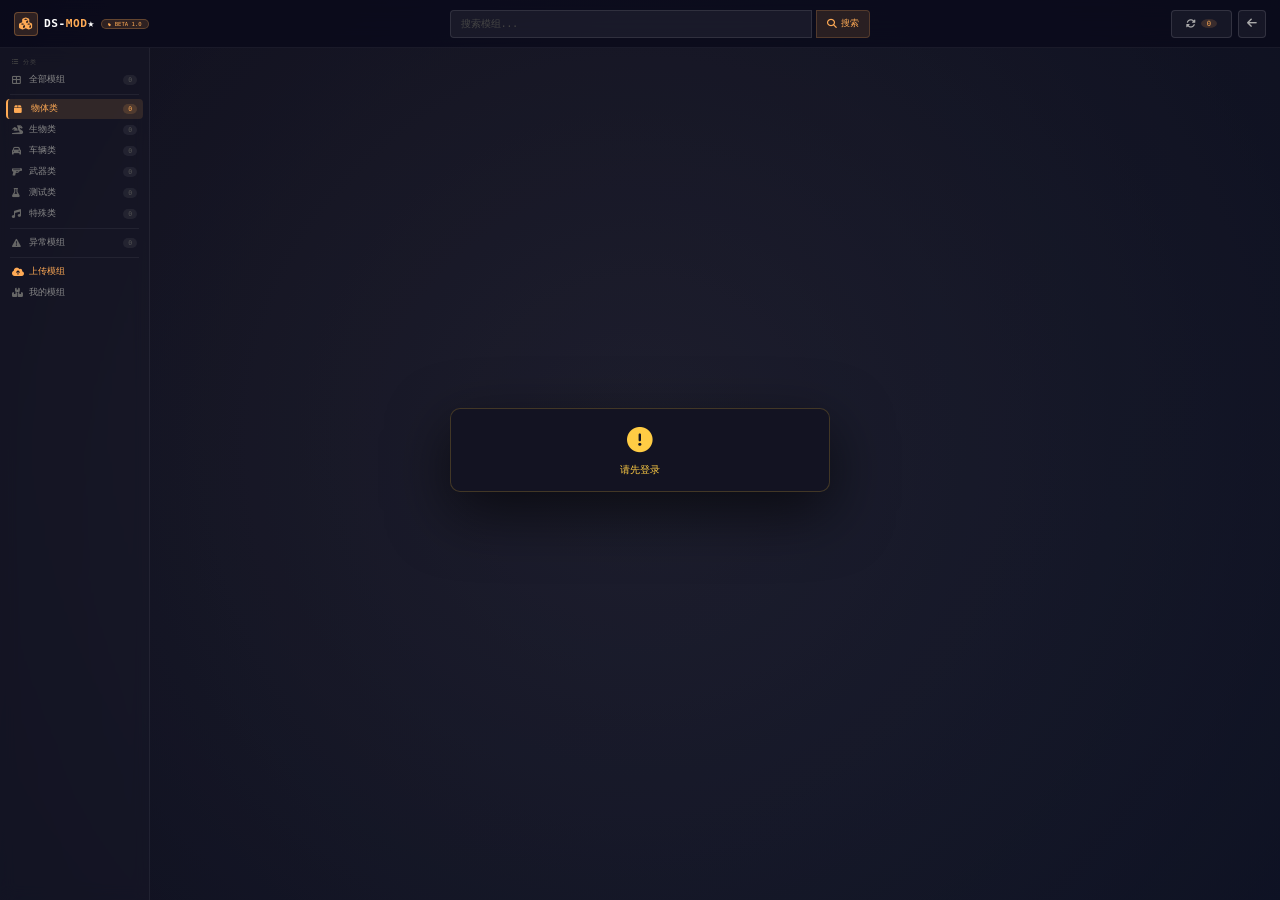
<file: workshop.html>
<!DOCTYPE html>
<html lang="zh-CN">
<head>
    <meta charset="UTF-8">
    <meta name="viewport" content="width=device-width, initial-scale=1.0, maximum-scale=1.0, user-scalable=no, viewport-fit=cover, shrink-to-fit=no">
    <title>创意工坊 - DS-MOD★</title>
    <link rel="stylesheet" href="https://cdnjs.cloudflare.com/ajax/libs/font-awesome/6.4.0/css/all.min.css">
    <style>
        /* ===== 全局重置 ===== */
        * {
            margin: 0;
            padding: 0;
            box-sizing: border-box;
            user-select: none;
            -webkit-tap-highlight-color: transparent;
        }
        html,
        body {
            width: 100%;
            height: 100%;
            overflow: hidden;
            font-family: 'Segoe UI', system-ui, sans-serif;
            background: #0a0a1a;
            color: #fff;
            position: fixed;
            top: 0;
            left: 0;
            touch-action: manipulation;
        }
        .dynamic-bg {
            position: fixed;
            top: 0;
            left: 0;
            width: 100%;
            height: 100%;
            background: linear-gradient(135deg, #1a1a2e, #16213e, #0f3460, #1a1a2e);
            background-size: 400% 400%;
            animation: gradientShift 15s ease infinite;
            z-index: -2;
        }
        @keyframes gradientShift {
            0% { background-position: 0% 0%; }
            25% { background-position: 100% 0%; }
            50% { background-position: 100% 100%; }
            75% { background-position: 0% 100%; }
            100% { background-position: 0% 0%; }
        }
        .dynamic-glow {
            position: fixed;
            top: 0;
            left: 0;
            width: 100%;
            height: 100%;
            background: radial-gradient(circle at 50% 50%, rgba(255,200,100,0.06) 0%, rgba(0,0,0,0.3) 100%);
            pointer-events: none;
            z-index: -1;
            animation: glowPulse 8s ease infinite;
        }
        @keyframes glowPulse {
            0% { opacity: 0.3; transform: scale(1); }
            50% { opacity: 0.6; transform: scale(1.05); }
            100% { opacity: 0.3; transform: scale(1); }
        }

        /* ===== 顶部导航 ===== */
        .top-bar {
            position: fixed;
            top: 0;
            left: 0;
            right: 0;
            z-index: 20;
            background: rgba(10, 10, 26, 0.85);
            backdrop-filter: blur(12px);
            -webkit-backdrop-filter: blur(12px);
            border-bottom: 1px solid rgba(255, 255, 255, 0.06);
            padding: 8px 14px;
            display: flex;
            align-items: center;
            justify-content: space-between;
            height: 48px;
            min-height: 48px;
            gap: 6px;
        }
        .top-bar .brand {
            display: flex;
            align-items: center;
            gap: 6px;
            flex-shrink: 0;
        }
        .top-bar .brand .logo-icon {
            width: 24px;
            height: 24px;
            background: rgba(255, 170, 85, 0.15);
            border: 1px solid rgba(255, 170, 85, 0.3);
            border-radius: 4px;
            display: flex;
            align-items: center;
            justify-content: center;
            color: #ffaa55;
            font-size: 12px;
        }
        .top-bar .brand .title {
            font-family: monospace;
            font-size: 0.7rem;
            font-weight: bold;
            color: #fff;
            letter-spacing: 0.5px;
        }
        .top-bar .brand .title span { color: #ffaa55; }
        .top-bar .brand .version-tag {
            background: rgba(255, 170, 85, 0.15);
            border: 1px solid rgba(255, 170, 85, 0.25);
            padding: 1px 6px;
            border-radius: 20px;
            font-size: 0.35rem;
            color: #ffaa55;
            font-family: monospace;
        }
        .top-bar .center-group {
            display: flex;
            align-items: center;
            gap: 4px;
            flex: 1;
            max-width: 420px;
        }
        .top-bar .center-group .search-input {
            flex: 1;
            background: rgba(255, 255, 255, 0.06);
            border: 1px solid rgba(255, 255, 255, 0.1);
            border-radius: 4px 0 0 4px;
            padding: 4px 10px;
            color: #ddd;
            font-family: monospace;
            font-size: 0.6rem;
            outline: none;
            transition: border-color 0.2s, background 0.2s;
            height: 28px;
            min-width: 50px;
            -webkit-appearance: none;
        }
        .top-bar .center-group .search-input:focus {
            border-color: #ffaa55;
            background: rgba(255, 255, 255, 0.08);
        }
        .top-bar .center-group .search-input::placeholder { color: #444; }
        .top-bar .center-group .search-btn {
            background: rgba(255, 170, 85, 0.12);
            border: 1px solid rgba(255, 170, 85, 0.2);
            border-radius: 0 4px 4px 0;
            padding: 4px 10px;
            color: #ffaa55;
            font-family: monospace;
            font-size: 0.55rem;
            cursor: pointer;
            transition: background 0.2s, border-color 0.2s, transform 0.15s;
            height: 28px;
            display: flex;
            align-items: center;
            gap: 4px;
            white-space: nowrap;
            flex-shrink: 0;
            touch-action: manipulation;
        }
        .top-bar .center-group .search-btn:hover {
            background: rgba(255, 170, 85, 0.25);
            border-color: rgba(255, 170, 85, 0.4);
        }
        .top-bar .center-group .search-btn:active { transform: scale(0.93); }
        .top-bar .center-group .search-btn i { font-size: 0.6rem; }
        .top-bar .actions {
            display: flex;
            align-items: center;
            gap: 6px;
            flex-shrink: 0;
        }
        .top-bar .actions .btn-refresh {
            background: rgba(255, 255, 255, 0.05);
            border: 1px solid rgba(255, 255, 255, 0.12);
            border-radius: 4px;
            padding: 4px 14px;
            color: #aaa;
            font-family: monospace;
            font-size: 0.55rem;
            cursor: pointer;
            transition: background 0.2s, border-color 0.2s, color 0.2s, transform 0.15s;
            height: 28px;
            display: flex;
            align-items: center;
            gap: 5px;
            white-space: nowrap;
            touch-action: manipulation;
        }
        .top-bar .actions .btn-refresh:hover {
            background: rgba(255, 170, 85, 0.12);
            border-color: rgba(255, 170, 85, 0.3);
            color: #ffaa55;
        }
        .top-bar .actions .btn-refresh:active { transform: scale(0.93); }
        .top-bar .actions .btn-refresh .badge-count {
            background: rgba(255, 170, 85, 0.15);
            color: #ffaa55;
            border-radius: 50%;
            padding: 0 5px;
            font-size: 0.45rem;
            min-width: 16px;
            text-align: center;
        }
        .top-bar .actions .btn-refresh i { font-size: 0.6rem; }
        .top-bar .actions .btn-refresh.spin i { animation: spin 0.8s ease-in-out; }
        @keyframes spin {
            0% { transform: rotate(0deg); }
            100% { transform: rotate(360deg); }
        }
        .top-bar .actions .btn-back {
            background: rgba(255, 255, 255, 0.05);
            border: 1px solid rgba(255, 255, 255, 0.12);
            border-radius: 4px;
            padding: 4px;
            color: #aaa;
            font-family: monospace;
            font-size: 0.55rem;
            cursor: pointer;
            transition: background 0.2s, border-color 0.2s, color 0.2s, transform 0.15s;
            width: 28px;
            height: 28px;
            display: flex;
            align-items: center;
            justify-content: center;
            flex-shrink: 0;
            touch-action: manipulation;
        }
        .top-bar .actions .btn-back:hover {
            background: rgba(255, 170, 85, 0.12);
            border-color: rgba(255, 170, 85, 0.3);
            color: #ffaa55;
        }
        .top-bar .actions .btn-back:active { transform: scale(0.88); }
        .top-bar .actions .btn-back i { font-size: 0.7rem; }

        .main-content {
            position: fixed;
            top: 48px;
            left: 0;
            right: 0;
            bottom: 0;
            display: flex;
            flex-direction: row;
            overflow: hidden;
        }

        /* ===== 侧边栏 ===== */
        .sidebar {
            width: 150px;
            min-width: 150px;
            max-width: 150px;
            background: rgba(20, 20, 35, 0.6);
            backdrop-filter: blur(8px);
            -webkit-backdrop-filter: blur(8px);
            border-right: 1px solid rgba(255, 255, 255, 0.06);
            padding: 8px 6px;
            display: flex;
            flex-direction: column;
            gap: 1px;
            overflow-y: auto;
            flex-shrink: 0;
            height: 100%;
            -webkit-overflow-scrolling: touch;
        }
        .sidebar::-webkit-scrollbar { width: 3px; }
        .sidebar::-webkit-scrollbar-track { background: transparent; }
        .sidebar::-webkit-scrollbar-thumb { background: rgba(255, 170, 85, 0.3); border-radius: 4px; }
        .sidebar .sidebar-label {
            font-size: 0.35rem;
            color: #444;
            font-family: monospace;
            letter-spacing: 1px;
            text-transform: uppercase;
            padding: 3px 6px 2px 6px;
        }
        .sidebar .cat-btn {
            display: flex;
            align-items: center;
            gap: 5px;
            background: transparent;
            border: none;
            border-radius: 4px;
            padding: 4px 6px;
            color: #888;
            font-family: monospace;
            font-size: 0.55rem;
            cursor: pointer;
            transition: background 0.2s, color 0.2s;
            width: 100%;
            text-align: left;
            flex-shrink: 0;
            touch-action: manipulation;
        }
        .sidebar .cat-btn i {
            width: 12px;
            font-size: 0.55rem;
            color: #666;
            transition: color 0.2s;
        }
        .sidebar .cat-btn:hover {
            background: rgba(255, 255, 255, 0.05);
            color: #ccc;
        }
        .sidebar .cat-btn:hover i { color: #ffaa55; }
        .sidebar .cat-btn.active {
            background: rgba(255, 170, 85, 0.12);
            color: #ffaa55;
            border-left: 2px solid #ffaa55;
        }
        .sidebar .cat-btn.active i { color: #ffaa55; }
        .sidebar .cat-btn .badge {
            margin-left: auto;
            background: rgba(255, 255, 255, 0.06);
            padding: 1px 5px;
            border-radius: 20px;
            font-size: 0.4rem;
            color: #555;
        }
        .sidebar .cat-btn.active .badge {
            background: rgba(255, 170, 85, 0.15);
            color: #ffaa55;
        }
        .sidebar .divider {
            height: 1px;
            background: rgba(255, 255, 255, 0.06);
            margin: 3px 4px;
        }
        .sidebar .action-btn {
            display: flex;
            align-items: center;
            gap: 5px;
            background: transparent;
            border: none;
            border-radius: 4px;
            padding: 4px 6px;
            color: #888;
            font-family: monospace;
            font-size: 0.55rem;
            cursor: pointer;
            transition: background 0.2s, color 0.2s;
            width: 100%;
            text-align: left;
            flex-shrink: 0;
            touch-action: manipulation;
        }
        .sidebar .action-btn i {
            width: 12px;
            font-size: 0.6rem;
            color: #666;
            transition: color 0.2s;
        }
        .sidebar .action-btn:hover {
            background: rgba(255, 170, 85, 0.12);
            color: #ffaa55;
        }
        .sidebar .action-btn:hover i { color: #ffaa55; }
        .sidebar .action-btn.primary { color: #ffaa55; }
        .sidebar .action-btn.primary i { color: #ffaa55; }
        .sidebar .action-btn.primary:hover { background: rgba(255, 170, 85, 0.2); }

        /* ===== 内容区 ===== */
        .content-area {
            flex: 1;
            padding: 10px 14px;
            overflow-y: auto;
            background: rgba(10, 10, 26, 0.3);
            height: 100%;
            min-width: 0;
            -webkit-overflow-scrolling: touch;
        }
        .content-area::-webkit-scrollbar { display: none; }
        .content-area { -ms-overflow-style: none; scrollbar-width: none; }

        .category-header {
            display: flex;
            align-items: center;
            gap: 8px;
            margin-bottom: 10px;
            padding-bottom: 6px;
            border-bottom: 1px solid rgba(255, 255, 255, 0.06);
            flex-wrap: wrap;
        }
        .category-header .cat-icon {
            width: 26px;
            height: 26px;
            background: rgba(255, 170, 85, 0.1);
            border: 1px solid rgba(255, 170, 85, 0.15);
            border-radius: 4px;
            display: flex;
            align-items: center;
            justify-content: center;
            color: #ffaa55;
            font-size: 12px;
            flex-shrink: 0;
        }
        .category-header .cat-info { flex: 1; min-width: 50px; }
        .category-header .cat-info h2 {
            font-size: 0.75rem;
            font-weight: bold;
            color: #fff;
            font-family: monospace;
        }
        .category-header .cat-info p {
            font-size: 0.4rem;
            color: #666;
            font-family: monospace;
            margin-top: 1px;
        }
        .category-header .cat-count {
            background: rgba(255, 255, 255, 0.06);
            padding: 2px 8px;
            border-radius: 20px;
            font-size: 0.45rem;
            color: #888;
            font-family: monospace;
            white-space: nowrap;
        }

        /* ===== 模组网格 - PC端正方形 ===== */
        .mod-grid {
            display: grid;
            grid-template-columns: repeat(6, 1fr);
            gap: 8px;
        }
        .mod-card {
            position: relative;
            width: 100%;
            padding-bottom: 100%;
            height: 0;
            background: rgba(30, 30, 45, 0.5);
            border: 1px solid rgba(255, 255, 255, 0.06);
            border-radius: 6px;
            transition: background 0.2s, border-color 0.2s, transform 0.2s;
            cursor: pointer;
            overflow: hidden;
            touch-action: manipulation;
        }
        .mod-card:hover {
            border-color: rgba(255, 170, 85, 0.35);
            background: rgba(40, 40, 60, 0.6);
            transform: scale(1.02);
        }
        .mod-card:active { transform: scale(0.97); }
        .mod-card .mod-content {
            position: absolute;
            top: 0;
            left: 0;
            right: 0;
            bottom: 0;
            display: flex;
            flex-direction: column;
            align-items: center;
            justify-content: center;
            padding: 4px;
            text-align: center;
            z-index: 1;
        }
        .mod-card .mod-bg {
            position: absolute;
            top: 0;
            left: 0;
            width: 100%;
            height: 100%;
            background-size: cover;
            background-position: center;
            background-repeat: no-repeat;
            opacity: 0.5;
            z-index: 0;
            transition: opacity 0.3s;
        }
        .mod-card .mod-bg.no-image {
            background: #2a2a3a;
            opacity: 1;
        }
        .mod-card .mod-bg.no-image i {
            position: absolute;
            top: 50%;
            left: 50%;
            transform: translate(-50%, -50%);
            font-size: 2.5rem;
            opacity: 0.15;
            color: #888;
        }
        .mod-card:hover .mod-bg { opacity: 0.7; }
        .mod-card .mod-icon-wrap {
            width: 32px;
            height: 32px;
            background: rgba(0, 0, 0, 0.5);
            border-radius: 50%;
            display: flex;
            align-items: center;
            justify-content: center;
            font-size: 12px;
            color: #ffaa55;
            margin-bottom: 3px;
            border: 1px solid rgba(255, 255, 255, 0.08);
            overflow: hidden;
            flex-shrink: 0;
            backdrop-filter: blur(4px);
            -webkit-backdrop-filter: blur(4px);
        }
        .mod-card .mod-icon-wrap img {
            width: 100%;
            height: 100%;
            object-fit: cover;
        }
        .mod-card .mod-icon-wrap i {
            font-size: 14px;
            color: #ffaa55;
        }
        .mod-card .mod-name {
            font-size: 0.5rem;
            font-weight: bold;
            color: #fff;
            font-family: monospace;
            text-shadow: 0 1px 6px rgba(0, 0, 0, 0.9);
            max-width: 95%;
            overflow: hidden;
            text-overflow: ellipsis;
            white-space: nowrap;
            line-height: 1.2;
        }
        .mod-card .mod-author {
            font-size: 0.32rem;
            color: #ccc;
            font-family: monospace;
            margin-top: 1px;
            text-shadow: 0 1px 6px rgba(0, 0, 0, 0.9);
            max-width: 90%;
            overflow: hidden;
            text-overflow: ellipsis;
            white-space: nowrap;
            display: flex;
            align-items: center;
            gap: 4px;
            justify-content: center;
        }
        .mod-card .mod-author .avatar-small {
            width: 18px;
            height: 18px;
            border-radius: 50%;
            object-fit: cover;
            border: 1px solid rgba(255,170,85,0.2);
            flex-shrink: 0;
            background: #2a2a3a;
            display: inline-block;
        }
        .mod-card .mod-author .avatar-small.default {
            font-size: 7px;
            font-weight: bold;
            color: #ffaa55;
            font-family: monospace;
            display: flex;
            align-items: center;
            justify-content: center;
        }
        .mod-card .mod-desc {
            font-size: 0.3rem;
            color: #ddd;
            font-family: monospace;
            margin-top: 1px;
            line-height: 1.2;
            display: -webkit-box;
            -webkit-line-clamp: 2;
            -webkit-box-orient: vertical;
            overflow: hidden;
            text-shadow: 0 1px 6px rgba(0, 0, 0, 0.9);
            max-width: 95%;
        }
        .mod-card .mod-meta {
            margin-top: 1px;
            font-size: 0.25rem;
            color: #aaa;
            font-family: monospace;
            text-shadow: 0 1px 6px rgba(0, 0, 0, 0.9);
            display: flex;
            align-items: center;
            gap: 4px;
        }
        .mod-card .mod-meta i {
            font-size: 0.25rem;
            color: #ffaa55;
        }
        .mod-card .mod-status-badge {
            position: absolute;
            top: 4px;
            right: 4px;
            font-size: 0.5rem;
            z-index: 5;
            background: rgba(0, 0, 0, 0.6);
            border-radius: 50%;
            width: 18px;
            height: 18px;
            display: flex;
            align-items: center;
            justify-content: center;
            backdrop-filter: blur(4px);
            -webkit-backdrop-filter: blur(4px);
        }
        .mod-card .mod-status-badge i { font-size: 0.45rem; }
        .mod-card .mod-status-badge.danger { color: #4488ff; }
        .mod-card .mod-status-badge.warning { color: #44dd88; }
        .mod-card .mod-status-badge.orange { color: #ff8844; }
        .mod-card .mod-status-badge.gray { color: #888; }

        .mod-card .mod-actions {
            margin-top: 3px;
            display: flex;
            gap: 3px;
            width: 80%;
        }
        .mod-card .mod-actions button {
            flex: 1;
            padding: 2px 4px;
            border: none;
            border-radius: 3px;
            font-family: monospace;
            font-size: 0.3rem;
            cursor: pointer;
            transition: background 0.2s;
            display: flex;
            align-items: center;
            justify-content: center;
            gap: 2px;
            background: rgba(0, 0, 0, 0.5);
            backdrop-filter: blur(4px);
            -webkit-backdrop-filter: blur(4px);
            color: #ffaa55;
            border: 1px solid rgba(255, 170, 85, 0.15);
            touch-action: manipulation;
        }
        .mod-card .mod-actions .btn-download:hover { background: rgba(255, 170, 85, 0.25); }
        .mod-card .mod-actions .btn-download i { font-size: 0.25rem; }

        .empty-state {
            grid-column: 1 / -1;
            text-align: center;
            padding: 30px 16px;
            color: #444;
            font-family: monospace;
        }
        .empty-state i {
            font-size: 1.8rem;
            color: #333;
            margin-bottom: 6px;
        }
        .empty-state p {
            font-size: 0.55rem;
            color: #555;
        }

        /* ===== Toast ===== */
        .toast-container {
            position: fixed;
            top: 0;
            left: 0;
            width: 100%;
            height: 100%;
            display: flex;
            align-items: center;
            justify-content: center;
            pointer-events: none;
            z-index: 200;
            visibility: hidden;
            opacity: 0;
            transition: visibility 0.3s, opacity 0.3s;
        }
        .toast-container.visible {
            visibility: visible;
            opacity: 1;
        }
        .toast-container .toast-box {
            background: rgba(20, 20, 35, 0.94);
            backdrop-filter: blur(12px);
            -webkit-backdrop-filter: blur(12px);
            border: 1px solid rgba(255, 170, 85, 0.2);
            border-radius: 10px;
            padding: 12px 20px;
            color: #ffd966;
            font-family: monospace;
            font-size: 0.6rem;
            box-shadow: 0 20px 60px rgba(0, 0, 0, 0.6);
            max-width: 380px;
            width: 90%;
            text-align: center;
            transform: scale(0.92) translateY(10px);
            transition: transform 0.3s cubic-bezier(0.34, 1.56, 0.64, 1);
            pointer-events: auto;
            line-height: 1.5;
        }
        .toast-container.visible .toast-box { transform: scale(1) translateY(0); }
        .toast-container .toast-box .toast-icon {
            font-size: 1.6rem;
            display: block;
            margin-bottom: 3px;
        }
        .toast-container .toast-box .toast-msg { display: block; }
        .toast-container .toast-box .toast-sub {
            font-size: 0.4rem;
            color: #666;
            display: block;
            margin-top: 2px;
        }
        .toast-container .toast-box.error {
            border-color: rgba(255, 80, 80, 0.3);
            color: #ff8888;
        }
        .toast-container .toast-box.success {
            border-color: rgba(80, 255, 80, 0.2);
            color: #88dd88;
        }
        .toast-container .toast-box.warning {
            border-color: rgba(255, 200, 50, 0.2);
            color: #ffcc44;
        }

        /* ===== 上传进度条 ===== */
        .upload-progress {
            display: none;
            margin-top: 6px;
            background: rgba(0, 0, 0, 0.3);
            border-radius: 4px;
            height: 4px;
            overflow: hidden;
            position: relative;
        }
        .upload-progress.active { display: block; }
        .upload-progress .bar {
            height: 100%;
            background: #ffaa55;
            width: 0%;
            transition: width 0.3s ease;
            border-radius: 4px;
        }
        .upload-progress .label {
            font-size: 0.35rem;
            color: #888;
            font-family: monospace;
            margin-top: 2px;
            text-align: center;
        }

        /* ===== 检测弹窗 ===== */
        .check-overlay {
            position: fixed;
            top: 0;
            left: 0;
            width: 100%;
            height: 100%;
            background: rgba(0, 0, 0, 0.85);
            backdrop-filter: blur(12px);
            -webkit-backdrop-filter: blur(12px);
            z-index: 300;
            display: flex;
            align-items: center;
            justify-content: center;
            visibility: hidden;
            opacity: 0;
            transition: all 0.4s ease;
        }
        .check-overlay.active {
            visibility: visible;
            opacity: 1;
        }
        .check-box {
            background: linear-gradient(145deg, #1a1a2e, #252540);
            border: 1px solid rgba(255, 170, 85, 0.25);
            border-radius: 12px;
            padding: 30px 36px;
            max-width: 460px;
            width: 92%;
            text-align: center;
            transform: scale(0.9) translateY(20px);
            transition: transform 0.4s cubic-bezier(0.34, 1.56, 0.64, 1), opacity 0.4s ease;
            opacity: 0;
        }
        .check-overlay.active .check-box {
            transform: scale(1) translateY(0);
            opacity: 1;
        }
        .check-box .check-icon {
            font-size: 3rem;
            color: #ffaa55;
            margin-bottom: 12px;
        }
        .check-box .check-title {
            font-family: monospace;
            font-size: 1.1rem;
            font-weight: bold;
            color: #fff;
            margin-bottom: 6px;
        }
        .check-box .check-desc {
            font-family: monospace;
            font-size: 0.65rem;
            color: #888;
            line-height: 1.6;
            margin-bottom: 16px;
        }
        .check-box .check-items {
            text-align: left;
            background: rgba(0, 0, 0, 0.2);
            border-radius: 6px;
            padding: 12px 16px;
            margin-bottom: 16px;
        }
        .check-box .check-items .item {
            display: flex;
            align-items: center;
            gap: 10px;
            padding: 4px 0;
            font-family: monospace;
            font-size: 0.55rem;
            color: #aaa;
        }
        .check-box .check-items .item .status {
            font-size: 0.8rem;
            width: 20px;
            text-align: center;
        }
        .check-box .check-items .item .status.pass { color: #44dd88; }
        .check-box .check-items .item .status.fail { color: #ff6644; }
        .check-box .check-items .item .status.warn { color: #ffcc44; }
        .check-box .btn-check-start {
            background: rgba(255, 170, 85, 0.2);
            border: 1px solid rgba(255, 170, 85, 0.3);
            border-radius: 6px;
            padding: 10px 32px;
            color: #ffaa55;
            font-family: monospace;
            font-size: 0.7rem;
            font-weight: bold;
            cursor: pointer;
            transition: background 0.2s;
            touch-action: manipulation;
        }
        .check-box .btn-check-start:hover { background: rgba(255, 170, 85, 0.35); }

        /* ================================================================
           ★ 弹窗统一修复（移动端 + PC 端）
           ================================================================ */
        .modal-overlay {
            position: fixed;
            top: 0;
            left: 0;
            width: 100%;
            height: 100%;
            background: rgba(0, 0, 0, 0.75);
            backdrop-filter: blur(10px);
            -webkit-backdrop-filter: blur(10px);
            z-index: 100;
            display: flex;
            align-items: center;
            justify-content: center;
            visibility: hidden;
            opacity: 0;
            transition: all 0.3s ease;
            padding: 16px;
            overflow: hidden;
        }
        .modal-overlay.active {
            visibility: visible;
            opacity: 1;
        }

        .modal-box {
            background: linear-gradient(145deg, #1a1a2e, #252540);
            border: 1px solid rgba(255, 170, 85, 0.15);
            border-radius: 12px;
            width: 100%;
            max-width: 640px;
            max-height: 85vh;
            overflow-y: auto;
            overflow-x: hidden;
            position: relative;
            transform: scale(0.92) translateY(20px);
            transition: transform 0.3s cubic-bezier(0.34, 1.56, 0.64, 1), opacity 0.3s ease;
            opacity: 0;
            -webkit-overflow-scrolling: touch;
            scrollbar-width: thin;
            scrollbar-color: rgba(255, 170, 85, 0.3) transparent;
        }
        .modal-box::-webkit-scrollbar {
            width: 4px;
        }
        .modal-box::-webkit-scrollbar-track {
            background: transparent;
        }
        .modal-box::-webkit-scrollbar-thumb {
            background: rgba(255, 170, 85, 0.3);
            border-radius: 4px;
        }
        .modal-overlay.active .modal-box {
            transform: scale(1) translateY(0);
            opacity: 1;
        }

        .modal-close {
            position: sticky;
            top: 8px;
            float: right;
            margin: 8px 12px 0 0;
            background: rgba(0, 0, 0, 0.4);
            border: none;
            border-radius: 50%;
            width: 28px;
            height: 28px;
            color: #888;
            font-size: 0.7rem;
            cursor: pointer;
            transition: all 0.2s;
            z-index: 10;
            display: flex;
            align-items: center;
            justify-content: center;
            touch-action: manipulation;
            flex-shrink: 0;
        }
        .modal-close:hover {
            background: rgba(255, 170, 85, 0.2);
            color: #ffaa55;
        }

        /* ===== 详情弹窗 ===== */
        .detail-content {
            display: flex;
            flex-direction: row;
            padding: 0 16px 8px 16px;
            min-height: 180px;
            gap: 12px;
        }
        .detail-preview {
            flex: 1;
            min-height: 140px;
            background: rgba(0, 0, 0, 0.3);
            border-radius: 8px;
            display: flex;
            align-items: center;
            justify-content: center;
            overflow: hidden;
            position: relative;
        }
        .detail-preview img {
            width: 100%;
            height: 100%;
            object-fit: cover;
        }
        .detail-preview .no-preview {
            color: #333;
            font-family: monospace;
            font-size: 0.5rem;
            text-align: center;
        }
        .detail-preview .no-preview i {
            font-size: 1.8rem;
            display: block;
            margin-bottom: 4px;
            color: #2a2a3a;
        }
        .detail-info {
            flex: 1.2;
            padding: 4px 0;
            display: flex;
            flex-direction: column;
            justify-content: space-between;
            min-width: 140px;
        }
        .detail-info .mod-header {
            display: flex;
            align-items: center;
            gap: 8px;
            margin-bottom: 4px;
        }
        .detail-info .mod-header .icon-big {
            width: 30px;
            height: 30px;
            background: rgba(255, 170, 85, 0.1);
            border: 1px solid rgba(255, 170, 85, 0.15);
            border-radius: 6px;
            display: flex;
            align-items: center;
            justify-content: center;
            font-size: 14px;
            color: #ffaa55;
            flex-shrink: 0;
            overflow: hidden;
        }
        .detail-info .mod-header .icon-big img {
            width: 100%;
            height: 100%;
            object-fit: cover;
        }
        .detail-info .mod-header .icon-big i {
            font-size: 16px;
            color: #ffaa55;
        }
        .detail-info .mod-header .title-group h2 {
            font-family: monospace;
            font-size: 0.7rem;
            color: #fff;
            font-weight: bold;
        }
        .detail-info .mod-header .title-group .sub-info {
            font-family: monospace;
            font-size: 0.35rem;
            color: #555;
            display: flex;
            flex-wrap: wrap;
            gap: 4px;
            margin-top: 1px;
        }
        .detail-info .mod-header .title-group .sub-info span {
            display: flex;
            align-items: center;
            gap: 2px;
        }
        .detail-info .mod-description {
            font-family: monospace;
            font-size: 0.45rem;
            color: #999;
            line-height: 1.4;
            margin: 3px 0 4px 0;
            flex: 1;
            overflow-y: auto;
            max-height: 60px;
        }
        .detail-info .mod-stats {
            display: grid;
            grid-template-columns: 1fr 1fr 1fr;
            gap: 3px;
            margin-bottom: 6px;
        }
        .detail-info .mod-stats .stat-item {
            background: rgba(0, 0, 0, 0.25);
            border-radius: 4px;
            padding: 2px 4px;
            text-align: center;
        }
        .detail-info .mod-stats .stat-item .num {
            font-family: monospace;
            font-size: 0.5rem;
            font-weight: bold;
            color: #ffaa55;
        }
        .detail-info .mod-stats .stat-item .label {
            font-family: monospace;
            font-size: 0.25rem;
            color: #555;
            display: block;
            margin-top: 1px;
        }
        .detail-info .mod-actions-row {
            display: flex;
            gap: 4px;
            flex-wrap: wrap;
        }
        .detail-info .mod-actions-row button {
            flex: 1;
            padding: 4px 8px;
            border: none;
            border-radius: 4px;
            font-family: monospace;
            font-size: 0.45rem;
            font-weight: bold;
            cursor: pointer;
            transition: background 0.2s;
            min-width: 40px;
            display: flex;
            align-items: center;
            justify-content: center;
            gap: 3px;
            touch-action: manipulation;
        }
        .detail-info .mod-actions-row .btn-download-detail {
            background: rgba(255, 170, 85, 0.2);
            border: 1px solid rgba(255, 170, 85, 0.3);
            color: #ffaa55;
        }
        .detail-info .mod-actions-row .btn-download-detail:hover { background: rgba(255, 170, 85, 0.35); }
        .detail-info .mod-actions-row .btn-close-detail {
            background: rgba(255, 255, 255, 0.05);
            border: 1px solid rgba(255, 255, 255, 0.08);
            color: #888;
            flex: 0.4;
        }
        .detail-info .mod-actions-row .btn-close-detail:hover {
            background: rgba(255, 255, 255, 0.1);
            color: #ccc;
        }

        /* ===== 评论区域 ===== */
        .comments-section {
            padding: 8px 16px 12px 16px;
            border-top: 1px solid rgba(255, 255, 255, 0.06);
            background: rgba(0, 0, 0, 0.15);
            border-radius: 0 0 12px 12px;
        }
        .comments-section .comments-title {
            font-family: monospace;
            font-size: 0.45rem;
            color: #666;
            margin-bottom: 4px;
            display: flex;
            align-items: center;
            gap: 4px;
        }
        .comments-section .comments-title i { color: #ffaa55; }
        .comments-section .comment-input-row {
            display: flex;
            gap: 4px;
            margin-bottom: 4px;
            flex-wrap: wrap;
        }
        .comments-section .comment-input-row input {
            flex: 1;
            background: rgba(0, 0, 0, 0.3);
            border: 1px solid rgba(255, 255, 255, 0.08);
            border-radius: 3px;
            padding: 4px 8px;
            color: #ddd;
            font-family: monospace;
            font-size: 0.4rem;
            outline: none;
            transition: border-color 0.2s;
            min-width: 80px;
            -webkit-appearance: none;
        }
        .comments-section .comment-input-row input:focus { border-color: #ffaa55; }
        .comments-section .comment-input-row input::placeholder { color: #444; }
        .comments-section .comment-input-row .comment-tools {
            display: flex;
            gap: 3px;
            flex-shrink: 0;
        }
        .comments-section .comment-input-row .comment-tools button {
            padding: 3px 8px;
            border: none;
            border-radius: 3px;
            background: rgba(255, 170, 85, 0.15);
            color: #ffaa55;
            font-family: monospace;
            font-size: 0.35rem;
            cursor: pointer;
            transition: background 0.2s;
            white-space: nowrap;
            touch-action: manipulation;
        }
        .comments-section .comment-input-row .comment-tools button:hover { background: rgba(255, 170, 85, 0.3); }
        .comments-section .comment-list {
            max-height: 200px;
            overflow-y: auto;
            -webkit-overflow-scrolling: touch;
        }
        .comments-section .comment-list::-webkit-scrollbar { width: 3px; }
        .comments-section .comment-list::-webkit-scrollbar-thumb { background: rgba(255, 170, 85, 0.2); border-radius: 4px; }

        /* ===== 评论项 ===== */
        .comment-item {
            display: flex;
            align-items: flex-start;
            gap: 4px;
            padding: 3px 0;
            border-bottom: 1px solid rgba(255, 255, 255, 0.04);
            border-radius: 3px;
            padding: 3px 4px;
            cursor: default;
            touch-action: manipulation;
            flex-wrap: wrap;
        }
        .comment-item.own-comment {
            border-left: 2px solid rgba(255, 170, 85, 0.3);
            padding-left: 6px;
        }
        .comment-item .comment-avatar {
            width: 18px;
            height: 18px;
            border-radius: 50%;
            background: #2a2a3a;
            border: 1px solid rgba(255,170,85,0.2);
            display: flex;
            align-items: center;
            justify-content: center;
            overflow: hidden;
            flex-shrink: 0;
            font-family: monospace;
            font-weight: bold;
            font-size: 8px;
            color: #ffaa55;
        }
        .comment-item .comment-avatar img {
            width: 100%;
            height: 100%;
            object-fit: cover;
        }
        .comment-item .comment-avatar.default-avatar {
            background: #1a1a2e;
            color: #ffaa55;
            font-size: 7px;
            letter-spacing: 0.5px;
            border-color: rgba(255,170,85,0.15);
        }
        .comment-item .comment-body {
            flex: 1;
            min-width: 0;
        }
        .comment-item .comment-body .comment-name {
            font-family: monospace;
            font-size: 0.35rem;
            color: #ffaa55;
            font-weight: bold;
        }
        .comment-item .comment-body .comment-text {
            font-family: monospace;
            font-size: 0.38rem;
            color: #aaa;
            word-break: break-all;
            display: flex;
            align-items: center;
            gap: 4px;
            flex-wrap: wrap;
        }
        .comment-item .comment-body .comment-actions {
            display: flex;
            gap: 6px;
            margin-top: 2px;
        }
        .comment-item .comment-body .comment-actions button {
            background: none;
            border: none;
            color: #666;
            font-family: monospace;
            font-size: 0.3rem;
            cursor: pointer;
            padding: 0;
            transition: color 0.2s;
            touch-action: manipulation;
        }
        .comment-item .comment-body .comment-actions button:hover {
            color: #ffaa55;
        }
        .comment-item .comment-time {
            font-family: monospace;
            font-size: 0.28rem;
            color: #444;
            flex-shrink: 0;
        }
        .comment-item .delete-comment-btn {
            background: none;
            border: none;
            color: #ff6644;
            font-size: 0.3rem;
            cursor: pointer;
            padding: 0 4px;
            opacity: 0.4;
            transition: opacity 0.2s;
            touch-action: manipulation;
        }
        .comment-item .delete-comment-btn:hover { opacity: 1; }

        /* ===== 回复区域 ===== */
        .reply-item {
            margin-left: 28px;
            padding-left: 12px;
            border-left: 1px solid rgba(255,170,85,0.1);
        }
        .reply-item .comment-avatar {
            width: 14px;
            height: 14px;
            font-size: 6px;
        }
        .reply-item .comment-body .comment-name {
            font-size: 0.3rem;
        }
        .reply-item .comment-body .comment-text {
            font-size: 0.33rem;
        }
        .reply-item .comment-body .comment-actions button {
            font-size: 0.25rem;
        }

        .reply-to-author {
            color: #ffaa55;
            font-size: 0.3rem;
            opacity: 0.6;
            margin-right: 4px;
        }

        .reply-input-wrapper {
            display: none;
            margin-top: 4px;
            gap: 4px;
            align-items: center;
            flex-wrap: wrap;
            width: 100%;
        }
        .reply-input-wrapper.active {
            display: flex;
        }
        .reply-input-wrapper input {
            flex: 1;
            background: rgba(0, 0, 0, 0.3);
            border: 1px solid rgba(255, 255, 255, 0.08);
            border-radius: 3px;
            padding: 4px 8px;
            color: #ddd;
            font-family: monospace;
            font-size: 0.35rem;
            outline: none;
            transition: border-color 0.2s;
            min-width: 60px;
            -webkit-appearance: none;
        }
        .reply-input-wrapper input:focus { border-color: #ffaa55; }
        .reply-input-wrapper input::placeholder { color: #444; }
        .reply-input-wrapper button {
            padding: 3px 10px;
            border: none;
            border-radius: 3px;
            background: rgba(255, 170, 85, 0.15);
            color: #ffaa55;
            font-family: monospace;
            font-size: 0.3rem;
            cursor: pointer;
            transition: background 0.2s;
            white-space: nowrap;
            touch-action: manipulation;
        }
        .reply-input-wrapper button:hover { background: rgba(255, 170, 85, 0.3); }

        .no-comments {
            font-family: monospace;
            font-size: 0.38rem;
            color: #444;
            text-align: center;
            padding: 4px 0;
        }

        /* ================================================================
           ★ 上传弹窗
           ================================================================ */
        .upload-modal-box {
            background: linear-gradient(145deg, #1a1a2e, #252540);
            border: 1px solid rgba(255, 170, 85, 0.2);
            border-radius: 12px;
            width: 100%;
            max-width: 440px;
            max-height: 85vh;
            overflow-y: auto;
            overflow-x: hidden;
            padding: 20px 24px 24px;
            position: relative;
            transform: scale(0.92) translateY(20px);
            transition: transform 0.3s cubic-bezier(0.34, 1.56, 0.64, 1), opacity 0.3s ease;
            opacity: 0;
            -webkit-overflow-scrolling: touch;
            scrollbar-width: thin;
            scrollbar-color: rgba(255, 170, 85, 0.3) transparent;
        }
        .upload-modal-box::-webkit-scrollbar {
            width: 4px;
        }
        .upload-modal-box::-webkit-scrollbar-track {
            background: transparent;
        }
        .upload-modal-box::-webkit-scrollbar-thumb {
            background: rgba(255, 170, 85, 0.3);
            border-radius: 4px;
        }
        .modal-overlay.active .upload-modal-box {
            transform: scale(1) translateY(0);
            opacity: 1;
        }

        .upload-modal-box .modal-close {
            position: sticky;
            top: 0;
            float: right;
            margin: -4px -8px 0 0;
            background: rgba(0, 0, 0, 0.4);
            border: none;
            border-radius: 50%;
            width: 28px;
            height: 28px;
            color: #888;
            font-size: 0.7rem;
            cursor: pointer;
            transition: all 0.2s;
            z-index: 10;
            display: flex;
            align-items: center;
            justify-content: center;
            touch-action: manipulation;
        }
        .upload-modal-box .modal-close:hover {
            background: rgba(255, 170, 85, 0.2);
            color: #ffaa55;
        }

        .upload-modal-box .modal-title {
            font-family: monospace;
            font-size: 0.75rem;
            font-weight: bold;
            color: #ffaa55;
            margin-bottom: 2px;
            display: flex;
            align-items: center;
            gap: 6px;
            padding-right: 30px;
        }
        .upload-modal-box .modal-title i { font-size: 0.8rem; }
        .upload-modal-box .modal-sub {
            font-family: monospace;
            font-size: 0.45rem;
            color: #666;
            margin-bottom: 12px;
            padding-right: 30px;
        }

        .form-group {
            display: flex;
            flex-direction: column;
            gap: 2px;
            margin-bottom: 10px;
        }
        .form-group label {
            font-size: 0.45rem;
            color: #888;
            font-family: monospace;
            letter-spacing: 0.5px;
        }
        .form-group label .required { color: #ff6644; }
        .form-group input,
        .form-group textarea,
        .form-group select {
            background: rgba(0, 0, 0, 0.35);
            border: 1px solid rgba(255, 255, 255, 0.08);
            border-radius: 4px;
            padding: 5px 8px;
            color: #ddd;
            font-family: monospace;
            font-size: 0.5rem;
            outline: none;
            transition: border-color 0.2s;
            width: 100%;
            -webkit-appearance: none;
        }
        .form-group input:focus,
        .form-group textarea:focus,
        .form-group select:focus { border-color: #ffaa55; }
        .form-group input::placeholder,
        .form-group textarea::placeholder { color: #444; }
        .form-group textarea {
            resize: none;
            min-height: 30px;
            max-height: 50px;
        }
        .form-group select option { background: #1a1a2e; }

        .file-drop-zone {
            border: 2px dashed rgba(255, 170, 85, 0.2);
            border-radius: 4px;
            padding: 8px 12px;
            text-align: center;
            transition: border-color 0.3s, background 0.3s;
            background: rgba(255, 170, 85, 0.03);
            position: relative;
            touch-action: manipulation;
            cursor: default;
        }
        .file-drop-zone:hover {
            border-color: rgba(255, 170, 85, 0.4);
            background: rgba(255, 170, 85, 0.06);
        }
        .file-drop-zone.dragover {
            border-color: #ffaa55;
            background: rgba(255, 170, 85, 0.1);
        }
        .file-drop-zone .file-icon {
            font-size: 0.9rem;
            color: #444;
            display: block;
            margin-bottom: 2px;
            pointer-events: none;
        }
        .file-drop-zone .file-text {
            font-family: monospace;
            font-size: 0.4rem;
            color: #666;
            pointer-events: none;
        }
        .file-drop-zone .file-text .highlight { color: #ffaa55; }
        .file-drop-zone .file-name-display {
            font-family: monospace;
            font-size: 0.38rem;
            color: #88dd88;
            margin-top: 2px;
            min-height: 14px;
            word-break: break-all;
            pointer-events: none;
        }
        .file-drop-zone .file-input-wrapper {
            display: inline-block;
            position: relative;
            margin-top: 4px;
            pointer-events: auto;
            cursor: pointer;
        }
        .file-drop-zone .file-input-wrapper input[type="file"] {
            position: absolute;
            top: 0;
            left: 0;
            width: 100%;
            height: 100%;
            opacity: 0;
            cursor: pointer;
            z-index: 5;
            font-size: 100px;
            touch-action: manipulation;
        }
        .file-drop-zone .file-click-area {
            display: inline-block;
            padding: 3px 10px;
            background: rgba(255, 170, 85, 0.1);
            border: 1px solid rgba(255, 170, 85, 0.2);
            border-radius: 3px;
            color: #ffaa55;
            font-family: monospace;
            font-size: 0.4rem;
            transition: background 0.2s;
            pointer-events: none;
        }
        .file-drop-zone .file-click-area:hover { background: rgba(255, 170, 85, 0.2); }
        .file-drop-zone .file-click-area i { margin-right: 3px; }
        .file-drop-zone .file-hint {
            font-size: 0.32rem;
            color: #444;
            font-family: monospace;
            margin-top: 2px;
            pointer-events: none;
        }
        .file-drop-zone .upload-progress { margin-top: 4px; }

        .modal-actions {
            display: flex;
            gap: 4px;
            margin-top: 10px;
            padding-top: 8px;
            border-top: 1px solid rgba(255, 255, 255, 0.06);
            position: relative;
            z-index: 20;
        }
        .modal-actions .btn-submit {
            flex: 1;
            padding: 5px 12px;
            border: none;
            border-radius: 4px;
            font-family: monospace;
            font-size: 0.5rem;
            font-weight: bold;
            cursor: pointer;
            transition: background 0.2s;
            background: rgba(255, 170, 85, 0.2);
            border: 1px solid rgba(255, 170, 85, 0.3);
            color: #ffaa55;
            display: flex;
            align-items: center;
            justify-content: center;
            gap: 3px;
            touch-action: manipulation;
            pointer-events: auto !important;
        }
        .modal-actions .btn-submit:hover { background: rgba(255, 170, 85, 0.35); }
        .modal-actions .btn-submit:disabled {
            opacity: 0.4;
            cursor: not-allowed;
        }
        .modal-actions .btn-cancel {
            padding: 5px 12px;
            border: none;
            border-radius: 4px;
            font-family: monospace;
            font-size: 0.5rem;
            cursor: pointer;
            transition: background 0.2s;
            background: rgba(255, 255, 255, 0.05);
            border: 1px solid rgba(255, 255, 255, 0.08);
            color: #888;
            display: flex;
            align-items: center;
            justify-content: center;
            gap: 3px;
            touch-action: manipulation;
            pointer-events: auto !important;
        }
        .modal-actions .btn-cancel:hover {
            background: rgba(255, 255, 255, 0.1);
            color: #ccc;
        }

        /* ===== 我的模组 ===== */
        .my-mod-item {
            display: flex;
            align-items: center;
            gap: 6px;
            background: rgba(0, 0, 0, 0.2);
            border: 1px solid rgba(255, 255, 255, 0.05);
            border-radius: 4px;
            padding: 5px 8px;
            margin-bottom: 3px;
            transition: border-color 0.2s;
            cursor: default;
        }
        .my-mod-item:hover { border-color: rgba(255, 170, 85, 0.15); }
        .my-mod-item .mod-info {
            flex: 1;
            min-width: 0;
        }
        .my-mod-item .mod-info .name {
            font-family: monospace;
            font-size: 0.5rem;
            color: #ddd;
            font-weight: bold;
        }
        .my-mod-item .mod-info .name i {
            color: #ffaa55;
            margin-right: 3px;
            font-size: 0.45rem;
        }
        .my-mod-item .mod-info .meta {
            font-family: monospace;
            font-size: 0.32rem;
            color: #555;
        }
        .my-mod-item .mod-actions {
            display: flex;
            gap: 3px;
            flex-shrink: 0;
            flex-wrap: wrap;
        }
        .my-mod-item .mod-actions button {
            padding: 2px 6px;
            border: none;
            border-radius: 3px;
            font-family: monospace;
            font-size: 0.32rem;
            cursor: pointer;
            transition: background 0.2s;
            display: flex;
            align-items: center;
            gap: 2px;
            touch-action: manipulation;
        }
        .my-mod-item .mod-actions .btn-edit {
            background: rgba(255, 170, 85, 0.12);
            color: #ffaa55;
        }
        .my-mod-item .mod-actions .btn-edit:hover { background: rgba(255, 170, 85, 0.25); }
        .my-mod-item .mod-actions .btn-delete {
            background: rgba(200, 50, 50, 0.1);
            color: #ff6666;
        }
        .my-mod-item .mod-actions .btn-delete:hover { background: rgba(200, 50, 50, 0.2); }
        .my-mod-item .mod-actions button i { font-size: 0.28rem; }

        .my-mod-empty {
            text-align: center;
            padding: 16px 10px;
            color: #444;
            font-family: monospace;
            font-size: 0.5rem;
        }
        .my-mod-empty i {
            font-size: 1.2rem;
            color: #333;
            display: block;
            margin-bottom: 4px;
        }

        /* ===== 删除确认弹窗 ===== */
        .delete-confirm-overlay {
            position: fixed;
            top: 0;
            left: 0;
            width: 100%;
            height: 100%;
            background: rgba(0, 0, 0, 0.8);
            backdrop-filter: blur(4px);
            -webkit-backdrop-filter: blur(4px);
            z-index: 500;
            display: flex;
            align-items: center;
            justify-content: center;
            visibility: hidden;
            opacity: 0;
            transition: all 0.2s ease;
        }
        .delete-confirm-overlay.active {
            visibility: visible;
            opacity: 1;
        }
        .delete-confirm-box {
            background: #2a2a35;
            border: 1px solid rgba(255, 170, 85, 0.3);
            border-radius: 8px;
            padding: 20px 24px;
            max-width: 340px;
            width: 90%;
            text-align: center;
        }
        .delete-confirm-box .title {
            color: #ff6644;
            font-family: monospace;
            font-size: 0.75rem;
            font-weight: bold;
            margin-bottom: 6px;
        }
        .delete-confirm-box .msg {
            color: #aaa;
            font-family: monospace;
            font-size: 0.55rem;
            margin-bottom: 14px;
        }
        .delete-confirm-box .actions {
            display: flex;
            gap: 8px;
            justify-content: center;
        }
        .delete-confirm-box .actions button {
            padding: 6px 18px;
            border: none;
            border-radius: 4px;
            font-family: monospace;
            font-size: 0.5rem;
            cursor: pointer;
            transition: background 0.2s;
            touch-action: manipulation;
        }
        .delete-confirm-box .actions .btn-confirm {
            background: rgba(255, 60, 60, 0.3);
            color: #ff6666;
            border: 1px solid rgba(255, 60, 60, 0.3);
        }
        .delete-confirm-box .actions .btn-confirm:hover { background: rgba(255, 60, 60, 0.5); }
        .delete-confirm-box .actions .btn-cancel {
            background: rgba(255, 255, 255, 0.08);
            color: #888;
            border: 1px solid rgba(255, 255, 255, 0.08);
        }
        .delete-confirm-box .actions .btn-cancel:hover {
            background: rgba(255, 255, 255, 0.15);
            color: #ccc;
        }

        /* ===== 响应式 ===== */
        @media (min-width: 1025px) {
            .mod-card .mod-name { font-size: 0.6rem; }
            .mod-card .mod-author { font-size: 0.4rem; }
            .mod-card .mod-desc { font-size: 0.38rem; }
            .mod-card .mod-actions button { font-size: 0.38rem; padding: 3px 6px; }
            .mod-card .mod-meta { font-size: 0.32rem; }
            .mod-card .mod-icon-wrap { width: 36px; height: 36px; font-size: 14px; }
            .modal-box { max-width: 680px; }
            .upload-modal-box { max-width: 460px; }
        }

        @media (max-width: 1024px) {
            .mod-grid { grid-template-columns: repeat(6, 1fr); gap: 6px; }
            .sidebar { width: 130px; min-width: 130px; max-width: 130px; }
            .sidebar .cat-btn, .sidebar .action-btn { font-size: 0.5rem; padding: 3px 5px; }
            .sidebar .cat-btn i, .sidebar .action-btn i { font-size: 0.5rem; width: 10px; }
            .mod-card .mod-icon-wrap { width: 28px; height: 28px; font-size: 10px; }
            .mod-card .mod-icon-wrap i { font-size: 12px; }
            .mod-card .mod-name { font-size: 0.45rem; }
            .mod-card .mod-author { font-size: 0.28rem; }
            .mod-card .mod-desc { font-size: 0.25rem; }
            .top-bar .brand .title { font-size: 0.65rem; }
            .top-bar .brand .logo-icon { width: 20px; height: 20px; font-size: 10px; }
            .top-bar .center-group .search-input { font-size: 0.5rem; height: 24px; padding: 3px 8px; }
            .top-bar .center-group .search-btn { font-size: 0.5rem; height: 24px; padding: 3px 8px; }
            .top-bar .actions .btn-refresh { font-size: 0.5rem; height: 24px; padding: 3px 10px; }
            .top-bar .actions .btn-back { width: 24px; height: 24px; }
            .top-bar .actions .btn-back i { font-size: 0.6rem; }
            .top-bar .center-group { max-width: 300px; }
            .content-area { padding: 8px 10px; }
        }

        @media (max-width: 768px) {
            .mod-grid { grid-template-columns: repeat(6, 1fr); gap: 4px; }
            .sidebar { width: 100px; min-width: 100px; max-width: 100px; padding: 6px 4px; }
            .sidebar .cat-btn, .sidebar .action-btn { font-size: 0.4rem; padding: 3px 4px; gap: 3px; }
            .sidebar .cat-btn i, .sidebar .action-btn i { font-size: 0.4rem; width: 8px; }
            .sidebar .cat-btn .badge { font-size: 0.3rem; padding: 1px 4px; }
            .mod-card .mod-icon-wrap { width: 22px; height: 22px; font-size: 8px; }
            .mod-card .mod-icon-wrap i { font-size: 10px; }
            .mod-card .mod-name { font-size: 0.4rem; }
            .mod-card .mod-author { font-size: 0.25rem; }
            .mod-card .mod-desc { font-size: 0.2rem; -webkit-line-clamp: 1; }
            .mod-card .mod-meta { font-size: 0.2rem; }
            .mod-card .mod-actions button { font-size: 0.25rem; padding: 1px 3px; }
            .mod-card .mod-status-badge { width: 14px; height: 14px; font-size: 0.4rem; }
            .mod-card .mod-status-badge i { font-size: 0.35rem; }
            .top-bar { height: 44px; min-height: 44px; padding: 6px 10px; }
            .main-content { top: 44px; }
            .top-bar .brand .title { font-size: 0.6rem; }
            .top-bar .brand .logo-icon { width: 18px; height: 18px; font-size: 8px; }
            .top-bar .brand .version-tag { font-size: 0.3rem; padding: 1px 4px; }
            .top-bar .center-group .search-input { font-size: 0.45rem; height: 22px; padding: 2px 6px; min-width: 40px; }
            .top-bar .center-group .search-btn { font-size: 0.45rem; height: 22px; padding: 2px 6px; }
            .top-bar .center-group .search-btn i { font-size: 0.5rem; }
            .top-bar .actions .btn-refresh { font-size: 0.45rem; height: 22px; padding: 2px 8px; }
            .top-bar .actions .btn-refresh i { font-size: 0.5rem; }
            .top-bar .actions .btn-back { width: 22px; height: 22px; }
            .top-bar .actions .btn-back i { font-size: 0.5rem; }
            .top-bar .center-group { max-width: 200px; }
            .content-area { padding: 6px 6px; }
            .detail-content { flex-direction: column; }
            .detail-preview { border-radius: 8px 8px 0 0; min-height: 100px; }
            .detail-info { padding: 4px 0; }
            .modal-box { max-width: 100%; }
            .upload-modal-box { max-width: 100%; padding: 16px 16px 20px; }
            .comments-section .comment-input-row { flex-direction: column; }
            .comments-section .comment-input-row .comment-tools { width: 100%; justify-content: flex-end; }
            .detail-info .mod-stats { grid-template-columns: 1fr 1fr; }
            .check-box { padding: 24px 20px; }
            .check-box .check-title { font-size: 0.95rem; }
            .check-box .check-desc { font-size: 0.55rem; }
        }

        @media (max-width: 480px) {
            .mod-grid { grid-template-columns: repeat(6, 1fr); gap: 3px; }
            .sidebar { width: 70px; min-width: 70px; max-width: 70px; padding: 4px 3px; }
            .sidebar .sidebar-label { font-size: 0.3rem; padding: 2px 4px; }
            .sidebar .cat-btn, .sidebar .action-btn { font-size: 0.35rem; padding: 2px 3px; gap: 2px; border-radius: 2px; }
            .sidebar .cat-btn i, .sidebar .action-btn i { font-size: 0.35rem; width: 6px; }
            .sidebar .cat-btn .badge { font-size: 0.25rem; padding: 1px 3px; }
            .mod-card .mod-icon-wrap { width: 18px; height: 18px; font-size: 6px; }
            .mod-card .mod-icon-wrap i { font-size: 8px; }
            .mod-card .mod-name { font-size: 0.3rem; }
            .mod-card .mod-author { font-size: 0.2rem; }
            .mod-card .mod-desc { display: none; }
            .mod-card .mod-meta { font-size: 0.18rem; }
            .mod-card .mod-meta i { font-size: 0.2rem; }
            .mod-card .mod-actions button { font-size: 0.2rem; padding: 1px 2px; }
            .mod-card .mod-actions button i { font-size: 0.2rem; }
            .mod-card .mod-status-badge { width: 12px; height: 12px; font-size: 0.3rem; top: 2px; right: 2px; }
            .mod-card .mod-status-badge i { font-size: 0.3rem; }
            .category-header .cat-icon { width: 18px; height: 18px; font-size: 8px; }
            .category-header .cat-info h2 { font-size: 0.6rem; }
            .category-header .cat-info p { font-size: 0.35rem; }
            .category-header .cat-count { font-size: 0.35rem; padding: 2px 6px; }
            .top-bar { height: 38px; min-height: 38px; padding: 4px 6px; }
            .main-content { top: 38px; }
            .top-bar .brand .title { font-size: 0.5rem; }
            .top-bar .brand .logo-icon { width: 16px; height: 16px; font-size: 8px; }
            .top-bar .brand .version-tag { font-size: 0.25rem; padding: 1px 3px; }
            .top-bar .center-group .search-input { font-size: 0.35rem; height: 20px; padding: 2px 4px; min-width: 30px; }
            .top-bar .center-group .search-btn { font-size: 0.35rem; height: 20px; padding: 2px 4px; }
            .top-bar .center-group .search-btn i { font-size: 0.4rem; }
            .top-bar .actions .btn-refresh { font-size: 0.35rem; height: 20px; padding: 2px 6px; }
            .top-bar .actions .btn-refresh i { font-size: 0.4rem; }
            .top-bar .actions .btn-refresh .badge-count { font-size: 0.35rem; min-width: 12px; padding: 0 3px; }
            .top-bar .actions .btn-back { width: 20px; height: 20px; }
            .top-bar .actions .btn-back i { font-size: 0.4rem; }
            .top-bar .center-group { max-width: 140px; }
            .content-area { padding: 4px 4px; }
            .detail-preview { min-height: 80px; }
            .detail-info { padding: 2px 0; }
            .detail-info .mod-header .icon-big { width: 24px; height: 24px; font-size: 12px; }
            .detail-info .mod-header .icon-big i { font-size: 14px; }
            .detail-info .mod-header .title-group h2 { font-size: 0.6rem; }
            .detail-info .mod-description { font-size: 0.4rem; max-height: 40px; }
            .detail-info .mod-stats .stat-item .num { font-size: 0.45rem; }
            .detail-info .mod-actions-row button { font-size: 0.4rem; padding: 3px 6px; }
            .upload-modal-box { padding: 12px 12px 16px; max-height: 80vh; }
            .upload-modal-box .modal-title { font-size: 0.65rem; }
            .upload-modal-box .modal-sub { font-size: 0.4rem; }
            .form-group input, .form-group textarea, .form-group select { font-size: 0.45rem; padding: 4px 6px; }
            .modal-actions { flex-direction: column; }
            .modal-actions .btn-cancel { padding: 4px; }
            .toast-container .toast-box { padding: 8px 14px; font-size: 0.5rem; max-width: 90%; }
            .toast-container .toast-box .toast-icon { font-size: 1.2rem; }
            .comments-section .comment-list { max-height: 150px; }
            .comments-section .comment-item .comment-body .comment-text { font-size: 0.33rem; }
            .my-mod-item { padding: 3px 6px; flex-wrap: wrap; }
            .my-mod-item .mod-actions { width: 100%; justify-content: flex-end; }
            .check-box { padding: 18px 16px; }
            .check-box .check-title { font-size: 0.8rem; }
            .check-box .check-items .item { font-size: 0.45rem; }
            .check-box .btn-check-start { padding: 8px 20px; font-size: 0.6rem; }
            .modal-overlay { padding: 8px; }
            .reply-item { margin-left: 16px; padding-left: 8px; }
            .comment-item .comment-avatar { width: 14px; height: 14px; font-size: 6px; }
        }

        @media (max-width: 380px) {
            .mod-grid { grid-template-columns: repeat(6, 1fr); gap: 2px; }
            .sidebar { width: 60px; min-width: 60px; max-width: 60px; padding: 3px 2px; }
            .sidebar .cat-btn, .sidebar .action-btn { font-size: 0.3rem; padding: 2px 2px; gap: 2px; }
            .sidebar .cat-btn i, .sidebar .action-btn i { font-size: 0.3rem; width: 5px; }
            .sidebar .cat-btn .badge { font-size: 0.2rem; padding: 1px 2px; }
            .mod-card .mod-icon-wrap { width: 14px; height: 14px; font-size: 5px; }
            .mod-card .mod-icon-wrap i { font-size: 6px; }
            .mod-card .mod-name { font-size: 0.25rem; }
            .mod-card .mod-author { display: none; }
            .mod-card .mod-meta { font-size: 0.15rem; }
            .mod-card .mod-actions button { font-size: 0.18rem; padding: 1px 2px; }
            .mod-card .mod-status-badge { width: 10px; height: 10px; font-size: 0.25rem; }
            .mod-card .mod-status-badge i { font-size: 0.25rem; }
            .category-header .cat-icon { width: 14px; height: 14px; font-size: 6px; }
            .category-header .cat-info h2 { font-size: 0.5rem; }
            .top-bar .center-group { max-width: 100px; }
            .top-bar .center-group .search-input { font-size: 0.3rem; height: 18px; padding: 1px 3px; min-width: 20px; }
            .top-bar .center-group .search-btn { font-size: 0.3rem; height: 18px; padding: 1px 4px; }
            .top-bar .center-group .search-btn i { font-size: 0.35rem; }
            .top-bar .actions .btn-refresh { font-size: 0.3rem; height: 18px; padding: 1px 4px; }
            .top-bar .actions .btn-refresh i { font-size: 0.35rem; }
            .top-bar .actions .btn-refresh .badge-count { font-size: 0.3rem; min-width: 10px; padding: 0 2px; }
            .top-bar .actions .btn-back { width: 18px; height: 18px; }
            .top-bar .actions .btn-back i { font-size: 0.35rem; }
        }

        @media (max-height: 500px) and (orientation: landscape) {
            .top-bar { height: 36px; min-height: 36px; padding: 3px 8px; }
            .main-content { top: 36px; }
            .sidebar { padding: 3px 3px; }
            .sidebar .cat-btn, .sidebar .action-btn { padding: 2px 4px; font-size: 0.4rem; }
            .mod-grid { gap: 4px; }
            .mod-card .mod-icon-wrap { width: 20px; height: 20px; font-size: 8px; }
            .mod-card .mod-name { font-size: 0.35rem; }
            .category-header { margin-bottom: 4px; padding-bottom: 3px; }
            .detail-preview { min-height: 70px; }
            .upload-modal-box { max-height: 80vh; padding: 12px 14px; }
            .modal-box { max-height: 80vh; }
            .top-bar .brand .title { font-size: 0.5rem; }
            .top-bar .brand .logo-icon { width: 16px; height: 16px; font-size: 8px; }
            .top-bar .center-group .search-input { font-size: 0.4rem; height: 20px; padding: 2px 6px; }
            .top-bar .center-group .search-btn { font-size: 0.4rem; height: 20px; padding: 2px 6px; }
            .top-bar .actions .btn-refresh { font-size: 0.4rem; height: 20px; padding: 2px 8px; }
            .top-bar .actions .btn-back { width: 20px; height: 20px; }
            .check-box { padding: 16px 20px; max-width: 420px; }
            .check-box .check-title { font-size: 0.85rem; }
            .check-box .check-items .item { font-size: 0.45rem; padding: 2px 0; }
        }

        .upload-modal-box {
            overscroll-behavior: contain;
        }
        .upload-modal-box form {
            display: flex;
            flex-direction: column;
            width: 100%;
        }
        .upload-modal-box .modal-actions {
            flex-shrink: 0;
        }
    </style>
</head>
<body>
    <div class="dynamic-bg"></div>
    <div class="dynamic-glow"></div>

    <div class="check-overlay" id="checkOverlay">
        <div class="check-box">
            <div class="check-icon"><i class="fas fa-shield-alt"></i></div>
            <div class="check-title">环境检测</div>
            <div class="check-desc">正在检测创意工坊运行环境，请确认以下项目全部通过</div>
            <div class="check-items" id="checkItems">
                <div class="item"><span class="status" id="checkToken"><i class="fas fa-hourglass-half"></i></span> 扫描模组</div>
                <div class="item"><span class="status" id="checkNetwork"><i class="fas fa-hourglass-half"></i></span> 网络测试</div>
                <div class="item"><span class="status" id="checkRepo"><i class="fas fa-hourglass-half"></i></span> 加载模组</div>
                <div class="item"><span class="status" id="checkMods"><i class="fas fa-hourglass-half"></i></span> 同步模组</div>
            </div>
            <button class="btn-check-start" id="checkStartBtn"><i class="fas fa-play"></i> 开始检测</button>
        </div>
    </div>

    <div class="top-bar">
        <div class="brand">
            <div class="logo-icon"><i class="fas fa-cubes"></i></div>
            <div class="title">DS-<span>MOD</span>★</div>
            <div class="version-tag"><i class="fas fa-tag" style="margin-right:4px;font-size:0.2rem;"></i>BETA 1.0</div>
        </div>
        <div class="center-group">
            <input class="search-input" id="searchInput" type="text" placeholder="搜索模组..." maxlength="30">
            <button class="search-btn" id="searchBtn"><i class="fas fa-search"></i> 搜索</button>
        </div>
        <div class="actions">
            <button class="btn-refresh" id="refreshBtn"><i class="fas fa-sync-alt"></i> <span class="badge-count" id="modCount">0</span></button>
            <button class="btn-back" id="backBtn"><i class="fas fa-arrow-left"></i></button>
        </div>
    </div>

    <div class="main-content">
        <div class="sidebar" id="sidebar">
            <div class="sidebar-label"><i class="fas fa-list-ul" style="margin-right:4px;font-size:0.4rem;"></i>分类</div>
            <button class="cat-btn" data-category="all"><i class="fas fa-th-large"></i> 全部模组 <span class="badge">0</span></button>
            <div class="divider"></div>
            <button class="cat-btn active" data-category="prop"><i class="fas fa-box"></i> 物体类 <span class="badge">0</span></button>
            <button class="cat-btn" data-category="creature"><i class="fas fa-dragon"></i> 生物类 <span class="badge">0</span></button>
            <button class="cat-btn" data-category="vehicle"><i class="fas fa-car"></i> 车辆类 <span class="badge">0</span></button>
            <button class="cat-btn" data-category="weapon"><i class="fas fa-gun"></i> 武器类 <span class="badge">0</span></button>
            <button class="cat-btn" data-category="test"><i class="fas fa-flask"></i> 测试类 <span class="badge">0</span></button>
            <button class="cat-btn" data-category="other"><i class="fas fa-music"></i> 特殊类 <span class="badge">0</span></button>
            <div class="divider"></div>
            <button class="cat-btn" data-category="abnormal"><i class="fas fa-exclamation-triangle"></i> 异常模组 <span class="badge" id="abnormalBadge">0</span></button>
            <div class="divider"></div>
            <button class="action-btn primary" id="uploadBtn"><i class="fas fa-cloud-upload-alt"></i> 上传模组</button>
            <button class="action-btn" id="myModsBtn"><i class="fas fa-boxes"></i> 我的模组</button>
        </div>
        <div class="content-area" id="contentArea"></div>
    </div>

    <div class="modal-overlay" id="detailModal">
        <div class="modal-box">
            <button class="modal-close" id="detailModalClose"><i class="fas fa-times"></i></button>
            <div class="detail-content" id="detailContent"></div>
            <div class="comments-section" id="commentsSection">
                <div class="comments-title"><i class="fas fa-comment"></i> 评论</div>
                <div class="comment-input-row">
                    <input type="text" id="commentInput" placeholder="写评论..." maxlength="500">
                    <div class="comment-tools">
                        <button id="commentSubmitBtn"><i class="fas fa-paper-plane"></i> 发送</button>
                    </div>
                </div>
                <div class="comment-list" id="commentList">
                    <div class="no-comments"><i class="fas fa-comment-slash" style="margin-right:4px;"></i>暂无评论</div>
                </div>
            </div>
        </div>
    </div>

    <div class="modal-overlay" id="uploadModal">
        <div class="upload-modal-box">
            <button class="modal-close" id="uploadModalClose"><i class="fas fa-times"></i></button>
            <div class="modal-title" id="uploadModalTitle"><i class="fas fa-cloud-upload-alt"></i> 上传模组</div>
            <div class="modal-sub" id="uploadModalSub">上传作者：<span id="uploadAuthorDisplay" style="color:#ffaa55;">加载中...</span></div>
            <form id="uploadForm">
                <div class="form-group">
                    <label>模组名称 <span class="required">*</span></label>
                    <input type="text" id="modName" placeholder="输入模组名称..." maxlength="30" required>
                </div>
                <div class="form-group">
                    <label>分类 <span class="required">*</span></label>
                    <select id="modCategory">
                        <option value="prop">物体类</option>
                        <option value="creature">生物类</option>
                        <option value="vehicle">车辆类</option>
                        <option value="weapon">武器类</option>
                        <option value="test">测试类</option>
                        <option value="other">特殊类</option>
                    </select>
                </div>
                <div class="form-group">
                    <label>描述（可选）</label>
                    <textarea id="modDesc" placeholder="简单描述你的模组..." maxlength="120"></textarea>
                </div>
                <div class="form-group">
                    <label>版本号</label>
                    <input type="text" id="modVersion" placeholder="1.0.0" value="1.0.0">
                </div>
                <div class="form-group">
                    <label>ZIP 文件 <span class="required" id="zipRequired">*</span></label>
                    <div class="file-drop-zone" id="fileDropZone">
                        <i class="fas fa-file-archive file-icon"></i>
                        <div class="file-text">拖拽 ZIP 文件到这里，或 <span class="highlight">点击选择</span></div>
                        <div class="file-name-display" id="uploadFileName">未选择文件</div>
                        <div class="file-input-wrapper">
                            <input type="file" id="modFile" accept=".zip,application/zip">
                            <div class="file-click-area"><i class="fas fa-folder-open"></i> 选择文件</div>
                        </div>
                        <div class="file-hint">支持 .zip，最大 25MB</div>
                        <div class="upload-progress" id="zipProgress">
                            <div class="bar" id="zipProgressBar"></div>
                            <div class="label" id="zipProgressLabel">0%</div>
                        </div>
                    </div>
                </div>
                <div class="form-group">
                    <label>模组图标（可选）</label>
                    <div class="file-drop-zone" id="iconDropZone">
                        <i class="fas fa-image file-icon"></i>
                        <div class="file-text">拖拽图片到这里</div>
                        <div class="file-name-display" id="uploadIconName">未选择文件</div>
                        <div class="file-input-wrapper">
                            <input type="file" id="iconFile" accept="image/*">
                            <div class="file-click-area"><i class="fas fa-folder-open"></i> 选择图标</div>
                        </div>
                        <div class="file-hint">PNG / JPG / WEBP，建议 128×128</div>
                        <div class="upload-progress" id="iconProgress">
                            <div class="bar" id="iconProgressBar"></div>
                            <div class="label" id="iconProgressLabel">0%</div>
                        </div>
                    </div>
                </div>
                <div class="form-group">
                    <label>预览图（可选）</label>
                    <div class="file-drop-zone" id="previewDropZone">
                        <i class="fas fa-images file-icon"></i>
                        <div class="file-text">拖拽图片到这里</div>
                        <div class="file-name-display" id="uploadPreviewName">未选择文件</div>
                        <div class="file-input-wrapper">
                            <input type="file" id="previewFile" accept="image/*">
                            <div class="file-click-area"><i class="fas fa-folder-open"></i> 选择预览图</div>
                        </div>
                        <div class="file-hint">PNG / JPG / WEBP，建议 800×450</div>
                        <div class="upload-progress" id="previewProgress">
                            <div class="bar" id="previewProgressBar"></div>
                            <div class="label" id="previewProgressLabel">0%</div>
                        </div>
                    </div>
                </div>
                <div class="modal-actions">
                    <button type="button" class="btn-cancel" id="uploadCancel"><i class="fas fa-times"></i> 取消</button>
                    <button type="submit" class="btn-submit" id="uploadSubmit"><i class="fas fa-upload"></i> 上传模组</button>
                </div>
            </form>
        </div>
    </div>

    <div class="modal-overlay" id="myModsModal">
        <div class="upload-modal-box" style="max-width:500px;">
            <button class="modal-close" id="myModsModalClose"><i class="fas fa-times"></i></button>
            <div class="modal-title"><i class="fas fa-boxes"></i> 我的模组</div>
            <div class="modal-sub">当前玩家：<span id="myModsAuthorDisplay" style="color:#ffaa55;">加载中...</span></div>
            <div id="myModsList"></div>
        </div>
    </div>

    <div class="delete-confirm-overlay" id="deleteConfirmOverlay">
        <div class="delete-confirm-box">
            <div class="title"><i class="fas fa-trash" style="margin-right:6px;"></i>删除评论</div>
            <div class="msg" id="deleteConfirmMsg">确定要删除这条评论吗？</div>
            <div class="actions">
                <button class="btn-cancel" id="deleteConfirmCancel">取消</button>
                <button class="btn-confirm" id="deleteConfirmOk">删除</button>
            </div>
        </div>
    </div>

    <div class="toast-container" id="toastContainer">
        <div class="toast-box" id="toastBox">
            <span class="toast-icon" id="toastIcon"><i class="fas fa-info-circle"></i></span>
            <span class="toast-msg" id="toastMsg">提示信息</span>
            <span class="toast-sub" id="toastSub"></span>
        </div>
    </div>

    <script>
        (function() {
            'use strict';

            var GITHUB_OWNER = 'FOXBOT-CING32';
            var GITHUB_REPO = 'dsmod-workshop';
            var GITHUB_TOKEN = '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';
            var CDN_BASE = 'https://cdn.jsdelivr.net/gh/' + GITHUB_OWNER + '/' + GITHUB_REPO;
            var GITHUB_API = 'https://api.github.com/repos/' + GITHUB_OWNER + '/' + GITHUB_REPO + '/contents';

            function getAccountName() {
                var name = localStorage.getItem('dsmod_user_nickname');
                if (name && name !== 'null' && name !== 'undefined') {
                    return name.trim();
                }
                var oldName = localStorage.getItem('workshop_user');
                if (oldName && oldName !== 'null' && oldName !== 'undefined') {
                    return oldName.trim();
                }
                try {
                    var settings = localStorage.getItem('DSMOD_settings');
                    if (settings) {
                        var parsed = JSON.parse(settings);
                        if (parsed && parsed.playerName) {
                            return parsed.playerName.trim();
                        }
                    }
                } catch (e) {}
                return '玩家';
            }

            function getAccountEmail() {
                var email = localStorage.getItem('dsmod_user_email');
                if (email && email !== 'null' && email !== 'undefined' && !email.startsWith('guest_')) {
                    return email;
                }
                return null;
            }

            function isGuestMode() {
                return localStorage.getItem('dsmod_is_guest') === 'true';
            }

            function getAvatarHtml(email, size) {
                size = size || 18;
                if (!email) {
                    return '<span class="avatar-small default" style="width:' + size + 'px;height:' + size +
                        'px;border-radius:50%;background:#1a1a2e;color:#ffaa55;font-size:' + (size * 0.45) +
                        'px;font-weight:bold;font-family:monospace;display:inline-flex;align-items:center;justify-content:center;border:1px solid rgba(255,170,85,0.15);">DS</span>';
                }
                var avatarData = localStorage.getItem('avatar_' + email);
                if (avatarData && avatarData !== 'null' && avatarData !== 'undefined') {
                    return '<img src="' + avatarData + '" class="avatar-small" style="width:' + size + 'px;height:' + size +
                        'px;border-radius:50%;object-fit:cover;border:1px solid rgba(255,170,85,0.2);">';
                }
                return '<span class="avatar-small default" style="width:' + size + 'px;height:' + size +
                    'px;border-radius:50%;background:#1a1a2e;color:#ffaa55;font-size:' + (size * 0.45) +
                    'px;font-weight:bold;font-family:monospace;display:inline-flex;align-items:center;justify-content:center;border:1px solid rgba(255,170,85,0.15);">DS</span>';
            }

            var currentCategory = 'prop';
            var allMods = [];
            var filteredMods = [];
            var currentDetailMod = null;
            var isLoading = false;
            var checkPassed = false;
            var commentsCache = {};
            var isEditingMode = false;
            var editingModId = null;
            var folderScanCache = { zips: {}, icons: {}, previews: {} };
            var selectedFiles = { zip: null, icon: null, preview: null };

            var CATEGORY_NAMES = {
                all: '全部模组',
                prop: '物体类',
                creature: '生物类',
                vehicle: '车辆类',
                weapon: '武器类',
                test: '测试类',
                other: '特殊类',
                abnormal: '异常模组'
            };
            var CATEGORY_ICONS = {
                all: 'fa-th-large',
                prop: 'fa-box',
                creature: 'fa-dragon',
                vehicle: 'fa-car',
                weapon: 'fa-gun',
                test: 'fa-flask',
                other: 'fa-music',
                abnormal: 'fa-exclamation-triangle'
            };
            var CATEGORY_DESCS = {
                all: '所有非异常模组',
                prop: '静态物品与装饰物',
                creature: '具有AI行为的生物',
                vehicle: '可驾驶或移动的载具',
                weapon: '近战与远程武器',
                test: '实验性功能模组',
                other: '音效与特效模组',
                abnormal: '缺少必要信息的模组'
            };
            var CATEGORY_ORDER = ['all', 'prop', 'creature', 'vehicle', 'weapon', 'test', 'other', 'abnormal'];

            var contentArea = document.getElementById('contentArea');
            var detailModal = document.getElementById('detailModal');
            var detailContent = document.getElementById('detailContent');
            var commentList = document.getElementById('commentList');
            var commentInput = document.getElementById('commentInput');
            var searchInput = document.getElementById('searchInput');
            var searchBtn = document.getElementById('searchBtn');
            var modCount = document.getElementById('modCount');
            var checkOverlay = document.getElementById('checkOverlay');
            var checkStartBtn = document.getElementById('checkStartBtn');
            var abnormalBadge = document.getElementById('abnormalBadge');

            function checkUploadPermission() {
                if (isGuestMode()) {
                    showToast('游客模式无法上传模组，请先登录邮箱', 'warning');
                    return false;
                }
                return true;
            }

            function checkMyModsPermission() {
                if (isGuestMode()) {
                    showToast('游客模式无法查看我的模组', 'warning');
                    return false;
                }
                return true;
            }

            var menuAudio = null;

            function playMenuSound() {
                try {
                    if (!menuAudio) {
                        menuAudio = new Audio();
                        menuAudio.src = "sound/spawnmenu.mp3";
                        menuAudio.volume = 0.4;
                    }
                    menuAudio.currentTime = 0;
                    menuAudio.play().catch(function(e) {});
                } catch (e) {}
            }

            var toastContainer = document.getElementById('toastContainer');
            var toastBox = document.getElementById('toastBox');
            var toastIcon = document.getElementById('toastIcon');
            var toastMsg = document.getElementById('toastMsg');
            var toastSub = document.getElementById('toastSub');
            var toastTimer = null;

            function showToast(msg, type, sub, icon) {
                if (toastTimer) {
                    clearTimeout(toastTimer);
                    toastContainer.classList.remove('visible');
                }
                toastBox.className = 'toast-box';
                if (type === 'success') toastBox.classList.add('success');
                else if (type === 'error') toastBox.classList.add('error');
                else if (type === 'warning') toastBox.classList.add('warning');
                toastIcon.innerHTML = icon || '<i class="fas fa-info-circle"></i>';
                toastMsg.textContent = msg;
                toastSub.textContent = sub || '';
                toastContainer.classList.add('visible');
                toastTimer = setTimeout(function() {
                    toastContainer.classList.remove('visible');
                    toastTimer = null;
                }, 3500);
            }

            toastContainer.addEventListener('click', function() {
                if (toastTimer) {
                    clearTimeout(toastTimer);
                    toastTimer = null;
                }
                toastContainer.classList.remove('visible');
            });

            function shouldShowCheck() {
                var hasPassed = localStorage.getItem('workshop_check_passed');
                var checkTime = parseInt(localStorage.getItem('workshop_check_time') || '0');
                var isExpired = (Date.now() - checkTime) > 24 * 60 * 60 * 1000;
                if (hasPassed === 'true' && !isExpired) { return false; }
                return true;
            }

            function runEnvironmentCheck() {
                return new Promise(function(resolve) {
                    var items = {
                        token: { el: document.getElementById('checkToken'), pass: false },
                        network: { el: document.getElementById('checkNetwork'), pass: false },
                        repo: { el: document.getElementById('checkRepo'), pass: false },
                        mods: { el: document.getElementById('checkMods'), pass: false }
                    };

                    function updateItem(key, pass, msg) {
                        var item = items[key];
                        if (pass) {
                            item.el.className = 'status pass';
                            item.el.innerHTML = '<i class="fas fa-check-circle"></i>';
                            item.pass = true;
                        } else {
                            item.el.className = 'status fail';
                            item.el.innerHTML = '<i class="fas fa-times-circle"></i>';
                            item.pass = false;
                        }
                        if (msg) {
                            var parent = item.el.parentElement;
                            var textNode = parent.childNodes[parent.childNodes.length - 1];
                            if (textNode && textNode.nodeType === 3) {
                                parent.replaceChild(document.createTextNode(' ' + msg), textNode);
                            }
                        }
                    }

                    var tokenOk = GITHUB_TOKEN && GITHUB_TOKEN.length > 10 && GITHUB_TOKEN !== '你的GitHub Token';
                    updateItem('token', tokenOk, tokenOk ? '已配置' : '未配置或无效');
                    var networkOk = navigator.onLine !== false;
                    updateItem('network', networkOk, networkOk ? '已连接' : '未连接');

                    var repoUrl = 'https://api.github.com/repos/' + GITHUB_OWNER + '/' + GITHUB_REPO;
                    fetch(repoUrl, { headers: { 'Accept': 'application/vnd.github.v3+json' } })
                        .then(function(res) {
                            var repoOk = res.status === 200;
                            updateItem('repo', repoOk, repoOk ? '可访问' : '状态码 ' + res.status);
                            return res.status === 200;
                        })
                        .catch(function() { updateItem('repo', false, '访问失败'); return false; })
                        .then(function(repoOk) {
                            if (!repoOk) { resolve(false); return; }
                            var modsUrl = CDN_BASE + '/mods.json';
                            return fetch(modsUrl, { cache: 'no-store' })
                                .then(function(res) {
                                    var modsOk = res.status === 200;
                                    updateItem('mods', modsOk, modsOk ? '已存在' : '不存在或无法读取');
                                    return modsOk;
                                })
                                .catch(function() { updateItem('mods', false, '无法读取'); return false; });
                        })
                        .then(function(allPass) { resolve(allPass); });
                });
            }

            function showCheckModal() {
                if (!shouldShowCheck()) {
                    initWorkshop();
                    return;
                }
                checkOverlay.classList.add('active');
                checkStartBtn.innerHTML = '<i class="fas fa-play"></i> 开始检测';
                checkStartBtn.disabled = false;

                var items = ['checkToken', 'checkNetwork', 'checkRepo', 'checkMods'];
                items.forEach(function(id) {
                    var el = document.getElementById(id);
                    el.className = 'status';
                    el.innerHTML = '<i class="fas fa-hourglass-half"></i>';
                    var parent = el.parentElement;
                    var textNode = parent.childNodes[parent.childNodes.length - 1];
                    if (textNode && textNode.nodeType === 3) {
                        var label = textNode.textContent.trim();
                        parent.replaceChild(document.createTextNode(' ' + label), textNode);
                    }
                });

                checkStartBtn.onclick = function() {
                    checkStartBtn.disabled = true;
                    checkStartBtn.innerHTML = '<i class="fas fa-spinner fa-spin"></i> 检测中...';
                    runEnvironmentCheck().then(function(passed) {
                        checkPassed = passed;
                        checkStartBtn.disabled = false;
                        if (passed) {
                            localStorage.setItem('workshop_check_passed', 'true');
                            localStorage.setItem('workshop_check_time', String(Date.now()));
                            checkStartBtn.innerHTML = '<i class="fas fa-check"></i> 全部通过，进入创意工坊';
                            showToast('环境检测通过', 'success', '正在加载创意工坊', '<i class="fas fa-shield-alt"></i>');
                            setTimeout(function() {
                                checkOverlay.classList.remove('active');
                                initWorkshop();
                            }, 800);
                        } else {
                            checkStartBtn.innerHTML = '<i class="fas fa-exclamation-triangle"></i> 检测未通过，重试';
                            showToast('部分检测未通过', 'error', '请检查配置后重试', '<i class="fas fa-exclamation-triangle"></i>');
                        }
                    });
                };
            }

            function scanAllFolders() {
                var folders = ['mods', 'icons', 'previews'];
                var promises = folders.map(function(folder) {
                    var url = GITHUB_API + '/' + folder;
                    return fetch(url, {
                        headers: {
                            'Authorization': 'token ' + GITHUB_TOKEN,
                            'Accept': 'application/vnd.github.v3+json'
                        }
                    })
                    .then(function(res) {
                        if (!res.ok) { return {}; }
                        return res.json();
                    })
                    .then(function(files) {
                        if (!Array.isArray(files)) return {};
                        var result = {};
                        files.forEach(function(f) {
                            if (f.type === 'file') {
                                var name = f.name;
                                if (folder === 'mods' && name.endsWith('.zip')) {
                                    result[name.replace('.zip', '')] = {
                                        exists: true,
                                        size: f.size || 0,
                                        sha: f.sha || null,
                                        name: name
                                    };
                                } else if (folder === 'icons' || folder === 'previews') {
                                    result[name] = {
                                        exists: true,
                                        size: f.size || 0,
                                        sha: f.sha || null
                                    };
                                }
                            }
                        });
                        return result;
                    })
                    .catch(function() { return {}; });
                });

                return Promise.all(promises).then(function(results) {
                    folderScanCache = {
                        zips: results[0] || {},
                        icons: results[1] || {},
                        previews: results[2] || {}
                    };
                    return folderScanCache;
                });
            }

            function fetchModsJsonFromAPI() {
                return fetch(GITHUB_API + '/mods.json', {
                    headers: {
                        'Authorization': 'token ' + GITHUB_TOKEN,
                        'Accept': 'application/vnd.github.v3+json'
                    },
                    cache: 'no-store'
                })
                .then(function(res) {
                    if (res.status === 200) { return res.json(); }
                    throw new Error('API 返回 ' + res.status);
                })
                .then(function(data) {
                    if (data && data.content) {
                        var decoded = decodeURIComponent(escape(atob(data.content)));
                        return JSON.parse(decoded);
                    }
                    throw new Error('API 数据无效');
                })
                .catch(function() {
                    return fetch(CDN_BASE + '/mods.json?_=' + Date.now(), { cache: 'no-store' })
                        .then(function(res) {
                            if (res.ok) return res.json();
                            return { mods: [] };
                        });
                });
            }

            function verifyModFiles(mod) {
                var zipExists = false;
                var iconExists = false;
                var previewExists = false;

                if (mod.id && folderScanCache.zips[mod.id]) { zipExists = true; }
                if (mod._scanned && mod.id && folderScanCache.zips[mod.id]) { zipExists = true; }

                var iconExtensions = ['.png', '.jpg', '.jpeg', '.webp', '.gif'];
                if (mod.iconUrl) {
                    var iconFileName = mod.iconUrl.split('/').pop();
                    if (iconFileName && folderScanCache.icons[iconFileName]) { iconExists = true; }
                }
                if (!iconExists && mod.id) {
                    for (var i = 0; i < iconExtensions.length; i++) {
                        var ext = iconExtensions[i];
                        if (folderScanCache.icons[mod.id + ext]) {
                            iconExists = true;
                            mod.iconUrl = CDN_BASE + '/icons/' + mod.id + ext;
                            break;
                        }
                    }
                }

                var previewExtensions = ['.jpg', '.jpeg', '.png', '.webp', '.gif'];
                if (mod.previewUrl) {
                    var previewFileName = mod.previewUrl.split('/').pop();
                    if (previewFileName && folderScanCache.previews[previewFileName]) { previewExists = true; }
                }
                if (!previewExists && mod.id) {
                    for (var i = 0; i < previewExtensions.length; i++) {
                        var ext = previewExtensions[i];
                        if (folderScanCache.previews[mod.id + ext]) {
                            previewExists = true;
                            mod.previewUrl = CDN_BASE + '/previews/' + mod.id + ext;
                            break;
                        }
                    }
                }

                return { zipExists: zipExists, iconExists: iconExists, previewExists: previewExists };
            }

            function getDisplayImages(mod) {
                var t = Date.now();
                var iconUrl = mod.iconUrl || null;
                var previewUrl = mod.previewUrl || null;
                if (iconUrl && !previewUrl) { previewUrl = iconUrl; }
                if (!iconUrl && previewUrl) { iconUrl = previewUrl; }
                if (iconUrl) iconUrl = iconUrl + (iconUrl.indexOf('?') === -1 ? '?t=' + t : '&t=' + t);
                if (previewUrl) previewUrl = previewUrl + (previewUrl.indexOf('?') === -1 ? '?t=' + t : '&t=' + t);
                return { iconUrl: iconUrl, previewUrl: previewUrl };
            }

            function getAbnormalStatus(mod) {
                var verified = verifyModFiles(mod);
                mod._zipExists = verified.zipExists;
                mod._iconExists = verified.iconExists;
                mod._previewExists = verified.previewExists;

                if (!mod.name || mod.name.trim() === '') {
                    return { type: 'danger', icon: 'fa-info-circle', label: '无名称', detail: '模组名称为空' };
                }
                if (!verified.zipExists) {
                    return { type: 'warning', icon: 'fa-exclamation-triangle', label: '无模组文件', detail: 'ZIP 文件不存在' };
                }
                if (!verified.iconExists && !verified.previewExists) {
                    return { type: 'orange', icon: 'fa-exclamation-circle', label: '缺少图片资源', detail: '请上传图标或预览图' };
                }
                return null;
            }

            function isNormalMod(mod) { return getAbnormalStatus(mod) === null; }

            function mergeModsData(apiData) {
                var result = [];
                var processedIds = [];

                var apiMods = [];
                if (apiData && apiData.mods) {
                    if (Array.isArray(apiData.mods)) { apiMods = apiData.mods; } 
                    else if (typeof apiData.mods === 'object') { apiMods = Object.values(apiData.mods); }
                }

                apiMods.forEach(function(mod) {
                    if (!mod.id) return;
                    var processed = {
                        id: mod.id,
                        name: mod.name || mod.id,
                        author: mod.author || '未知',
                        authorEmail: mod.authorEmail || null,
                        category: String(mod.category || 'other'),
                        description: mod.description || '暂无描述',
                        version: mod.version || '1.0.0',
                        fileSize: mod.fileSize || 0,
                        downloadCount: mod.downloadCount || 0,
                        uploadedAt: mod.uploadedAt || new Date().toISOString(),
                        downloadUrl: mod.downloadUrl || (CDN_BASE + '/mods/' + mod.id + '.zip'),
                        iconUrl: mod.iconUrl || null,
                        previewUrl: mod.previewUrl || null,
                        _fromAPI: true
                    };
                    var verified = verifyModFiles(processed);
                    processed._zipExists = verified.zipExists;
                    processed._iconExists = verified.iconExists;
                    processed._previewExists = verified.previewExists;
                    result.push(processed);
                    processedIds.push(mod.id);
                });

                Object.keys(folderScanCache.zips).forEach(function(zipId) {
                    if (!processedIds.includes(zipId)) {
                        var category = 'other';
                        var nameParts = zipId.split('_');
                        if (nameParts.length > 1) {
                            var prefix = nameParts[0].toLowerCase();
                            if (['prop', 'creature', 'vehicle', 'weapon', 'test', 'other'].includes(prefix)) {
                                category = prefix;
                            }
                        }
                        var iconFile = null,
                            previewFile = null;
                        var iconExts = ['.png', '.jpg', '.jpeg', '.webp', '.gif'];
                        var previewExts = ['.jpg', '.jpeg', '.png', '.webp', '.gif'];
                        for (var i = 0; i < iconExts.length; i++) {
                            if (folderScanCache.icons[zipId + iconExts[i]]) { iconFile = zipId + iconExts[i]; break; }
                        }
                        for (var i = 0; i < previewExts.length; i++) {
                            if (folderScanCache.previews[zipId + previewExts[i]]) { previewFile = zipId + previewExts[i]; break; }
                        }
                        result.push({
                            id: zipId,
                            name: zipId,
                            author: '自动恢复',
                            authorEmail: null,
                            category: category,
                            description: '从 mods/ 文件夹自动恢复，请完善信息',
                            version: '1.0.0',
                            fileSize: folderScanCache.zips[zipId].size || 0,
                            downloadCount: 0,
                            uploadedAt: new Date().toISOString(),
                            downloadUrl: CDN_BASE + '/mods/' + zipId + '.zip',
                            iconUrl: iconFile ? CDN_BASE + '/icons/' + iconFile : null,
                            previewUrl: previewFile ? CDN_BASE + '/previews/' + previewFile : null,
                            _scanned: true,
                            _zipExists: true,
                            _iconExists: !!iconFile,
                            _previewExists: !!previewFile
                        });
                        processedIds.push(zipId);
                    }
                });

                return result;
            }

            function fetchMods() {
                if (isLoading) return Promise.resolve(allMods);
                isLoading = true;
                console.log('[Workshop] 开始加载...');

                return scanAllFolders()
                    .then(function() {
                        return fetchModsJsonFromAPI();
                    })
                    .then(function(apiData) {
                        var merged = mergeModsData(apiData);
                        allMods = merged;
                        isLoading = false;
                        applySearch();
                        updateBadges();
                        updateModCount();
                        console.log('[Workshop] 加载完成，共 ' + allMods.length + ' 个模组');
                        return allMods;
                    })
                    .catch(function(err) {
                        isLoading = false;
                        console.error('[Workshop] 加载失败:', err);
                        allMods = [];
                        applySearch();
                        updateBadges();
                        updateModCount();
                        showToast('加载失败: ' + err.message, 'error', '请检查网络', '<i class="fas fa-plug"></i>');
                        return [];
                    });
            }

            function forceRefresh() {
                var btn = document.getElementById('refreshBtn');
                if (btn) {
                    btn.classList.add('spin');
                    setTimeout(function() { btn.classList.remove('spin'); }, 800);
                }
                showToast('正在刷新...', 'warning', '重新加载模组列表', '<i class="fas fa-sync-alt fa-spin"></i>');
                return fetchMods().then(function() {
                    loadCommentsFromGitHub();
                    return allMods;
                });
            }

            function ensureFolderExists(folderName) {
                var keepPath = folderName + '/.keep';
                var url = GITHUB_API + '/' + encodeURIComponent(keepPath);

                return fetch(url, {
                    headers: {
                        'Authorization': 'token ' + GITHUB_TOKEN,
                        'Accept': 'application/vnd.github.v3+json'
                    }
                })
                .then(function(res) {
                    if (res.status === 200) {
                        console.log('[Folder] 已存在:', folderName);
                        return { exists: true };
                    }
                    var emptyContent = btoa('keep');
                    return fetch(url, {
                        method: 'PUT',
                        headers: {
                            'Authorization': 'token ' + GITHUB_TOKEN,
                            'Content-Type': 'application/json',
                            'Accept': 'application/vnd.github.v3+json'
                        },
                        body: JSON.stringify({
                            message: '自动创建文件夹: ' + folderName,
                            content: emptyContent,
                            branch: 'main'
                        })
                    })
                    .then(function(res) {
                        if (res.ok) {
                            console.log('[Folder] 已创建:', folderName);
                            return { exists: false, created: true };
                        }
                        console.warn('[Folder] 创建失败:', folderName);
                        return { exists: false, created: false };
                    });
                })
                .catch(function(err) {
                    console.warn('[Folder] 检测失败:', err);
                    return { exists: false, created: false };
                });
            }

            function uploadToGitHubWithProgress(file, filePath, onProgress) {
                return new Promise(function(resolve, reject) {
                    var reader = new FileReader();
                    reader.onprogress = function(e) {
                        if (onProgress && e.total > 0) {
                            onProgress(Math.round((e.loaded / e.total) * 100));
                        }
                    };
                    reader.onload = function(e) {
                        var base64 = e.target.result.split(',')[1];
                        var url = GITHUB_API + '/' + encodeURIComponent(filePath);
                        fetch(url, {
                            headers: {
                                'Authorization': 'token ' + GITHUB_TOKEN,
                                'Accept': 'application/vnd.github.v3+json'
                            }
                        })
                        .then(function(res) {
                            return res.json().then(function(data) {
                                return { status: res.status, data: data };
                            });
                        })
                        .then(function(result) {
                            var sha = null;
                            if (result.status === 200 && result.data && result.data.sha) {
                                sha = result.data.sha;
                            }
                            var body = {
                                message: '上传模组文件: ' + filePath,
                                content: base64,
                                branch: 'main'
                            };
                            if (sha) body.sha = sha;
                            return fetch(url, {
                                method: 'PUT',
                                headers: {
                                    'Authorization': 'token ' + GITHUB_TOKEN,
                                    'Content-Type': 'application/json',
                                    'Accept': 'application/vnd.github.v3+json'
                                },
                                body: JSON.stringify(body)
                            });
                        })
                        .then(function(res) {
                            if (!res.ok) {
                                return res.text().then(function(text) {
                                    var errorMsg = '上传失败: ' + res.status;
                                    try { var json = JSON.parse(text); if (json.message) errorMsg = json.message; } catch (
                                    e) {}
                                    throw new Error(errorMsg);
                                });
                            }
                            if (onProgress) onProgress(100);
                            return res.json();
                        })
                        .then(function(data) { resolve(data); })
                        .catch(function(err) { reject(err); });
                    };
                    reader.readAsDataURL(file);
                });
            }

            function updateModsJson(newMod) {
                var url = GITHUB_API + '/mods.json';
                return fetch(url, {
                    headers: {
                        'Authorization': 'token ' + GITHUB_TOKEN,
                        'Accept': 'application/vnd.github.v3+json'
                    }
                })
                .then(function(res) {
                    if (res.status === 200) { return res.json(); }
                    return null;
                })
                .then(function(existingData) {
                    var allExistingMods = [];
                    var sha = null;
                    if (existingData) {
                        sha = existingData.sha;
                        if (existingData.content) {
                            try {
                                var decoded = decodeURIComponent(escape(atob(existingData.content)));
                                var parsed = JSON.parse(decoded);
                                if (parsed && parsed.mods) {
                                    if (Array.isArray(parsed.mods)) { allExistingMods = parsed.mods; } 
                                    else if (typeof parsed.mods === 'object') { allExistingMods = Object.values(parsed.mods); }
                                }
                            } catch (e) { allExistingMods = []; }
                        }
                    }

                    var exists = false;
                    for (var i = 0; i < allExistingMods.length; i++) {
                        if (allExistingMods[i].id === newMod.id) {
                            allExistingMods[i] = newMod;
                            exists = true;
                            break;
                        }
                    }
                    if (!exists) { allExistingMods.push(newMod); }

                    var data = {
                        version: '1.0.0',
                        updatedAt: new Date().toISOString(),
                        mods: allExistingMods,
                        categories: {
                            prop: { name: '物体类', icon: 'fa-box' },
                            creature: { name: '生物类', icon: 'fa-dragon' },
                            vehicle: { name: '车辆类', icon: 'fa-car' },
                            weapon: { name: '武器类', icon: 'fa-gun' },
                            test: { name: '测试类', icon: 'fa-flask' },
                            other: { name: '特殊类', icon: 'fa-music' }
                        }
                    };

                    var jsonString = JSON.stringify(data, null, 2);
                    var base64 = btoa(unescape(encodeURIComponent(jsonString)));
                    var body = {
                        message: (exists ? '更新' : '追加') + '模组: ' + newMod.name + ' (ID: ' + newMod.id + ')',
                        content: base64,
                        branch: 'main'
                    };
                    if (sha) body.sha = sha;

                    return fetch(url, {
                        method: 'PUT',
                        headers: {
                            'Authorization': 'token ' + GITHUB_TOKEN,
                            'Content-Type': 'application/json',
                            'Accept': 'application/vnd.github.v3+json'
                        },
                        body: JSON.stringify(body)
                    });
                })
                .then(function(res) {
                    if (!res.ok) {
                        return res.text().then(function(text) {
                            var errorMsg = '更新失败: ' + res.status;
                            try { var json = JSON.parse(text); if (json.message) errorMsg = json.message; } catch (e) {}
                            throw new Error(errorMsg);
                        });
                    }
                    return res.json();
                });
            }

            function deleteModFromGitHub(modId) {
                return new Promise(function(resolve, reject) {
                    var mod = allMods.find(function(m) { return m.id === modId; });
                    if (!mod) { reject(new Error('模组不存在')); return; }

                    var filesToDelete = [
                        'mods/' + modId + '.zip',
                        'icons/' + modId + '.png',
                        'icons/' + modId + '.jpg',
                        'icons/' + modId + '.webp',
                        'previews/' + modId + '.jpg',
                        'previews/' + modId + '.png',
                        'previews/' + modId + '.webp'
                    ];

                    var deletePromises = filesToDelete.map(function(filePath) {
                        var url = GITHUB_API + '/' + encodeURIComponent(filePath);
                        return fetch(url, {
                            headers: {
                                'Authorization': 'token ' + GITHUB_TOKEN,
                                'Accept': 'application/vnd.github.v3+json'
                            }
                        })
                        .then(function(res) {
                            if (res.status === 200) {
                                return res.json().then(function(data) {
                                    if (data && data.sha) {
                                        return fetch(url, {
                                            method: 'DELETE',
                                            headers: {
                                                'Authorization': 'token ' + GITHUB_TOKEN,
                                                'Accept': 'application/vnd.github.v3+json'
                                            },
                                            body: JSON.stringify({
                                                message: '删除模组文件: ' + filePath,
                                                sha: data.sha,
                                                branch: 'main'
                                            })
                                        });
                                    }
                                    return null;
                                });
                            }
                            return null;
                        })
                        .catch(function() { return null; });
                    });

                    Promise.all(deletePromises)
                        .then(function() {
                            var idx = allMods.findIndex(function(m) { return m.id === modId; });
                            if (idx !== -1) { allMods.splice(idx, 1); }
                            return updateModsJsonForDelete(modId);
                        })
                        .then(function() {
                            resolve();
                        })
                        .catch(function(err) {
                            reject(err);
                        });
                });
            }

            function updateModsJsonForDelete(modId) {
                var url = GITHUB_API + '/mods.json';
                return fetch(url, {
                    headers: {
                        'Authorization': 'token ' + GITHUB_TOKEN,
                        'Accept': 'application/vnd.github.v3+json'
                    }
                })
                .then(function(res) {
                    if (res.status === 200) { return res.json(); }
                    return null;
                })
                .then(function(existingData) {
                    var allExistingMods = [];
                    var sha = null;
                    if (existingData) {
                        sha = existingData.sha;
                        if (existingData.content) {
                            try {
                                var decoded = decodeURIComponent(escape(atob(existingData.content)));
                                var parsed = JSON.parse(decoded);
                                if (parsed && parsed.mods) {
                                    if (Array.isArray(parsed.mods)) { allExistingMods = parsed.mods; } 
                                    else if (typeof parsed.mods === 'object') { allExistingMods = Object.values(parsed.mods); }
                                }
                            } catch (e) { allExistingMods = []; }
                        }
                    }

                    allExistingMods = allExistingMods.filter(function(m) { return m.id !== modId; });

                    var data = {
                        version: '1.0.0',
                        updatedAt: new Date().toISOString(),
                        mods: allExistingMods,
                        categories: {
                            prop: { name: '物体类', icon: 'fa-box' },
                            creature: { name: '生物类', icon: 'fa-dragon' },
                            vehicle: { name: '车辆类', icon: 'fa-car' },
                            weapon: { name: '武器类', icon: 'fa-gun' },
                            test: { name: '测试类', icon: 'fa-flask' },
                            other: { name: '特殊类', icon: 'fa-music' }
                        }
                    };

                    var jsonString = JSON.stringify(data, null, 2);
                    var base64 = btoa(unescape(encodeURIComponent(jsonString)));
                    var body = {
                        message: '删除模组: ' + modId,
                        content: base64,
                        branch: 'main'
                    };
                    if (sha) body.sha = sha;

                    return fetch(url, {
                        method: 'PUT',
                        headers: {
                            'Authorization': 'token ' + GITHUB_TOKEN,
                            'Content-Type': 'application/json',
                            'Accept': 'application/vnd.github.v3+json'
                        },
                        body: JSON.stringify(body)
                    });
                });
            }

            function waitForGitHubSync(modId, fileType, maxRetries, delay) {
                maxRetries = maxRetries || 10;
                delay = delay || 1500;
                var folder = fileType === 'zip' ? 'mods' : (fileType === 'icon' ? 'icons' : 'previews');
                var fileName = fileType === 'zip' ? modId + '.zip' :
                    (fileType === 'icon' ? modId + '.png' : modId + '.jpg');

                return new Promise(function(resolve) {
                    var attempts = 0;

                    function check() {
                        attempts++;
                        var url = GITHUB_API + '/' + folder + '/' + encodeURIComponent(fileName);
                        fetch(url, {
                            headers: {
                                'Authorization': 'token ' + GITHUB_TOKEN,
                                'Accept': 'application/vnd.github.v3+json'
                            }
                        })
                        .then(function(res) {
                            if (res.status === 200) { resolve(true); } 
                            else if (attempts >= maxRetries) { resolve(false); } 
                            else { setTimeout(check, delay); }
                        })
                        .catch(function() {
                            if (attempts >= maxRetries) { resolve(false); } 
                            else { setTimeout(check, delay); }
                        });
                    }
                    check();
                });
            }

            function ensureCommentsFileExists() {
                var url = GITHUB_API + '/comments.json';
                return fetch(url, {
                    headers: {
                        'Authorization': 'token ' + GITHUB_TOKEN,
                        'Accept': 'application/vnd.github.v3+json'
                    }
                })
                .then(function(res) {
                    if (res.status === 404) {
                        var emptyData = JSON.stringify({}, null, 2);
                        var base64 = btoa(unescape(encodeURIComponent(emptyData)));
                        return fetch(url, {
                            method: 'PUT',
                            headers: {
                                'Authorization': 'token ' + GITHUB_TOKEN,
                                'Content-Type': 'application/json',
                                'Accept': 'application/vnd.github.v3+json'
                            },
                            body: JSON.stringify({
                                message: '初始化评论系统',
                                content: base64,
                                branch: 'main'
                            })
                        });
                    }
                    return res;
                })
                .catch(function(err) { console.warn('[Workshop] 评论初始化失败:', err.message); });
            }

            function loadCommentsFromGitHub() {
                var url = GITHUB_API + '/comments.json';
                return ensureCommentsFileExists().then(function() {
                    return fetch(url, {
                        headers: {
                            'Authorization': 'token ' + GITHUB_TOKEN,
                            'Accept': 'application/vnd.github.v3+json'
                        }
                    });
                })
                .then(function(res) {
                    if (res && res.status === 200) { return res.json(); }
                    return {};
                })
                .then(function(data) {
                    if (data && data.content) {
                        try {
                            var decoded = decodeURIComponent(escape(atob(data.content)));
                            commentsCache = JSON.parse(decoded) || {};
                        } catch (e) { commentsCache = {}; }
                    } else { commentsCache = {}; }
                    return commentsCache;
                })
                .catch(function() { commentsCache = {}; return {}; });
            }

            function saveCommentsToGitHub() {
                var url = GITHUB_API + '/comments.json';
                var jsonString = JSON.stringify(commentsCache, null, 2);
                var base64 = btoa(unescape(encodeURIComponent(jsonString)));

                return fetch(url, {
                    headers: {
                        'Authorization': 'token ' + GITHUB_TOKEN,
                        'Accept': 'application/vnd.github.v3+json'
                    }
                })
                .then(function(res) {
                    if (res.status === 200) { return res.json(); }
                    return null;
                })
                .then(function(existing) {
                    var sha = existing ? existing.sha : null;
                    var body = { message: '更新评论数据', content: base64, branch: 'main' };
                    if (sha) body.sha = sha;
                    return fetch(url, {
                        method: 'PUT',
                        headers: {
                            'Authorization': 'token ' + GITHUB_TOKEN,
                            'Content-Type': 'application/json',
                            'Accept': 'application/vnd.github.v3+json'
                        },
                        body: JSON.stringify(body)
                    });
                })
                .catch(function(err) { console.warn('[Workshop] 保存评论失败:', err); });
            }

            function applySearch() {
                var keyword = searchInput.value.trim().toLowerCase();
                if (!keyword) { filteredMods = allMods.slice(); } 
                else {
                    filteredMods = allMods.filter(function(m) {
                        return m.name.toLowerCase().includes(keyword) ||
                            m.author.toLowerCase().includes(keyword) ||
                            (m.description && m.description.toLowerCase().includes(keyword));
                    });
                }
                renderCategory(currentCategory);
                updateModCount();
            }

            function updateModCount() {
                if (modCount) { modCount.textContent = filteredMods.length || allMods.length; }
            }

            function updateBadges() {
                var btns = document.querySelectorAll('.cat-btn');
                for (var i = 0; i < btns.length; i++) {
                    var btn = btns[i];
                    var cat = btn.getAttribute('data-category');
                    var badge = btn.querySelector('.badge');
                    if (!badge) continue;
                    var count = 0;
                    if (cat === 'all') { count = filteredMods.filter(isNormalMod).length; } 
                    else if (cat === 'abnormal') { count = filteredMods.filter(function(m) { return !isNormalMod(m); }).length; } 
                    else {
                        count = filteredMods.filter(function(m) {
                            return String(m.category) === String(cat) && isNormalMod(m);
                        }).length;
                    }
                    badge.textContent = count;
                }
                var abnormalCount = filteredMods.filter(function(m) { return !isNormalMod(m); }).length;
                if (abnormalBadge) { abnormalBadge.textContent = abnormalCount; }
            }

            function updateSidebarBadges() { updateBadges(); }

            function renderCategory(category) {
                var items = [];
                if (category === 'all') { items = filteredMods.filter(isNormalMod); } 
                else if (category === 'abnormal') { items = filteredMods.filter(function(m) { return !isNormalMod(m); }); } 
                else {
                    items = filteredMods.filter(function(m) {
                        return String(m.category) === String(category) && isNormalMod(m);
                    });
                }

                var name = CATEGORY_NAMES[category] || category;
                var desc = CATEGORY_DESCS[category] || '';
                var icon = CATEGORY_ICONS[category] || 'fa-folder';

                var html = '';
                html += '<div class="category-header">';
                html += '  <div class="cat-icon"><i class="fas ' + icon + '"></i></div>';
                html += '  <div class="cat-info">';
                html += '    <h2>' + name + '</h2>';
                html += '    <p>' + desc + '</p>';
                html += '  </div>';
                html += '  <div class="cat-count"><i class="fas fa-cube" style="margin-right:6px;font-size:0.6rem;"></i>' + items
                    .length + ' 个模组</div>';
                html += '</div>';
                html += '<div class="mod-grid">';

                if (items.length === 0) {
                    html += '<div class="empty-state">';
                    html += '  <i class="fas fa-inbox"></i>';
                    html += '  <p>该分类暂无模组</p>';
                    html += '  <p style="font-size:0.6rem;color:#444;margin-top:6px;">点击「上传模组」分享你的作品！</p>';
                    html += '</div>';
                } else {
                    for (var i = 0; i < items.length; i++) {
                        var mod = items[i];
                        var images = getDisplayImages(mod);
                        var iconUrl = images.iconUrl;
                        var previewUrl = images.previewUrl;
                        var fileSize = mod.fileSize ? (mod.fileSize / 1024 / 1024).toFixed(1) + ' MB' : '未知大小';
                        var iconHtml = iconUrl ?
                            '<img src="' + iconUrl + '" alt="' + mod.name + '">' :
                            '<i class="fas fa-cube"></i>';
                        var previewBg = previewUrl ?
                            'background-image: url(' + previewUrl + ');' :
                            'background: #2a2a3a;';
                        var status = getAbnormalStatus(mod);
                        var statusHtml = '';
                        if (status) {
                            statusHtml = '<div class="mod-status-badge ' + status.type + '"><i class="fas ' + status.icon +
                                '"></i></div>';
                        }
                        var displayName = mod.name;

                        var authorName = mod.author || '未知';
                        var authorEmail = mod.authorEmail || null;
                        var avatarHtml = getAvatarHtml(authorEmail, 18);

                        html += '<div class="mod-card" data-id="' + mod.id + '">';
                        html += '  <div class="mod-bg ' + (previewUrl ? '' : 'no-image') + '" style="' + previewBg + '">';
                        if (!previewUrl) {
                            html +=
                                '    <i class="fas fa-cube" style="position:absolute;top:50%;left:50%;transform:translate(-50%,-50%);font-size:2.5rem;opacity:0.15;color:#888;z-index:0;"></i>';
                        }
                        html += '  </div>';
                        html += statusHtml;
                        html += '  <div class="mod-content">';
                        html += '    <div class="mod-icon-wrap">' + iconHtml + '</div>';
                        html += '    <div class="mod-name">' + displayName + '</div>';
                        html += '    <div class="mod-author">' + avatarHtml + ' ' + authorName + '</div>';
                        html += '    <div class="mod-desc">' + (mod.description || '暂无描述') + '</div>';
                        html += '    <div class="mod-meta">';
                        html += '      <span><i class="fas fa-download"></i> ' + (mod.downloadCount || 0) + '</span>';
                        html += '      <span><i class="fas fa-code-branch"></i> ' + (mod.version || '1.0.0') + '</span>';
                        html += '    </div>';
                        html += '    <div class="mod-actions">';
                        html += '      <button class="btn-download" data-action="download"><i class="fas fa-download"></i> 下载</button>';
                        html += '    </div>';
                        html += '  </div>';
                        html += '</div>';
                    }
                }
                html += '</div>';
                contentArea.innerHTML = html;

                var cards = contentArea.querySelectorAll('.mod-card');
                for (var i = 0; i < cards.length; i++) {
                    (function(card) {
                        var modId = card.getAttribute('data-id');
                        var mod = filteredMods.find(function(m) { return m.id === modId; });
                        if (!mod) return;
                        card.addEventListener('click', function(e) {
                            if (e.target.closest('.mod-actions')) return;
                            openDetailModal(mod);
                        });
                        var btns = card.querySelectorAll('[data-action]');
                        for (var j = 0; j < btns.length; j++) {
                            (function(btn) {
                                btn.addEventListener('click', function(e) {
                                    e.stopPropagation();
                                    if (btn.getAttribute('data-action') === 'download') {
                                        playMenuSound();
                                        mod.downloadCount = (mod.downloadCount || 0) + 1;
                                        updateModsJson(mod).then(function() { fetchMods(); });
                                        var a = document.createElement('a');
                                        a.href = mod.downloadUrl;
                                        a.download = mod.name + '.zip';
                                        a.target = '_blank';
                                        document.body.appendChild(a);
                                        a.click();
                                        document.body.removeChild(a);
                                        showToast('开始下载: ' + mod.name, 'success', '下载次数 +1',
                                        '<i class="fas fa-download"></i>');
                                    }
                                });
                            })(btns[j]);
                        }
                    })(cards[i]);
                }
                updateSidebarBadges();
            }

            function openDetailModal(mod) {
                currentDetailMod = mod;
                playMenuSound();
                var images = getDisplayImages(mod);
                var iconUrl = images.iconUrl;
                var previewUrl = images.previewUrl;
                var iconHtml = iconUrl ?
                    '<img src="' + iconUrl + '" alt="' + mod.name + '">' :
                    '<i class="fas fa-cube"></i>';
                var previewHtml = previewUrl ?
                    '<img src="' + previewUrl + '" alt="' + mod.name + ' 预览图">' :
                    '<div class="no-preview"><i class="fas fa-image"></i>暂无预览图</div>';
                var fileSize = mod.fileSize ? (mod.fileSize / 1024 / 1024).toFixed(1) + ' MB' : '未知';
                var status = getAbnormalStatus(mod);
                var statusNote = '';
                if (status) {
                    statusNote = '<span style="color:#ff8844;font-size:0.4rem;display:block;margin-top:2px;">' +
                        status.detail + '</span>';
                }

                var authorName = mod.author || '未知';
                var authorEmail = mod.authorEmail || null;
                var avatarHtml = getAvatarHtml(authorEmail, 20);

                detailContent.innerHTML = `
                    <div class="detail-preview">${previewHtml}</div>
                    <div class="detail-info">
                        <div>
                            <div class="mod-header">
                                <div class="icon-big">${iconHtml}</div>
                                <div class="title-group">
                                    <h2>${mod.name}</h2>
                                    <div class="sub-info">
                                        <span><i class="fas fa-user" style="font-size:0.4rem;"></i> ${avatarHtml} ${authorName}</span>
                                        <span><i class="fas fa-tag" style="font-size:0.4rem;"></i> ${CATEGORY_NAMES[mod.category] || mod.category}</span>
                                        <span><i class="fas fa-code-branch" style="font-size:0.4rem;"></i> v${mod.version || '1.0.0'}</span>
                                    </div>
                                    ${statusNote}
                                </div>
                            </div>
                            <div class="mod-description">${mod.description || '暂无描述'}</div>
                        </div>
                        <div>
                            <div class="mod-stats">
                                <div class="stat-item"><div class="num">${mod.downloadCount || 0}</div><span class="label">下载次数</span></div>
                                <div class="stat-item"><div class="num">${fileSize}</div><span class="label">文件大小</span></div>
                                <div class="stat-item"><div class="num">${new Date(mod.uploadedAt).toLocaleDateString()}</div><span class="label">上传日期</span></div>
                            </div>
                            <div class="mod-actions-row">
                                <button class="btn-download-detail" id="detailDownloadBtn"><i class="fas fa-download"></i> 下载模组</button>
                                <button class="btn-close-detail" id="detailCloseBtn"><i class="fas fa-times"></i> 关闭</button>
                            </div>
                        </div>
                    </div>
                `;

                detailModal.classList.add('active');

                document.getElementById('detailDownloadBtn').addEventListener('click', function(e) {
                    e.stopPropagation();
                    playMenuSound();
                    mod.downloadCount = (mod.downloadCount || 0) + 1;
                    updateModsJson(mod).then(function() { fetchMods(); });
                    var a = document.createElement('a');
                    a.href = mod.downloadUrl;
                    a.download = mod.name + '.zip';
                    a.target = '_blank';
                    document.body.appendChild(a);
                    a.click();
                    document.body.removeChild(a);
                    showToast('开始下载: ' + mod.name, 'success', '下载次数 +1', '<i class="fas fa-download"></i>');
                });

                document.getElementById('detailCloseBtn').addEventListener('click', function() {
                    closeModal('detailModal');
                });

                loadComments(mod.id);
            }

            document.getElementById('detailModalClose').addEventListener('click', function() {
                closeModal('detailModal');
            });

            function loadComments(modId) {
                var comments = commentsCache[modId] || [];
                renderComments(modId);
            }

            function renderComments(modId) {
                var comments = commentsCache[modId] || [];
                var list = document.getElementById('commentList');
                var currentEmail = getAccountEmail();

                if (comments.length === 0) {
                    list.innerHTML =
                        '<div class="no-comments"><i class="fas fa-comment-slash" style="margin-right:4px;"></i>暂无评论</div>';
                    return;
                }

                var html = '';
                for (var i = comments.length - 1; i >= 0; i--) {
                    var c = comments[i];
                    var isOwn = c.authorEmail && c.authorEmail === currentEmail;
                    var avatarHtml = getAvatarHtml(c.authorEmail || null, 18);

                    html += `
                        <div class="comment-item ${isOwn ? 'own-comment' : ''}" data-index="${i}">
                            <div class="comment-avatar">${avatarHtml}</div>
                            <div class="comment-body">
                                <span class="comment-name">${c.author}</span>
                                <div class="comment-text">${c.content}</div>
                                <div class="comment-actions">
                                    <button class="reply-btn" data-index="${i}"><i class="fas fa-reply"></i> 回复</button>
                                </div>
                                <div class="reply-input-wrapper" id="replyWrapper_${i}">
                                    <input type="text" class="reply-input" placeholder="回复 ${c.author}..." maxlength="200">
                                    <button class="reply-send" data-index="${i}">发送</button>
                                </div>
                                <div class="replies-container" id="repliesContainer_${i}">
                    `;

                    if (c.replies && c.replies.length > 0) {
                        for (var j = c.replies.length - 1; j >= 0; j--) {
                            var r = c.replies[j];
                            var rIsOwn = r.authorEmail && r.authorEmail === currentEmail;
                            var rAvatarHtml = getAvatarHtml(r.authorEmail || null, 14);
                            html += `
                                <div class="reply-item comment-item ${rIsOwn ? 'own-comment' : ''}">
                                    <div class="comment-avatar">${rAvatarHtml}</div>
                                    <div class="comment-body">
                                        <span class="comment-name">${r.author}</span>
                                        <span class="reply-to-author">@${c.author}</span>
                                        <div class="comment-text">${r.content}</div>
                                        <div class="comment-actions">
                                            <button class="reply-btn" data-parent="${i}" data-reply="${j}"><i class="fas fa-reply"></i> 回复</button>
                                        </div>
                                        <div class="reply-input-wrapper" id="replyWrapper_${i}_${j}">
                                            <input type="text" class="reply-input" placeholder="回复 ${r.author}..." maxlength="200">
                                            <button class="reply-send" data-parent="${i}" data-reply="${j}">发送</button>
                                        </div>
                                    </div>
                                    <span class="comment-time">${r.time || ''}</span>
                                    ${rIsOwn ? '<button class="delete-comment-btn" data-parent="'+i+'" data-reply="'+j+'"><i class="fas fa-trash"></i></button>' : ''}
                                </div>
                            `;
                        }
                    }

                    html += `
                                </div>
                            </div>
                            <span class="comment-time">${c.time || ''}</span>
                            ${isOwn ? '<button class="delete-comment-btn" data-index="'+i+'"><i class="fas fa-trash"></i></button>' : ''}
                        </div>
                    `;
                }
                list.innerHTML = html;

                list.querySelectorAll('.reply-btn').forEach(function(btn) {
                    btn.addEventListener('click', function(e) {
                        e.stopPropagation();
                        var parentIdx = btn.getAttribute('data-parent') || btn.getAttribute('data-index');
                        var replyIdx = btn.getAttribute('data-reply');
                        var wrapperId = replyIdx !== null ? 'replyWrapper_' + parentIdx + '_' + replyIdx :
                            'replyWrapper_' + parentIdx;
                        var wrapper = document.getElementById(wrapperId);
                        if (wrapper) {
                            wrapper.classList.toggle('active');
                            wrapper.querySelector('.reply-input').focus();
                        }
                    });
                });

                list.querySelectorAll('.reply-send').forEach(function(btn) {
                    btn.addEventListener('click', function(e) {
                        e.stopPropagation();
                        var parentIdx = btn.getAttribute('data-parent') || btn.getAttribute('data-index');
                        var replyIdx = btn.getAttribute('data-reply');
                        var wrapperId = replyIdx !== null ? 'replyWrapper_' + parentIdx + '_' + replyIdx :
                            'replyWrapper_' + parentIdx;
                        var wrapper = document.getElementById(wrapperId);
                        var input = wrapper ? wrapper.querySelector('.reply-input') : null;
                        if (input && input.value.trim()) {
                            var content = input.value.trim();
                            var targetAuthor = null;
                            var comment = comments[parseInt(parentIdx)];
                            if (comment) {
                                if (replyIdx !== null && comment.replies && comment.replies[parseInt(replyIdx)]) {
                                    targetAuthor = comment.replies[parseInt(replyIdx)].author;
                                } else {
                                    targetAuthor = comment.author;
                                }
                            }
                            addReply(modId, parseInt(parentIdx), replyIdx !== null ? parseInt(replyIdx) : null, content,
                                targetAuthor);
                            input.value = '';
                            wrapper.classList.remove('active');
                        }
                    });
                });

                list.querySelectorAll('.reply-input').forEach(function(input) {
                    input.addEventListener('keydown', function(e) {
                        if (e.key === 'Enter') {
                            e.preventDefault();
                            var wrapper = input.closest('.reply-input-wrapper');
                            var btn = wrapper ? wrapper.querySelector('.reply-send') : null;
                            if (btn) btn.click();
                        }
                    });
                });

                list.querySelectorAll('.delete-comment-btn').forEach(function(btn) {
                    btn.addEventListener('click', function(e) {
                        e.stopPropagation();
                        var index = btn.getAttribute('data-index');
                        var parent = btn.getAttribute('data-parent');
                        var reply = btn.getAttribute('data-reply');
                        if (index !== null) {
                            showDeleteConfirm(modId, parseInt(index));
                        } else if (parent !== null && reply !== null) {
                            showDeleteReplyConfirm(modId, parseInt(parent), parseInt(reply));
                        }
                    });
                });

                list.querySelectorAll('.comment-item.own-comment').forEach(function(item) {
                    var longPressTimer = null;
                    var index = item.getAttribute('data-index');
                    var parent = item.getAttribute('data-parent');
                    var reply = item.getAttribute('data-reply');
                    item.addEventListener('touchstart', function(e) {
                        longPressTimer = setTimeout(function() {
                            if (index !== null) {
                                showDeleteConfirm(modId, parseInt(index));
                            } else if (parent !== null && reply !== null) {
                                showDeleteReplyConfirm(modId, parseInt(parent), parseInt(reply));
                            }
                        }, 600);
                    }, { passive: true });
                    item.addEventListener('touchend', function() { clearTimeout(longPressTimer); }, { passive: true });
                    item.addEventListener('touchmove', function() { clearTimeout(longPressTimer); }, { passive: true });
                    item.addEventListener('contextmenu', function(e) {
                        e.preventDefault();
                        if (index !== null) {
                            showDeleteConfirm(modId, parseInt(index));
                        } else if (parent !== null && reply !== null) {
                            showDeleteReplyConfirm(modId, parseInt(parent), parseInt(reply));
                        }
                    });
                });
            }

            function showDeleteConfirm(modId, commentIndex) {
                var overlay = document.getElementById('deleteConfirmOverlay');
                var msg = document.getElementById('deleteConfirmMsg');
                msg.textContent = '确定要删除这条评论吗？';
                overlay.classList.add('active');
                document.getElementById('deleteConfirmCancel').onclick = function() { overlay.classList.remove('active'); };
                document.getElementById('deleteConfirmOk').onclick = function() {
                    overlay.classList.remove('active');
                    deleteComment(modId, commentIndex);
                };
                overlay.onclick = function(e) {
                    if (e.target === overlay) { overlay.classList.remove('active'); }
                };
            }

            function showDeleteReplyConfirm(modId, commentIndex, replyIndex) {
                var overlay = document.getElementById('deleteConfirmOverlay');
                var msg = document.getElementById('deleteConfirmMsg');
                msg.textContent = '确定要删除这条回复吗？';
                overlay.classList.add('active');
                document.getElementById('deleteConfirmCancel').onclick = function() { overlay.classList.remove('active'); };
                document.getElementById('deleteConfirmOk').onclick = function() {
                    overlay.classList.remove('active');
                    deleteReply(modId, commentIndex, replyIndex);
                };
                overlay.onclick = function(e) {
                    if (e.target === overlay) { overlay.classList.remove('active'); }
                };
            }

            function deleteComment(modId, commentIndex) {
                if (!commentsCache[modId]) return;
                if (commentIndex < 0 || commentIndex >= commentsCache[modId].length) return;
                var currentEmail = getAccountEmail();
                var comment = commentsCache[modId][commentIndex];
                if (!comment.authorEmail || comment.authorEmail !== currentEmail) {
                    showToast('不能删除别人的评论', 'error');
                    return;
                }
                commentsCache[modId].splice(commentIndex, 1);
                if (commentsCache[modId].length === 0) { delete commentsCache[modId]; }
                renderComments(modId);
                saveCommentsToGitHub();
                showToast('评论已删除', 'success');
                playMenuSound();
            }

            function deleteReply(modId, commentIndex, replyIndex) {
                if (!commentsCache[modId]) return;
                if (commentIndex < 0 || commentIndex >= commentsCache[modId].length) return;
                var comment = commentsCache[modId][commentIndex];
                if (!comment.replies || replyIndex < 0 || replyIndex >= comment.replies.length) return;
                var currentEmail = getAccountEmail();
                var reply = comment.replies[replyIndex];
                if (!reply.authorEmail || reply.authorEmail !== currentEmail) {
                    showToast('不能删除别人的回复', 'error');
                    return;
                }
                comment.replies.splice(replyIndex, 1);
                if (comment.replies.length === 0) { delete comment.replies; }
                renderComments(modId);
                saveCommentsToGitHub();
                showToast('回复已删除', 'success');
                playMenuSound();
            }

            function addReply(modId, commentIndex, replyIndex, content, targetAuthor) {
                if (!commentsCache[modId]) { commentsCache[modId] = []; }
                if (commentIndex < 0 || commentIndex >= commentsCache[modId].length) { return; }
                var comment = commentsCache[modId][commentIndex];
                var currentUser = getAccountName();
                var currentEmail = getAccountEmail();

                var replyData = {
                    author: currentUser,
                    authorEmail: currentEmail,
                    content: content,
                    time: new Date().toLocaleString()
                };

                if (!comment.replies) { comment.replies = []; }
                comment.replies.push(replyData);

                renderComments(modId);
                saveCommentsToGitHub();

                var targetEmail = comment.authorEmail || null;
                if (targetEmail && targetEmail !== currentEmail) {
                    sendNotification(targetEmail, 'reply', currentUser, modId, null, content);
                }

                showToast('回复已发送', 'success');
                playMenuSound();
            }

            function addComment(modId) {
                var input = document.getElementById('commentInput');
                var text = input.value.trim();
                if (!text) { showToast('请输入评论内容', 'warning'); return; }
                if (text.length > 500) { showToast('评论不能超过500字', 'warning'); return; }

                var currentUser = getAccountName();
                var currentEmail = getAccountEmail();

                if (!commentsCache[modId]) commentsCache[modId] = [];
                commentsCache[modId].push({
                    author: currentUser,
                    authorEmail: currentEmail,
                    content: text,
                    time: new Date().toLocaleString(),
                    replies: []
                });

                input.value = '';
                renderComments(modId);
                saveCommentsToGitHub();

                var mod = allMods.find(function(m) { return m.id === modId; });
                if (mod && mod.authorEmail && mod.authorEmail !== currentEmail) {
                    sendNotification(mod.authorEmail, 'comment', currentUser, modId, mod.name, text);
                }

                showToast('评论已发送', 'success');
                playMenuSound();
            }

            document.getElementById('commentSubmitBtn').addEventListener('click', function() {
                if (currentDetailMod) { addComment(currentDetailMod.id); }
            });
            document.getElementById('commentInput').addEventListener('keydown', function(e) {
                if (e.key === 'Enter' && !e.shiftKey) {
                    e.preventDefault();
                    if (currentDetailMod) { addComment(currentDetailMod.id); }
                }
            });

            function sendNotification(targetEmail, type, from, modId, modName, content) {
                if (!targetEmail || targetEmail === 'guest') return Promise.resolve();

                var url = GITHUB_API + '/notifications.json';
                return fetch(url, {
                    headers: {
                        'Authorization': 'token ' + GITHUB_TOKEN,
                        'Accept': 'application/vnd.github.v3+json'
                    }
                })
                .then(function(res) {
                    if (res.status === 404) {
                        return { notifications: {} };
                    }
                    if (!res.ok) return { notifications: {} };
                    return res.json();
                })
                .then(function(data) {
                    var allNotifs = {};
                    var sha = null;
                    if (data && data.content) {
                        try {
                            var decoded = decodeURIComponent(escape(atob(data.content)));
                            allNotifs = JSON.parse(decoded);
                            sha = data.sha;
                        } catch (e) {
                            allNotifs = {};
                        }
                    }

                    if (!allNotifs[targetEmail]) {
                        allNotifs[targetEmail] = { unread: 0, items: [] };
                    }

                    allNotifs[targetEmail].items.push({
                        id: 'n_' + Date.now() + '_' + Math.random().toString(36).slice(2, 6),
                        type: type,
                        from: from,
                        modId: modId,
                        modName: modName || '未知模组',
                        content: content || '',
                        time: new Date().toISOString(),
                        read: false
                    });
                    allNotifs[targetEmail].unread = (allNotifs[targetEmail].unread || 0) + 1;

                    var jsonString = JSON.stringify(allNotifs, null, 2);
                    var base64 = btoa(unescape(encodeURIComponent(jsonString)));
                    var body = {
                        message: '新通知: ' + type + ' from ' + from,
                        content: base64,
                        branch: 'main'
                    };
                    if (sha) body.sha = sha;

                    return fetch(url, {
                        method: 'PUT',
                        headers: {
                            'Authorization': 'token ' + GITHUB_TOKEN,
                            'Content-Type': 'application/json',
                            'Accept': 'application/vnd.github.v3+json'
                        },
                        body: JSON.stringify(body)
                    });
                })
                .catch(function(err) {
                    console.warn('[Workshop] 发送通知失败:', err);
                });
            }

            function openModal(modalId) {
                var modal = document.getElementById(modalId);
                if (modal) { modal.classList.add('active');
                    playMenuSound(); }
            }

            function closeModal(modalId) {
                var modal = document.getElementById(modalId);
                if (modal) { modal.classList.remove('active'); }
            }
            document.querySelectorAll('.modal-overlay').forEach(function(overlay) {
                overlay.addEventListener('click', function(e) {
                    if (e.target === overlay) { overlay.classList.remove('active'); }
                });
            });

            function setupFileDrop(zoneId, inputId, displayId, progressId, progressBarId, progressLabelId) {
                var zone = document.getElementById(zoneId);
                var input = document.getElementById(inputId);
                var display = document.getElementById(displayId);
                var progress = document.getElementById(progressId);
                var progressBar = document.getElementById(progressBarId);
                var progressLabel = document.getElementById(progressLabelId);

                if (!zone || !input || !display) return;

                var fileKey = inputId === 'modFile' ? 'zip' : (inputId === 'iconFile' ? 'icon' : 'preview');

                input.addEventListener('change', function(e) {
                    var file = input.files[0];
                    if (file) {
                        selectedFiles[fileKey] = file;
                        var sizeKB = (file.size / 1024).toFixed(0);
                        var sizeMB = (file.size / 1024 / 1024).toFixed(1);
                        var sizeDisplay = file.size > 1024 * 1024 ? sizeMB + ' MB' : sizeKB + ' KB';
                        display.textContent = file.name + ' (' + sizeDisplay + ')';
                        display.style.color = '#88dd88';
                        display.style.fontWeight = 'bold';
                    } else {
                        selectedFiles[fileKey] = null;
                        display.textContent = '未选择文件';
                        display.style.color = '#88dd88';
                        display.style.fontWeight = 'normal';
                    }
                    if (progress) {
                        progress.classList.remove('active');
                        progressBar.style.width = '0%';
                        if (progressLabel) progressLabel.textContent = '0%';
                    }
                });

                zone.addEventListener('click', function(e) {
                    if (e.target.closest('button') || e.target.closest('a') || e.target.tagName === 'INPUT') {
                        e.stopPropagation();
                        return;
                    }
                    var wrapper = e.target.closest('.file-input-wrapper');
                    if (wrapper) {
                        var fileInput = wrapper.querySelector('input[type="file"]');
                        if (fileInput) {
                            fileInput.click();
                        }
                        e.stopPropagation();
                        return;
                    }
                });

                zone.addEventListener('dragover', function(e) {
                    e.preventDefault();
                    zone.classList.add('dragover');
                });
                zone.addEventListener('dragleave', function(e) {
                    e.preventDefault();
                    zone.classList.remove('dragover');
                });
                zone.addEventListener('drop', function(e) {
                    e.preventDefault();
                    zone.classList.remove('dragover');
                    var files = e.dataTransfer.files;
                    if (files.length > 0) {
                        input.files = files;
                        var event = new Event('change', { bubbles: true });
                        input.dispatchEvent(event);
                    }
                });
            }

            setupFileDrop('fileDropZone', 'modFile', 'uploadFileName', 'zipProgress', 'zipProgressBar', 'zipProgressLabel');
            setupFileDrop('iconDropZone', 'iconFile', 'uploadIconName', 'iconProgress', 'iconProgressBar',
                'iconProgressLabel');
            setupFileDrop('previewDropZone', 'previewFile', 'uploadPreviewName', 'previewProgress', 'previewProgressBar',
                'previewProgressLabel');

            function showProgress(progressId, percent) {
                var progress = document.getElementById(progressId);
                var bar = document.getElementById(progressId + 'Bar');
                var label = document.getElementById(progressId + 'Label');
                if (progress) progress.classList.add('active');
                if (bar) bar.style.width = Math.min(100, percent) + '%';
                if (label) label.textContent = Math.min(100, percent) + '%';
            }

            function resetUploadForm() {
                document.getElementById('uploadForm').reset();
                document.getElementById('uploadFileName').textContent = '未选择文件';
                document.getElementById('uploadIconName').textContent = '未选择文件';
                document.getElementById('uploadPreviewName').textContent = '未选择文件';
                document.getElementById('uploadSubmit').disabled = false;
                document.getElementById('uploadSubmit').innerHTML = '<i class="fas fa-upload"></i> 上传模组';
                document.getElementById('zipRequired').textContent = '*';
                isEditingMode = false;
                editingModId = null;
                selectedFiles = { zip: null, icon: null, preview: null };

                ['zipProgress', 'iconProgress', 'previewProgress'].forEach(function(id) {
                    var el = document.getElementById(id);
                    if (el) el.classList.remove('active');
                    var bar = document.getElementById(id + 'Bar');
                    if (bar) bar.style.width = '0%';
                    var label = document.getElementById(id + 'Label');
                    if (label) label.textContent = '0%';
                });

                var hiddenInput = document.getElementById('editModIdHidden');
                if (hiddenInput) hiddenInput.remove();

                document.getElementById('uploadModalTitle').innerHTML = '<i class="fas fa-cloud-upload-alt"></i> 上传模组';
                document.getElementById('uploadModalSub').innerHTML = '上传作者：<span id="uploadAuthorDisplay" style="color:#ffaa55;">' +
                    getAccountName() + '</span>';
                var authorDisplay = document.getElementById('uploadAuthorDisplay');
                if (authorDisplay) authorDisplay.textContent = getAccountName();

                var form = document.getElementById('uploadForm');
                form.onsubmit = function(e) {
                    e.preventDefault();
                    handleUpload(false, null);
                };
            }

            function openUploadModal(editMode, modData) {
                if (!checkUploadPermission()) return;

                resetUploadForm();

                if (editMode && modData) {
                    isEditingMode = true;
                    editingModId = modData.id;

                    document.getElementById('modName').value = modData.name || '';
                    document.getElementById('modCategory').value = modData.category || 'prop';
                    document.getElementById('modDesc').value = modData.description || '';
                    document.getElementById('modVersion').value = modData.version || '1.0.0';
                    document.getElementById('uploadFileName').textContent = '保持当前文件（可选替换）';
                    document.getElementById('uploadFileName').style.color = '#888';
                    document.getElementById('uploadFileName').style.fontWeight = 'normal';
                    document.getElementById('uploadIconName').textContent = modData.iconUrl ? '当前有图标（可选替换）' : '未选择文件';
                    document.getElementById('uploadPreviewName').textContent = modData.previewUrl ? '当前有预览图（可选替换）' :
                        '未选择文件';
                    document.getElementById('zipRequired').textContent = '（可选）';

                    var hiddenInput = document.createElement('input');
                    hiddenInput.type = 'hidden';
                    hiddenInput.id = 'editModIdHidden';
                    hiddenInput.value = modData.id;
                    document.getElementById('uploadForm').appendChild(hiddenInput);

                    document.getElementById('uploadModalTitle').innerHTML = '<i class="fas fa-edit"></i> 编辑模组';
                    document.getElementById('uploadModalSub').innerHTML = '编辑作者：<span id="uploadAuthorDisplay" style="color:#ffaa55;">' +
                        getAccountName() + '</span>';
                    var authorDisplay = document.getElementById('uploadAuthorDisplay');
                    if (authorDisplay) authorDisplay.textContent = getAccountName();

                    document.getElementById('uploadSubmit').innerHTML = '<i class="fas fa-sync-alt"></i> 更新模组';

                    var form = document.getElementById('uploadForm');
                    form.onsubmit = function(e) {
                        e.preventDefault();
                        handleUpload(true, modData.id);
                    };
                }

                openModal('uploadModal');
            }

            function handleUpload(isEdit, editId) {
                var file = selectedFiles.zip || document.getElementById('modFile').files[0];
                var name = document.getElementById('modName').value.trim();
                var category = document.getElementById('modCategory').value;
                var desc = document.getElementById('modDesc').value.trim();
                var version = document.getElementById('modVersion').value.trim() || '1.0.0';
                var iconFile = selectedFiles.icon || document.getElementById('iconFile').files[0];
                var previewFile = selectedFiles.preview || document.getElementById('previewFile').files[0];

                if (!isEdit && !file) {
                    showToast('请选择 ZIP 文件', 'error', '', '<i class="fas fa-file-archive"></i>');
                    return;
                }
                if (!name) {
                    showToast('请输入模组名称', 'error', '', '<i class="fas fa-pencil-alt"></i>');
                    return;
                }

                var author = getAccountName();
                var authorEmail = getAccountEmail();
                var id = editId || ('mod_' + Date.now() + '_' + Math.random().toString(36).slice(2, 6));

                var zipPath = 'mods/' + id + '.zip';
                var iconPath = 'icons/' + id + '.png';
                var previewPath = 'previews/' + id + '.jpg';

                var existingMod = null;
                if (isEdit) { existingMod = allMods.find(function(m) { return m.id === id; }); }

                var newMod = {
                    id: id,
                    name: name,
                    author: author,
                    authorEmail: authorEmail,
                    category: category,
                    description: desc || '暂无描述',
                    version: version,
                    fileSize: file ? file.size : (existingMod ? existingMod.fileSize : 0),
                    downloadCount: existingMod ? existingMod.downloadCount : 0,
                    uploadedAt: new Date().toISOString(),
                    downloadUrl: CDN_BASE + '/' + zipPath,
                    iconUrl: iconFile ? CDN_BASE + '/' + iconPath : (existingMod ? existingMod.iconUrl : null),
                    previewUrl: previewFile ? CDN_BASE + '/' + previewPath : (existingMod ? existingMod.previewUrl : null)
                };

                var submitBtn = document.getElementById('uploadSubmit');
                submitBtn.disabled = true;
                submitBtn.innerHTML = '<i class="fas fa-spinner fa-spin"></i> ' + (isEdit ? '更新中...' : '上传中...');

                showToast(isEdit ? '正在更新...' : '正在上传...', 'warning', '请稍候', '<i class="fas fa-spinner fa-spin"></i>');

                var chain = Promise.resolve();

                chain = chain.then(function() {
                    return Promise.all([
                        ensureFolderExists('mods'),
                        ensureFolderExists('icons'),
                        ensureFolderExists('previews'),
                        ensureFolderExists('avatars')
                    ]);
                });

                if (file) {
                    chain = chain.then(function() {
                        showProgress('zipProgress', 10);
                        return uploadToGitHubWithProgress(file, zipPath, function(p) { showProgress('zipProgress', p); });
                    });
                } else if (isEdit) {
                    chain = chain.then(function() { showProgress('zipProgress', 100); return Promise.resolve(); });
                }

                if (iconFile) {
                    chain = chain.then(function() {
                        showProgress('iconProgress', 10);
                        return uploadToGitHubWithProgress(iconFile, iconPath, function(p) { showProgress('iconProgress',
                            p); });
                    });
                } else if (isEdit) {
                    chain = chain.then(function() { showProgress('iconProgress', 100); return Promise.resolve(); });
                }

                if (previewFile) {
                    chain = chain.then(function() {
                        showProgress('previewProgress', 10);
                        return uploadToGitHubWithProgress(previewFile, previewPath, function(p) { showProgress(
                                'previewProgress', p); });
                    });
                } else if (isEdit) {
                    chain = chain.then(function() { showProgress('previewProgress', 100); return Promise.resolve(); });
                }

                chain = chain.then(function() { return updateModsJson(newMod); })
                    .then(function() {
                        var waitPromises = [];
                        if (file) { waitPromises.push(waitForGitHubSync(id, 'zip', 10, 1500)); }
                        if (iconFile) { waitPromises.push(waitForGitHubSync(id, 'icon', 8, 1500)); }
                        if (previewFile) { waitPromises.push(waitForGitHubSync(id, 'preview', 8, 1500)); }
                        return Promise.all(waitPromises);
                    })
                    .then(function() {
                        var successMsg = isEdit ? '模组 "' + name + '" 已更新！' : '模组 "' + name + '" 上传成功！';
                        showToast(successMsg, 'success', '正在刷新列表...', '<i class="fas fa-check-circle"></i>');
                        playMenuSound();
                        return scanAllFolders();
                    })
                    .then(function() {
                        return forceRefresh();
                    })
                    .then(function() {
                        applySearch();
                        updateBadges();
                        if (isEdit) { renderMyMods(); }
                        showToast('已切换到 ' + CATEGORY_NAMES[category], 'success', '你的模组已出现在列表中',
                            '<i class="fas fa-rocket"></i>');
                        closeModal('uploadModal');
                    })
                    .catch(function(err) {
                        showToast('失败: ' + err.message, 'error', '请检查 Token 和权限',
                            '<i class="fas fa-exclamation-triangle"></i>');
                        console.error('[Upload Error]', err);
                        fetchMods();
                    });

                chain.finally(function() {
                    submitBtn.disabled = false;
                    submitBtn.innerHTML = isEdit ? '<i class="fas fa-sync-alt"></i> 更新模组' :
                        '<i class="fas fa-upload"></i> 上传模组';
                    ['zipProgress', 'iconProgress', 'previewProgress'].forEach(function(id) {
                        var el = document.getElementById(id);
                        if (el) el.classList.remove('active');
                    });
                });
            }

            document.getElementById('uploadBtn').addEventListener('click', function() {
                openUploadModal(false, null);
            });
            document.getElementById('uploadModalClose').addEventListener('click', function() { closeModal('uploadModal'); });
            document.getElementById('uploadCancel').addEventListener('click', function() { closeModal('uploadModal'); });

            var myModsList = document.getElementById('myModsList');

            function renderMyMods() {
                if (!checkMyModsPermission()) return;

                var currentEmail = getAccountEmail();
                var currentName = getAccountName();
                var authorDisplay = document.getElementById('myModsAuthorDisplay');
                if (authorDisplay) { authorDisplay.textContent = currentName; }

                var userMods = allMods.filter(function(m) {
                    return m.authorEmail && m.authorEmail === currentEmail;
                });

                if (userMods.length === 0) {
                    myModsList.innerHTML =
                        `
                        <div class="my-mod-empty">
                            <i class="fas fa-box-open"></i>
                            你还没有上传过模组
                            <br><span style="font-size:0.55rem;color:#555;">点击「上传模组」分享你的作品</span>
                        </div>
                    `;
                    return;
                }

                var html = '';
                for (var i = 0; i < userMods.length; i++) {
                    var mod = userMods[i];
                    var status = getAbnormalStatus(mod);
                    var statusIcon = status ? '<i class="fas ' + status.icon + '" style="color:#ff8844;font-size:0.4rem;margin-right:3px;"></i>' :
                        '';
                    var avatarHtml = getAvatarHtml(mod.authorEmail || null, 18);

                    html += `
                        <div class="my-mod-item" data-id="${mod.id}">
                            <div class="mod-info">
                                <div class="name">${avatarHtml} ${statusIcon}${mod.name}</div>
                                <div class="meta">${CATEGORY_NAMES[mod.category] || mod.category} · v${mod.version || '1.0.0'} · 下载 ${mod.downloadCount || 0} 次</div>
                            </div>
                            <div class="mod-actions">
                                <button class="btn-edit" data-action="edit"><i class="fas fa-edit"></i> 编辑</button>
                                <button class="btn-delete" data-action="delete"><i class="fas fa-trash"></i></button>
                            </div>
                        </div>
                    `;
                }

                myModsList.innerHTML = html;

                var items = myModsList.querySelectorAll('.my-mod-item');
                for (var i = 0; i < items.length; i++) {
                    (function(item) {
                        var modId = item.getAttribute('data-id');
                        var mod = allMods.find(function(m) { return m.id === modId; });
                        if (!mod) return;

                        var btns = item.querySelectorAll('[data-action]');
                        for (var j = 0; j < btns.length; j++) {
                            (function(btn) {
                                btn.addEventListener('click', function(e) {
                                    e.stopPropagation();
                                    playMenuSound();

                                    if (btn.getAttribute('data-action') === 'delete') {
                                        if (confirm('确定要删除模组 "' + mod.name + '" 吗？\n此操作将同步删除仓库中的文件！')) {
                                            showToast('正在删除...', 'warning', '请稍候', '<i class="fas fa-spinner fa-spin"></i>');
                                            deleteModFromGitHub(modId)
                                                .then(function() {
                                                    showToast('已删除: ' + mod.name, 'success', '',
                                                        '<i class="fas fa-trash"></i>');
                                                    return scanAllFolders();
                                                })
                                                .then(function() { return forceRefresh(); })
                                                .then(function() {
                                                    renderMyMods();
                                                    applySearch();
                                                    updateBadges();
                                                    closeModal('myModsModal');
                                                    openModal('myModsModal');
                                                })
                                                .catch(function(err) {
                                                    showToast('删除失败: ' + err.message, 'error', '',
                                                        '<i class="fas fa-exclamation-triangle"></i>');
                                                });
                                        }
                                    }

                                    if (btn.getAttribute('data-action') === 'edit') {
                                        closeModal('myModsModal');
                                        setTimeout(function() {
                                            openUploadModal(true, mod);
                                        }, 300);
                                    }
                                });
                            })(btns[j]);
                        }
                    })(items[i]);
                }
            }

            document.getElementById('myModsBtn').addEventListener('click', function() {
                if (!checkMyModsPermission()) return;
                renderMyMods();
                openModal('myModsModal');
            });
            document.getElementById('myModsModalClose').addEventListener('click', function() { closeModal('myModsModal'); });

            function switchCategory(category) {
                if (category === currentCategory) { applySearch(); return; }
                playMenuSound();
                currentCategory = category;
                var btns = document.querySelectorAll('.cat-btn');
                for (var i = 0; i < btns.length; i++) {
                    var btn = btns[i];
                    if (btn.getAttribute('data-category') === category) {
                        btn.classList.add('active');
                    } else {
                        btn.classList.remove('active');
                    }
                }
                applySearch();
            }

            searchInput.addEventListener('input', function() {
                applySearch();
                updateBadges();
                updateModCount();
            });
            searchBtn.addEventListener('click', function() {
                applySearch();
                updateBadges();
                updateModCount();
                if (searchInput.value.trim()) {
                    showToast('搜索: "' + searchInput.value.trim() + '"', 'warning', '找到 ' + filteredMods.length +
                        ' 个结果', '<i class="fas fa-search"></i>');
                }
            });
            searchInput.addEventListener('keydown', function(e) {
                if (e.key === 'Enter') { e.preventDefault();
                    searchBtn.click(); }
            });

            document.getElementById('refreshBtn').addEventListener('click', function() { forceRefresh(); });
            document.getElementById('backBtn').addEventListener('click', function() {
                playMenuSound();
                window.location.href = 'menu.html';
            });

            function initWorkshop() {
                console.log('[Workshop] 初始化创意工坊...');
                var btns = document.querySelectorAll('.cat-btn');
                for (var i = 0; i < btns.length; i++) {
                    (function(btn) {
                        btn.addEventListener('click', function() {
                            var cat = btn.getAttribute('data-category');
                            switchCategory(cat);
                        });
                    })(btns[i]);
                }

                var playerName = getAccountName();
                console.log('[Workshop] 当前玩家:', playerName);

                if (isGuestMode()) {
                    showToast('游客模式：可浏览下载，但不能上传或管理模组', 'warning', 4000);
                }

                Promise.all([fetchMods(), loadCommentsFromGitHub()])
                    .then(function() {
                        applySearch();
                        updateBadges();
                        updateModCount();
                        console.log('[Workshop] 初始化完成');
                        console.log('CDN:', CDN_BASE);
                        console.log('玩家:', playerName);
                        console.log('模组总数:', allMods.length);
                        console.log('模式:', isGuestMode() ? '游客' : '邮箱用户');
                    })
                    .catch(function(err) {
                        console.error('[Workshop] 初始化失败:', err);
                    });
            }

            function start() {
                var loggedIn = localStorage.getItem('dsmod_logged_in');
                if (loggedIn !== 'true') {
                    showToast('请先登录', 'warning', '', '<i class="fas fa-exclamation-circle"></i>');
                    setTimeout(function() {
                        window.location.href = 'index.html';
                    }, 1200);
                    return;
                }
                showCheckModal();
            }

            if (document.readyState === 'complete' || document.readyState === 'interactive') {
                start();
            } else {
                document.addEventListener('DOMContentLoaded', start);
            }

        })();
    </script>

</body>
</html>
</file>
<file: style.css>
* {
    margin: 0;
    padding: 0;
    box-sizing: border-box;
    user-select: none;
    -webkit-tap-highlight-color: transparent;
}

body {
    background: #1a2a1a;
    overflow: hidden;
    font-family: 'Segoe UI', system-ui, 'Roboto', sans-serif;
    touch-action: none;
    position: fixed;
    width: 100%;
    height: 100%;
    top: 0;
    left: 0;
}

.game-container {
    position: fixed;
    top: 0;
    left: 0;
    width: 100%;
    height: 100%;
    background: #3a7a4a;
    overflow: hidden;
}

canvas {
    position: absolute;
    top: 0;
    left: 0;
    width: 100%;
    height: 100%;
    display: block;
    z-index: 1;
}

/* ===== 菜单按钮 - 右上角 ===== */
.circle-menu-btn {
    position: fixed;
    top: 20px;
    right: 20px;
    width: 55px;
    height: 55px;
    background: rgba(30,30,35,0.85);
    border-radius: 50%;
    display: flex;
    align-items: center;
    justify-content: center;
    cursor: pointer;
    z-index: 20;
    border: 2px solid #888;
    backdrop-filter: blur(4px);
}
.circle-menu-btn:active { transform: scale(0.94); background: rgba(50,50,60,0.9); }
.circle-menu-btn span { font-size: 1.3rem; font-weight: 800; color: #ddd; font-family: monospace; }

/* ===== 击杀提示 - 左上角 ===== */
.kill-feed {
    position: fixed;
    top: 20px;
    left: 20px;
    z-index: 100;
    display: flex;
    flex-direction: column;
    gap: 4px;
    pointer-events: none;
    font-family: monospace;
    font-weight: bold;
    text-shadow: 1px 1px 0 rgba(0,0,0,0.5);
}
.kill-entry {
    background: transparent;
    padding: 4px 8px;
    border-radius: 0px;
    display: flex;
    align-items: center;
    gap: 6px;
    font-size: 0.8rem;
    animation: killFadeIn 0.2s ease-out, killFadeOut 0.5s ease-in 3s forwards;
    white-space: nowrap;
}
.kill-icon {
    width: 20px;
    height: 20px;
    object-fit: contain;
    display: inline-block;
}
.kill-avatar {
    width: 20px;
    height: 20px;
    object-fit: contain;
    display: inline-block;
    font-size: 16px;
    text-align: center;
    line-height: 20px;
    border-radius: 50%;
}
@keyframes killFadeIn {
    from { opacity: 0; transform: translateX(-20px); }
    to { opacity: 1; transform: translateX(0); }
}
@keyframes killFadeOut {
    from { opacity: 1; }
    to { opacity: 0; transform: translateX(-20px); }
}

/* ===== 模态框 ===== */
.modal-overlay {
    position: fixed;
    top: 0;
    left: 0;
    width: 100%;
    height: 100%;
    background-color: rgba(0,0,0,0.7);
    backdrop-filter: blur(6px);
    z-index: 30;
    display: flex;
    align-items: center;
    justify-content: center;
    visibility: hidden;
    opacity: 0;
    transition: visibility 0.2s, opacity 0.2s;
}
.modal-overlay.active { visibility: visible; opacity: 1; }

/* ============================================================
   ===== 关键修复：菜单打开时隐藏所有 HUD =====
   ============================================================ */
.modal-overlay.active ~ .health-container,
.modal-overlay.active ~ .weapon-panel,
.modal-overlay.active ~ .move-joystick,
.modal-overlay.active ~ .reload-btn,
.modal-overlay.active ~ .pc-health-container,
.modal-overlay.active ~ .pc-controls,
.modal-overlay.active ~ .circle-menu-btn,
.modal-overlay.active ~ .kill-feed {
    opacity: 0 !important;
    visibility: hidden !important;
    pointer-events: none !important;
    transition: opacity 0.15s ease, visibility 0.15s ease;
}

.modal-overlay.active + * .health-container,
.modal-overlay.active + * .weapon-panel,
.modal-overlay.active + * .move-joystick,
.modal-overlay.active + * .reload-btn,
.modal-overlay.active + * .pc-health-container,
.modal-overlay.active + * .pc-controls,
.modal-overlay.active + * .circle-menu-btn,
.modal-overlay.active + * .kill-feed {
    opacity: 0 !important;
    visibility: hidden !important;
    pointer-events: none !important;
}

/* ===== PC 按键在菜单打开时隐藏 ===== */
.modal-overlay.active ~ .pc-controls .key,
.modal-overlay.active ~ .pc-controls .pc-attack,
.modal-overlay.active ~ .pc-controls .pc-switch,
.modal-overlay.active ~ .pc-controls .pc-reload,
.modal-overlay.active ~ .pc-controls .pc-menu {
    opacity: 0 !important;
    visibility: hidden !important;
}

.upgraded-menu {
    width: 90%;
    max-width: 1400px;
    height: 85%;
    max-height: 750px;
    background: #2a2a2e;
    border-radius: 0px;
    display: flex;
    flex-direction: column;
    overflow: hidden;
}

.menu-header {
    background: #1e1e22;
    padding: 10px 18px;
    border-bottom: 1px solid #3a3a40;
    display: flex;
    justify-content: space-between;
    align-items: center;
}
.menu-title { 
    font-size: 0.85rem; 
    font-weight: bold; 
    color: #e0e0e0; 
    font-family: monospace;
    display: flex;
    align-items: center;
    gap: 10px;
}
.version-badge {
    background: #ffaa55;
    color: #1a1a2e;
    padding: 2px 8px;
    border-radius: 20px;
    font-size: 0.6rem;
    font-weight: bold;
}
.close-modal-btn {
    background: none;
    border: none;
    color: #aaa;
    font-size: 1.4rem;
    cursor: pointer;
    padding: 0 8px;
}

.main-tabs {
    background: #252529;
    padding: 6px 14px;
    border-bottom: 1px solid #3a3a40;
    display: flex;
    gap: 10px;
    flex-wrap: wrap;
}
.main-tab-btn {
    background: #3a3a40;
    color: #ccc;
    border: none;
    padding: 6px 22px;
    font-weight: bold;
    font-size: 0.8rem;
    cursor: pointer;
    font-family: monospace;
}
.main-tab-btn.active { background: white; color: #111; }

.category-scroll {
    flex: 1;
    overflow-y: auto;
    background: #3a3a3f;
    padding: 12px 16px;
}
.category-scroll::-webkit-scrollbar { width: 5px; }
.category-scroll::-webkit-scrollbar-track { background: #555; }
.category-scroll::-webkit-scrollbar-thumb { background: #888; }

.category-block { margin-bottom: 20px; }
.category-title {
    background: #4a4a52;
    color: #f0f0f0;
    padding: 4px 10px;
    font-size: 0.7rem;
    font-weight: bold;
    font-family: monospace;
    margin-bottom: 8px;
    border-left: 3px solid #ffaa55;
}

.category-grid {
    display: grid;
    grid-template-columns: repeat(10, 1fr);
    gap: 6px;
}

.spawn-card {
    position: relative;
    width: 100%;
    background: rgba(20,20,30,0.8);
    border: 1px solid rgba(255,255,255,0.15);
    border-radius: 0px;
    cursor: pointer;
    transition: all 0.15s;
    overflow: hidden;
    padding-bottom: 100%;
    height: 0;
}
.spawn-card-inner {
    position: absolute;
    top: 0;
    left: 0;
    right: 0;
    bottom: 0;
    width: 100%;
    height: 100%;
}
.spawn-card-content {
    position: absolute;
    top: 0;
    left: 0;
    right: 0;
    bottom: 0;
    display: flex;
    flex-direction: column;
    align-items: center;
    justify-content: center;
    width: 100%;
    height: 100%;
}
.spawn-card:hover, .spawn-card:active {
    transform: scale(1.05);
    border-color: #ffaa55;
    box-shadow: 0 0 8px rgba(255,170,85,0.5);
    background: rgba(35,35,50,0.95);
    z-index: 2;
}
.spawn-card-bg {
    position: absolute;
    top: 0;
    left: 0;
    width: 100%;
    height: 100%;
    background-size: cover;
    background-position: center;
    background-repeat: no-repeat;
    opacity: 0.7;
}
.spawn-card-placeholder {
    position: absolute;
    top: 0;
    left: 0;
    width: 100%;
    height: 100%;
    display: flex;
    align-items: center;
    justify-content: center;
    background: rgba(60,60,80,0.9);
    font-size: 22px;
    color: #888;
    font-family: monospace;
}
.spawn-card-music {
    position: absolute;
    top: 0;
    left: 0;
    width: 100%;
    height: 100%;
    display: flex;
    align-items: center;
    justify-content: center;
    background: rgba(60,60,80,0.9);
    font-size: 22px;
    color: #ffaa55;
    font-family: monospace;
}
.spawn-card-name {
    position: absolute;
    bottom: 0;
    left: 0;
    right: 0;
    background: rgba(0,0,0,0.75);
    text-align: center;
    padding: 2px;
    font-size: 0.45rem;
    font-family: monospace;
    color: white;
    font-weight: bold;
    z-index: 2;
    white-space: normal;
    word-break: break-word;
    line-height: 1.2;
    max-height: 32px;
    overflow: hidden;
}

.empty-cat { 
    color: #999; 
    font-size: 0.65rem; 
    padding: 10px; 
    text-align: center; 
    background: rgba(0,0,0,0.2);
}

.toast {
    position: fixed;
    bottom: 80px;
    left: 50%;
    transform: translateX(-50%);
    background: #333;
    color: #ffd966;
    padding: 5px 14px;
    border-radius: 20px;
    font-size: 0.7rem;
    z-index: 100;
    font-family: monospace;
    white-space: nowrap;
}

@keyframes redPulse {
    0% { box-shadow: inset 0 0 0 0px rgba(255,40,40,0); }
    20% { box-shadow: inset 0 0 0 80px rgba(255,40,40,0.5); }
    40% { box-shadow: inset 0 0 0 120px rgba(255,40,40,0.3); }
    100% { box-shadow: inset 0 0 0 0px rgba(255,40,40,0); }
}
.screen-red-pulse {
    position: fixed;
    top: 0;
    left: 0;
    width: 100%;
    height: 100%;
    pointer-events: none;
    z-index: 60;
    animation: redPulse 0.5s ease-out forwards;
}

/* ===== 生命值 - 左下角（移动端） ===== */
.health-container {
    position: fixed;
    bottom: 20px;
    left: 20px;
    z-index: 25;
    pointer-events: none;
}
.health-panel {
    background: transparent;
    border-radius: 4px;
    padding: 2px 8px 3px 8px;
    backdrop-filter: none;
    border: none;
    min-width: 100px;
}
.health-stats {
    display: flex;
    justify-content: space-between;
    align-items: baseline;
    margin-bottom: 2px;
}
.health-label {
    font-family: 'Segoe UI', monospace;
    font-size: 0.5rem;
    font-weight: bold;
    color: #ffffff;
    letter-spacing: 1px;
}
.health-number {
    font-family: 'Segoe UI', monospace;
    font-size: 0.7rem;
    font-weight: bold;
    color: #ffffff;
}
.health-bar-container {
    width: 100%;
    height: 4px;
    background: #2a1a0a;
    border-radius: 2px;
    border: 1px solid #6a5a3a;
    overflow: hidden;
}
.health-fill {
    width: 100%;
    height: 100%;
    background: #ffffff;
    border-radius: 2px;
    transition: width 0.2s ease;
}

/* ===== 移动摇杆 ===== */
.move-joystick {
    position: fixed;
    bottom: 90px;
    left: 40px;
    width: 90px;
    height: 90px;
    z-index: 25;
    background: rgba(20,22,32,0.7);
    border-radius: 50%;
    touch-action: none;
    border: 2px solid rgba(255,255,255,0.15);
}
.move-joystick .move-thumb {
    position: absolute;
    width: 38px;
    height: 38px;
    background: rgba(200,200,220,0.7);
    border-radius: 50%;
    top: 50%;
    left: 50%;
    transform: translate(-50%, -50%);
    pointer-events: none;
    border: 1px solid rgba(255,255,255,0.3);
    box-shadow: 0 0 15px rgba(0,0,0,0.3);
}

/* ===== 换弹按钮 R ===== */
.reload-btn {
    position: fixed;
    bottom: 195px;
    left: 140px;
    width: 48px;
    height: 48px;
    border-radius: 50%;
    background: rgba(30,30,40,0.85);
    border: 2px solid #888;
    color: #fff;
    font-size: 18px;
    font-weight: bold;
    display: flex;
    align-items: center;
    justify-content: center;
    cursor: pointer;
    z-index: 25;
    backdrop-filter: blur(4px);
    font-family: monospace;
    touch-action: none;
}
.reload-btn:active {
    transform: scale(0.90);
    border-color: #ffaa55;
    color: #ffaa55;
}

/* ===== 右侧武器面板 ===== */
.weapon-panel {
    position: fixed;
    bottom: 110px;
    right: 30px;
    display: flex;
    flex-direction: column;
    align-items: center;
    gap: 16px;
    z-index: 25;
}

/* ===== 切换武器按钮 X ===== */
.switch-weapon-btn {
    width: 48px;
    height: 48px;
    border-radius: 50%;
    background: rgba(20,22,32,0.8);
    border: 2.5px solid #888;
    color: #ccc;
    font-size: 18px;
    font-weight: bold;
    display: flex;
    align-items: center;
    justify-content: center;
    cursor: pointer;
    outline: none;
    transition: all 0.15s ease;
    box-shadow: 0 0 8px rgba(0,0,0,0.4);
    font-family: monospace;
    touch-action: none;
}
.switch-weapon-btn:active {
    transform: scale(0.90);
    border-color: #ffaa55;
    color: #ffaa55;
    box-shadow: 0 0 18px rgba(255,170,85,0.3);
}

/* ===== 攻击摇杆 ===== */
.attack-joystick {
    width: 90px;
    height: 90px;
    border-radius: 50%;
    background: rgba(20,22,32,0.5);
    border: 3px solid #888;
    display: flex;
    align-items: center;
    justify-content: center;
    position: relative;
    transition: border-color 0.15s ease;
    box-shadow: 0 0 15px rgba(0,0,0,0.35);
    touch-action: none;
    cursor: grab;
}
.attack-joystick.dragging {
    border-color: #ff6644;
    cursor: grabbing;
}
.attack-joystick .crosshair-icon {
    font-size: 36px;
    color: #bbb;
    line-height: 1;
    pointer-events: none;
    text-shadow: 0 0 8px rgba(0,0,0,0.6);
    transition: color 0.15s ease, transform 0.1s ease;
}
.attack-joystick.dragging .crosshair-icon {
    color: #ff6644;
    transform: scale(1.15);
}
.attack-joystick .thumb-dot {
    position: absolute;
    width: 24px;
    height: 24px;
    background: rgba(255,100,60,0.6);
    border-radius: 50%;
    pointer-events: none;
    transform: translate(-50%, -50%);
    top: 50%;
    left: 50%;
    opacity: 0;
    transition: opacity 0.2s ease;
    box-shadow: 0 0 15px rgba(255,100,60,0.3);
}
.attack-joystick.dragging .thumb-dot {
    opacity: 1;
}

/* ===== PC 血条（PC端显示） ===== */
.pc-health-container {
    position: fixed;
    bottom: 20px;
    left: 20px;
    z-index: 25;
    pointer-events: none;
}
.pc-health-panel {
    background: transparent;
    border-radius: 4px;
    padding: 2px 8px 3px 8px;
    backdrop-filter: none;
    border: none;
    min-width: 100px;
}
.pc-health-stats {
    display: flex;
    justify-content: space-between;
    align-items: baseline;
    margin-bottom: 2px;
}
.pc-health-label {
    font-family: 'Segoe UI', monospace;
    font-size: 0.5rem;
    font-weight: bold;
    color: #ffffff;
    letter-spacing: 1px;
}
.pc-health-number {
    font-family: 'Segoe UI', monospace;
    font-size: 0.7rem;
    font-weight: bold;
    color: #ffffff;
}
.pc-health-bar-container {
    width: 100%;
    height: 4px;
    background: #2a1a0a;
    border-radius: 2px;
    border: 1px solid #6a5a3a;
    overflow: hidden;
}
.pc-health-fill {
    width: 100%;
    height: 100%;
    background: #ffffff;
    border-radius: 2px;
    transition: width 0.2s ease;
}

/* ===== PC 控制容器 ===== */
.pc-controls {
    position: fixed;
    top: 0;
    left: 0;
    width: 100%;
    height: 100%;
    pointer-events: none;
    z-index: 25;
    display: none;
}
.pc-controls.visible {
    display: block;
}

/* ===== WASD ===== */
.pc-wasd {
    position: fixed;
    bottom: 100px;
    left: 50px;
    width: 130px;
    height: 130px;
    z-index: 26;
    display: grid;
    grid-template-columns: 1fr 1fr 1fr;
    grid-template-rows: 1fr 1fr 1fr;
    gap: 5px;
    pointer-events: none;
}
.pc-wasd .key {
    background: rgba(30,30,40,0.75);
    border: 2px solid rgba(255,255,255,0.25);
    border-radius: 6px;
    color: rgba(255,255,255,0.85);
    font-family: monospace;
    font-size: 22px;
    font-weight: bold;
    display: flex;
    align-items: center;
    justify-content: center;
    user-select: none;
    transition: background 0.1s ease;
    text-shadow: 0 1px 2px rgba(0,0,0,0.5);
    pointer-events: none;
}
.pc-wasd .key.active {
    background: rgba(0,200,80,0.8) !important;
    border-color: rgba(0,255,100,0.6);
    color: #fff;
}
.pc-wasd .key-w { grid-column: 2; grid-row: 1; }
.pc-wasd .key-a { grid-column: 1; grid-row: 2; }
.pc-wasd .key-s { grid-column: 2; grid-row: 2; }
.pc-wasd .key-d { grid-column: 3; grid-row: 2; }

/* ===== 攻击键 LMB ===== */
.pc-attack {
    position: fixed;
    bottom: 120px;
    right: 40px;
    width: 130px;
    height: 130px;
    border-radius: 50%;
    background: rgba(30,30,40,0.75);
    border: 3px solid rgba(255,255,255,0.25);
    color: rgba(255,255,255,0.85);
    font-family: monospace;
    font-size: 18px;
    font-weight: bold;
    display: flex;
    align-items: center;
    justify-content: center;
    user-select: none;
    z-index: 26;
    pointer-events: none;
    transition: background 0.1s ease;
    text-shadow: 0 1px 2px rgba(0,0,0,0.5);
    text-align: center;
    line-height: 1.2;
}
.pc-attack.active {
    background: rgba(0,200,80,0.8) !important;
    border-color: rgba(0,255,100,0.6);
    color: #fff;
}

/* ===== 切换武器 X ===== */
.pc-switch {
    position: fixed;
    bottom: 260px;
    right: 40px;
    width: 60px;
    height: 60px;
    background: rgba(30,30,40,0.75);
    border: 2px solid rgba(255,255,255,0.25);
    border-radius: 6px;
    color: rgba(255,255,255,0.85);
    font-family: monospace;
    font-size: 24px;
    font-weight: bold;
    display: flex;
    align-items: center;
    justify-content: center;
    user-select: none;
    z-index: 26;
    pointer-events: none;
    transition: background 0.1s ease;
    text-shadow: 0 1px 2px rgba(0,0,0,0.5);
}
.pc-switch.active {
    background: rgba(0,200,80,0.8) !important;
    border-color: rgba(0,255,100,0.6);
    color: #fff;
}

/* ===== 换弹键 R ===== */
.pc-reload {
    position: fixed;
    bottom: 230px;
    left: 190px;
    width: 60px;
    height: 60px;
    background: rgba(30,30,40,0.75);
    border: 2px solid rgba(255,255,255,0.25);
    border-radius: 6px;
    color: rgba(255,255,255,0.85);
    font-family: monospace;
    font-size: 24px;
    font-weight: bold;
    display: flex;
    align-items: center;
    justify-content: center;
    user-select: none;
    z-index: 26;
    pointer-events: none;
    transition: background 0.1s ease;
    text-shadow: 0 1px 2px rgba(0,0,0,0.5);
}
.pc-reload.active {
    background: rgba(0,200,80,0.8) !important;
    border-color: rgba(0,255,100,0.6);
    color: #fff;
}

/* ===== 菜单键 Q ===== */
.pc-menu {
    position: fixed;
    top: 25px;
    right: 25px;
    width: 60px;
    height: 60px;
    border-radius: 50%;
    background: rgba(30,30,40,0.5);
    border: 2px solid rgba(255,255,255,0.2);
    color: rgba(255,255,255,0.85);
    font-family: monospace;
    font-size: 28px;
    font-weight: bold;
    display: flex;
    align-items: center;
    justify-content: center;
    user-select: none;
    z-index: 26;
    pointer-events: none;
    transition: background 0.1s ease;
    backdrop-filter: blur(4px);
    text-shadow: 0 1px 2px rgba(0,0,0,0.5);
}
.pc-menu.active {
    background: rgba(0,200,80,0.7) !important;
    border-color: rgba(0,255,100,0.5);
    color: #fff;
}

/* ============================================================
   响应式 - PC 端显示 PC 按键，手机端显示摇杆
   ============================================================ */

/* ===== 手机端（小于768px）：显示摇杆，隐藏 PC 按键 ===== */
@media (max-width: 768px) {
    .pc-controls { display: none !important; }
    .pc-health-container { display: none !important; }
    .move-joystick,
    .attack-joystick,
    .switch-weapon-btn,
    .reload-btn,
    .health-container,
    .weapon-panel { display: flex !important; }
    .circle-menu-btn { display: flex !important; }
}

/* ===== PC 端（大于768px）：隐藏摇杆，显示 PC 按键和血条 ===== */
@media (min-width: 769px) {
    .move-joystick,
    .attack-joystick,
    .switch-weapon-btn,
    .reload-btn,
    .health-container,
    .weapon-panel { display: none !important; }
    .circle-menu-btn { display: none !important; }
    .pc-controls.visible { display: block !important; }
    .pc-health-container { display: block !important; }
}
</file>
